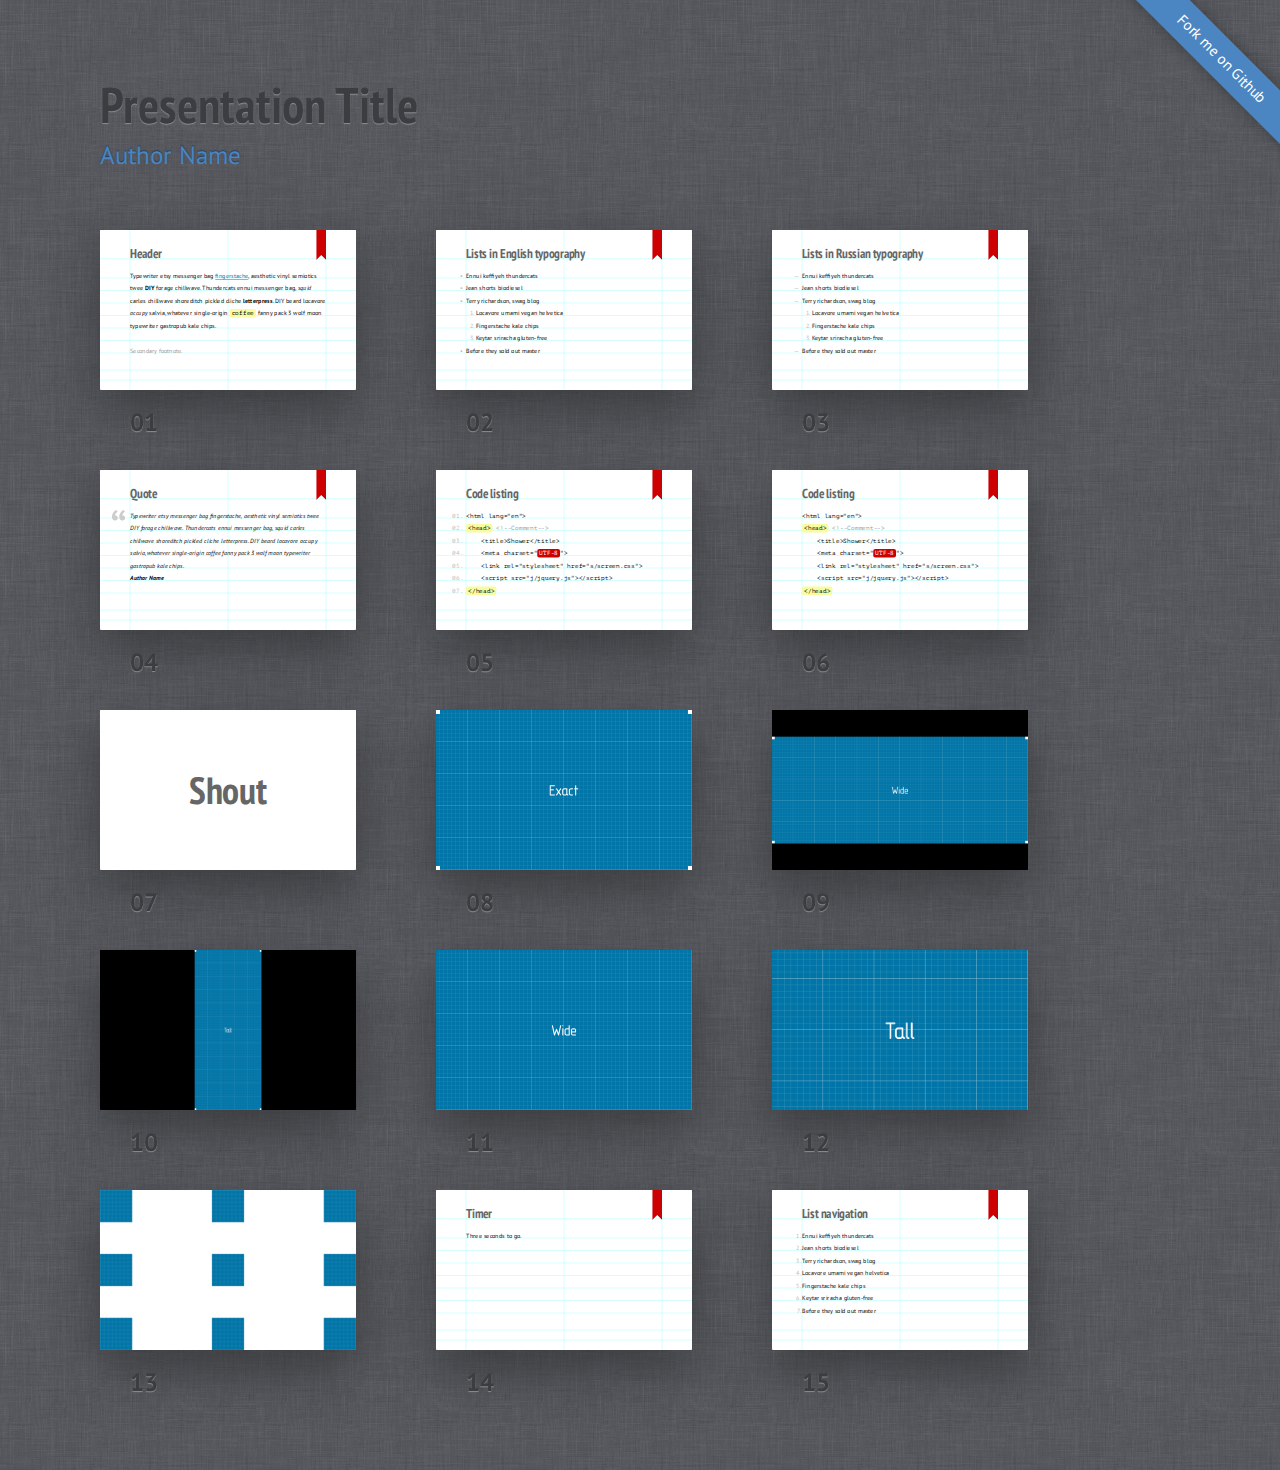
<file: whprod_deck/libraries/frameworks/shower/themes/ribbon/index.html>
<!DOCTYPE html>
<html lang="en">
<head>
	<title>Ribbon theme for Shower</title>
	<meta charset="utf-8">
	<meta name="viewport" content="width=792, user-scalable=no">
	<link rel="stylesheet" href="styles/screen.css">
	<link rel="stylesheet" href="styles/print.css" media="print">
</head>
<body class="list debug">
	<!--
		Debug class on <body> enables
		cyan grid on slides
		-->
	<header class="caption">
		<h1>Presentation Title</h1>
		<p><a href="">Author Name</a></p>
	</header>
	<section class="slide"><div>
		<h2>Header</h2>
		<p>Typewriter etsy messenger bag <a href="">fingerstache</a>, aesthetic vinyl semiotics twee <strong>DIY</strong> forage chillwave. Thundercats ennui messenger bag, <em>squid</em> carles chillwave shoreditch pickled cliche <b>letterpress</b>. DIY beard locavore <i>occupy</i> salvia, whatever single-origin <code>coffee</code> fanny pack 3 wolf moon typewriter gastropub kale chips.</p>
		<p class="note">Secondary footnote.</p>
		<footer>
			Typewriter etsy messenger bag fingerstache.
		</footer>
	</div></section>
	<section class="slide"><div>
		<h2>Lists in English typography</h2>
		<ul>
			<li>Ennui keffiyeh thundercats</li>
			<li>Jean shorts biodiesel</li>
			<li>Terry richardson, swag blog
				<ol>
					<li>Locavore umami vegan helvetica</li>
					<li>Fingerstache kale chips</li>
					<li>Keytar sriracha gluten-free</li>
				</ol>
			</li>
			<li>Before they sold out master</li>
		</ul>
		<footer>
			Typewriter etsy messenger bag fingerstache, aesthetic vinyl semiotics twee DIY forage chillwave. Thundercats ennui messenger bag.
		</footer>
	</div></section>
	<section class="slide" lang="ru"><div>
		<h2>Lists in Russian typography</h2>
		<ul>
			<li>Ennui keffiyeh thundercats</li>
			<li>Jean shorts biodiesel</li>
			<li>Terry richardson, swag blog
				<ol>
					<li>Locavore umami vegan helvetica</li>
					<li>Fingerstache kale chips</li>
					<li>Keytar sriracha gluten-free</li>
				</ol>
			</li>
			<li>Before they sold out master</li>
		</ul>
	</div></section>
	<section class="slide"><div>
		<h2>Quote</h2>
		<figure>
			<blockquote>
				<p>Typewriter etsy messenger bag fingerstache, aesthetic vinyl semiotics twee DIY forage chillwave. Thundercats ennui messenger bag, squid carles chillwave shoreditch pickled cliche letterpress. DIY beard locavore occupy salvia, whatever single-origin coffee fanny pack 3 wolf moon typewriter gastropub kale chips.</p>
			</blockquote>
			<figcaption>Author Name</figcaption>
		</figure>
	</div></section>
	<section class="slide"><div>
		<h2>Code listing</h2>
		<pre>
			<code>&lt;html lang="en"&gt;</code>
			<code><mark>&lt;head&gt;</mark> <mark class="comment">&lt;!--Comment--&gt;</mark></code>
			<code>    &lt;title&gt;Shower&lt;/title&gt;</code>
			<code>    &lt;meta charset="<mark class="important">UTF-8</mark>"&gt;</code>
			<code>    &lt;link rel="stylesheet" href="s/screen.css"&gt;</code>
			<code>    &lt;script src="j/jquery.js"&gt;&lt;/script&gt;</code>
			<code><mark>&lt;/head&gt;</mark></code>
		</pre>
	</div></section>
	<section class="slide"><div>
		<h2>Code listing</h2>
		<pre><code>&lt;html lang="en"&gt;
<mark>&lt;head&gt;</mark> <mark class="comment">&lt;!--Comment--&gt;</mark>
    &lt;title&gt;Shower&lt;/title&gt;
    &lt;meta charset="<mark class="important">UTF-8</mark>"&gt;
    &lt;link rel="stylesheet" href="s/screen.css"&gt;
    &lt;script src="j/jquery.js"&gt;&lt;/script&gt;
<mark>&lt;/head&gt;</mark></code></pre>
	</div></section>
	<section class="slide shout"><div>
		<h2>Shout</h2>
	</div></section>
	<section class="slide cover"><div>
		<img src="pictures/exact.png" alt="">
	</div></section>
	<section class="slide cover w"><div>
		<img src="pictures/wide.png" alt="">
	</div></section>
	<section class="slide cover h"><div>
		<img src="pictures/tall.png" alt="">
		<footer>
			Typewriter etsy messenger bag fingerstache, aesthetic vinyl semiotics twee DIY forage chillwave. Thundercats ennui messenger bag.
		</footer>
	</div></section>
	<section class="slide cover h"><div>
		<img src="pictures/wide.png" alt="">
	</div></section>
	<section class="slide cover w"><div>
		<img src="pictures/tall.png" alt="">
	</div></section>
	<section class="slide shout"><div>
		<img src="pictures/square.png" alt="" class="place t l">
		<img src="pictures/square.png" alt="" class="place t">
		<img src="pictures/square.png" alt="" class="place t r">
		<img src="pictures/square.png" alt="" class="place l">
		<img src="pictures/square.png" alt="" class="place m">
		<img src="pictures/square.png" alt="" class="place r">
		<img src="pictures/square.png" alt="" class="place b l">
		<img src="pictures/square.png" alt="" class="place b">
		<img src="pictures/square.png" alt="" class="place b r">
	</div></section>
	<section class="slide" data-timing="00:03"><div>
		<h2>Timer</h2>
		<p>Three seconds to go.</p>
	</div></section>
	<section class="slide"><div>
		<h2>List navigation</h2>
		<ol>
			<li>Ennui keffiyeh thundercats</li>
			<li class="next">Jean shorts biodiesel</li>
			<li class="next">Terry richardson, swag blog</li>
			<li class="next">Locavore umami vegan helvetica</li>
			<li class="next">Fingerstache kale chips</li>
			<li class="next">Keytar sriracha gluten-free</li>
			<li class="next">Before they sold out master</li>
		</ol>
	</div></section>
	<p class="badge"><a href="https://github.com/shower/shower">Fork me on Github</a></p>
	<!--
		To hide progress bar from entire presentation
		just remove “progress” element.
		-->
	<div class="progress"><div></div></div>
	<script src="../../shower.js"></script>
	<!-- Copyright © 2010–2013 Vadim Makeev — pepelsbey.net -->
</body>
</html>
</file>
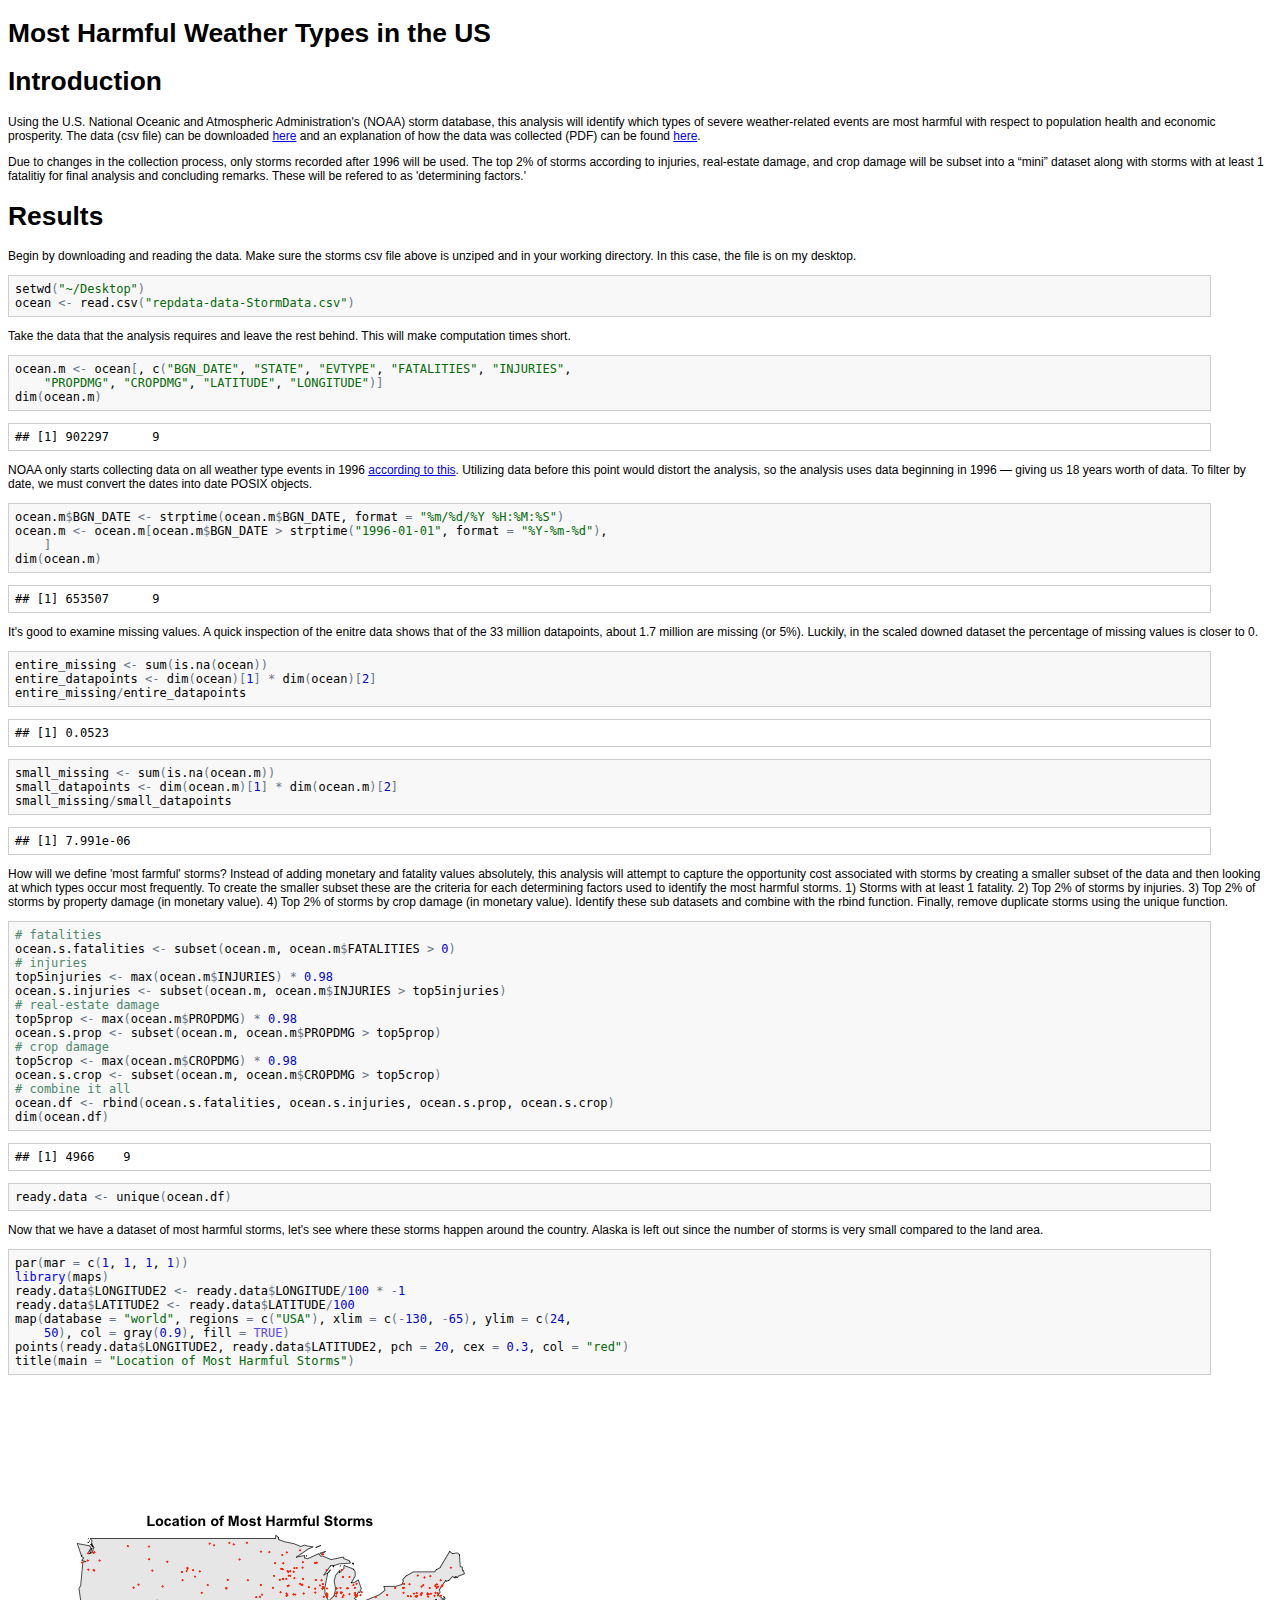
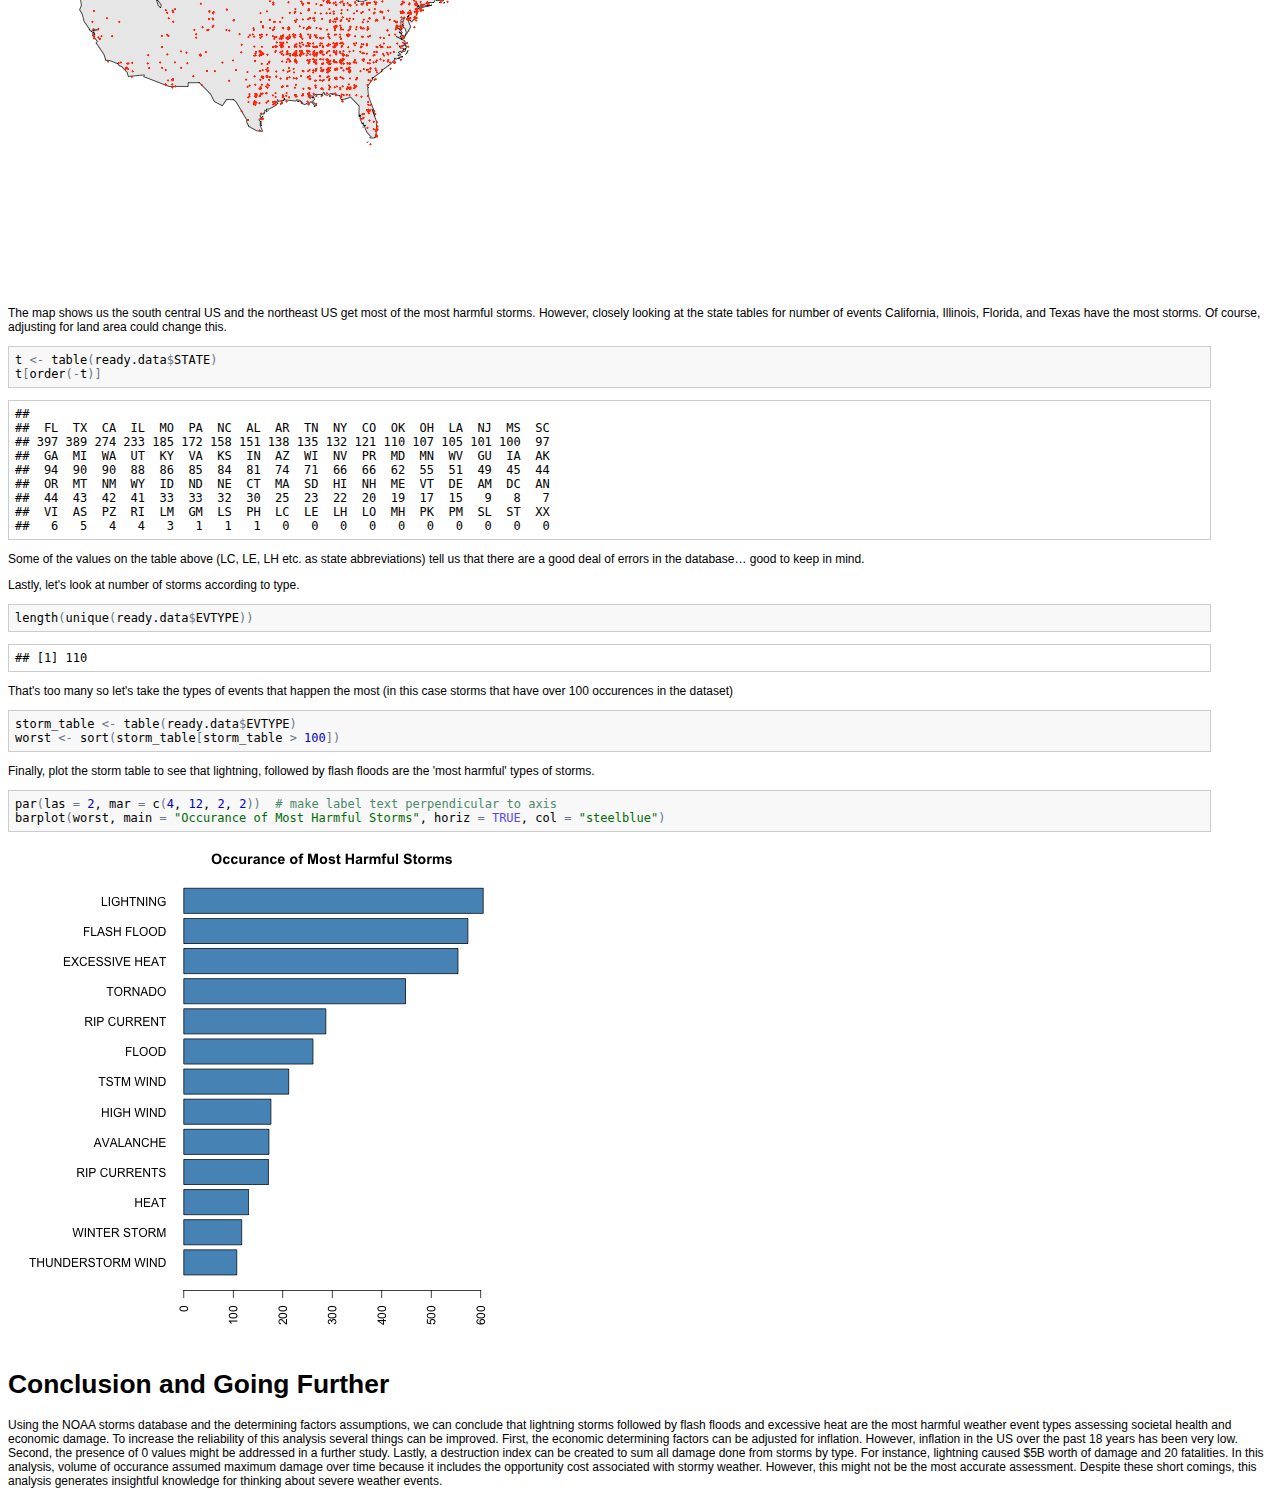
<file: Analyzing_Harmful_Weather/ocean.html>
<!DOCTYPE html>
<!-- saved from url=(0014)about:internet -->
<html>
<head>
<meta http-equiv="Content-Type" content="text/html; charset=utf-8"/>
<meta http-equiv="x-ua-compatible" content="IE=9" >

<title>Most Harmful Weather Types in the US</title>

<style type="text/css">
body, td {
   font-family: sans-serif;
   background-color: white;
   font-size: 12px;
   margin: 8px;
}

tt, code, pre {
   font-family: 'DejaVu Sans Mono', 'Droid Sans Mono', 'Lucida Console', Consolas, Monaco, monospace;
}

h1 { 
   font-size:2.2em; 
}

h2 { 
   font-size:1.8em; 
}

h3 { 
   font-size:1.4em; 
}

h4 { 
   font-size:1.0em; 
}

h5 { 
   font-size:0.9em; 
}

h6 { 
   font-size:0.8em; 
}

a:visited {
   color: rgb(50%, 0%, 50%);
}

pre {	
   margin-top: 0;
   max-width: 95%;
   border: 1px solid #ccc;
   white-space: pre-wrap;
}

pre code {
   display: block; padding: 0.5em;
}

code.r, code.cpp {
   background-color: #F8F8F8;
}

table, td, th {
  border: none;
}

blockquote {
   color:#666666;
   margin:0;
   padding-left: 1em;
   border-left: 0.5em #EEE solid;
}

hr {
   height: 0px;
   border-bottom: none;
   border-top-width: thin;
   border-top-style: dotted;
   border-top-color: #999999;
}

@media print {
   * { 
      background: transparent !important; 
      color: black !important; 
      filter:none !important; 
      -ms-filter: none !important; 
   }

   body { 
      font-size:12pt; 
      max-width:100%; 
   }
       
   a, a:visited { 
      text-decoration: underline; 
   }

   hr { 
      visibility: hidden;
      page-break-before: always;
   }

   pre, blockquote { 
      padding-right: 1em; 
      page-break-inside: avoid; 
   }

   tr, img { 
      page-break-inside: avoid; 
   }

   img { 
      max-width: 100% !important; 
   }

   @page :left { 
      margin: 15mm 20mm 15mm 10mm; 
   }
     
   @page :right { 
      margin: 15mm 10mm 15mm 20mm; 
   }

   p, h2, h3 { 
      orphans: 3; widows: 3; 
   }

   h2, h3 { 
      page-break-after: avoid; 
   }
}

</style>

<!-- Styles for R syntax highlighter -->
<style type="text/css">
   pre .operator,
   pre .paren {
     color: rgb(104, 118, 135)
   }

   pre .literal {
     color: rgb(88, 72, 246)
   }

   pre .number {
     color: rgb(0, 0, 205);
   }

   pre .comment {
     color: rgb(76, 136, 107);
   }

   pre .keyword {
     color: rgb(0, 0, 255);
   }

   pre .identifier {
     color: rgb(0, 0, 0);
   }

   pre .string {
     color: rgb(3, 106, 7);
   }
</style>

<!-- R syntax highlighter -->
<script type="text/javascript">
var hljs=new function(){function m(p){return p.replace(/&/gm,"&amp;").replace(/</gm,"&lt;")}function f(r,q,p){return RegExp(q,"m"+(r.cI?"i":"")+(p?"g":""))}function b(r){for(var p=0;p<r.childNodes.length;p++){var q=r.childNodes[p];if(q.nodeName=="CODE"){return q}if(!(q.nodeType==3&&q.nodeValue.match(/\s+/))){break}}}function h(t,s){var p="";for(var r=0;r<t.childNodes.length;r++){if(t.childNodes[r].nodeType==3){var q=t.childNodes[r].nodeValue;if(s){q=q.replace(/\n/g,"")}p+=q}else{if(t.childNodes[r].nodeName=="BR"){p+="\n"}else{p+=h(t.childNodes[r])}}}if(/MSIE [678]/.test(navigator.userAgent)){p=p.replace(/\r/g,"\n")}return p}function a(s){var r=s.className.split(/\s+/);r=r.concat(s.parentNode.className.split(/\s+/));for(var q=0;q<r.length;q++){var p=r[q].replace(/^language-/,"");if(e[p]){return p}}}function c(q){var p=[];(function(s,t){for(var r=0;r<s.childNodes.length;r++){if(s.childNodes[r].nodeType==3){t+=s.childNodes[r].nodeValue.length}else{if(s.childNodes[r].nodeName=="BR"){t+=1}else{if(s.childNodes[r].nodeType==1){p.push({event:"start",offset:t,node:s.childNodes[r]});t=arguments.callee(s.childNodes[r],t);p.push({event:"stop",offset:t,node:s.childNodes[r]})}}}}return t})(q,0);return p}function k(y,w,x){var q=0;var z="";var s=[];function u(){if(y.length&&w.length){if(y[0].offset!=w[0].offset){return(y[0].offset<w[0].offset)?y:w}else{return w[0].event=="start"?y:w}}else{return y.length?y:w}}function t(D){var A="<"+D.nodeName.toLowerCase();for(var B=0;B<D.attributes.length;B++){var C=D.attributes[B];A+=" "+C.nodeName.toLowerCase();if(C.value!==undefined&&C.value!==false&&C.value!==null){A+='="'+m(C.value)+'"'}}return A+">"}while(y.length||w.length){var v=u().splice(0,1)[0];z+=m(x.substr(q,v.offset-q));q=v.offset;if(v.event=="start"){z+=t(v.node);s.push(v.node)}else{if(v.event=="stop"){var p,r=s.length;do{r--;p=s[r];z+=("</"+p.nodeName.toLowerCase()+">")}while(p!=v.node);s.splice(r,1);while(r<s.length){z+=t(s[r]);r++}}}}return z+m(x.substr(q))}function j(){function q(x,y,v){if(x.compiled){return}var u;var s=[];if(x.k){x.lR=f(y,x.l||hljs.IR,true);for(var w in x.k){if(!x.k.hasOwnProperty(w)){continue}if(x.k[w] instanceof Object){u=x.k[w]}else{u=x.k;w="keyword"}for(var r in u){if(!u.hasOwnProperty(r)){continue}x.k[r]=[w,u[r]];s.push(r)}}}if(!v){if(x.bWK){x.b="\\b("+s.join("|")+")\\s"}x.bR=f(y,x.b?x.b:"\\B|\\b");if(!x.e&&!x.eW){x.e="\\B|\\b"}if(x.e){x.eR=f(y,x.e)}}if(x.i){x.iR=f(y,x.i)}if(x.r===undefined){x.r=1}if(!x.c){x.c=[]}x.compiled=true;for(var t=0;t<x.c.length;t++){if(x.c[t]=="self"){x.c[t]=x}q(x.c[t],y,false)}if(x.starts){q(x.starts,y,false)}}for(var p in e){if(!e.hasOwnProperty(p)){continue}q(e[p].dM,e[p],true)}}function d(B,C){if(!j.called){j();j.called=true}function q(r,M){for(var L=0;L<M.c.length;L++){if((M.c[L].bR.exec(r)||[null])[0]==r){return M.c[L]}}}function v(L,r){if(D[L].e&&D[L].eR.test(r)){return 1}if(D[L].eW){var M=v(L-1,r);return M?M+1:0}return 0}function w(r,L){return L.i&&L.iR.test(r)}function K(N,O){var M=[];for(var L=0;L<N.c.length;L++){M.push(N.c[L].b)}var r=D.length-1;do{if(D[r].e){M.push(D[r].e)}r--}while(D[r+1].eW);if(N.i){M.push(N.i)}return f(O,M.join("|"),true)}function p(M,L){var N=D[D.length-1];if(!N.t){N.t=K(N,E)}N.t.lastIndex=L;var r=N.t.exec(M);return r?[M.substr(L,r.index-L),r[0],false]:[M.substr(L),"",true]}function z(N,r){var L=E.cI?r[0].toLowerCase():r[0];var M=N.k[L];if(M&&M instanceof Array){return M}return false}function F(L,P){L=m(L);if(!P.k){return L}var r="";var O=0;P.lR.lastIndex=0;var M=P.lR.exec(L);while(M){r+=L.substr(O,M.index-O);var N=z(P,M);if(N){x+=N[1];r+='<span class="'+N[0]+'">'+M[0]+"</span>"}else{r+=M[0]}O=P.lR.lastIndex;M=P.lR.exec(L)}return r+L.substr(O,L.length-O)}function J(L,M){if(M.sL&&e[M.sL]){var r=d(M.sL,L);x+=r.keyword_count;return r.value}else{return F(L,M)}}function I(M,r){var L=M.cN?'<span class="'+M.cN+'">':"";if(M.rB){y+=L;M.buffer=""}else{if(M.eB){y+=m(r)+L;M.buffer=""}else{y+=L;M.buffer=r}}D.push(M);A+=M.r}function G(N,M,Q){var R=D[D.length-1];if(Q){y+=J(R.buffer+N,R);return false}var P=q(M,R);if(P){y+=J(R.buffer+N,R);I(P,M);return P.rB}var L=v(D.length-1,M);if(L){var O=R.cN?"</span>":"";if(R.rE){y+=J(R.buffer+N,R)+O}else{if(R.eE){y+=J(R.buffer+N,R)+O+m(M)}else{y+=J(R.buffer+N+M,R)+O}}while(L>1){O=D[D.length-2].cN?"</span>":"";y+=O;L--;D.length--}var r=D[D.length-1];D.length--;D[D.length-1].buffer="";if(r.starts){I(r.starts,"")}return R.rE}if(w(M,R)){throw"Illegal"}}var E=e[B];var D=[E.dM];var A=0;var x=0;var y="";try{var s,u=0;E.dM.buffer="";do{s=p(C,u);var t=G(s[0],s[1],s[2]);u+=s[0].length;if(!t){u+=s[1].length}}while(!s[2]);if(D.length>1){throw"Illegal"}return{r:A,keyword_count:x,value:y}}catch(H){if(H=="Illegal"){return{r:0,keyword_count:0,value:m(C)}}else{throw H}}}function g(t){var p={keyword_count:0,r:0,value:m(t)};var r=p;for(var q in e){if(!e.hasOwnProperty(q)){continue}var s=d(q,t);s.language=q;if(s.keyword_count+s.r>r.keyword_count+r.r){r=s}if(s.keyword_count+s.r>p.keyword_count+p.r){r=p;p=s}}if(r.language){p.second_best=r}return p}function i(r,q,p){if(q){r=r.replace(/^((<[^>]+>|\t)+)/gm,function(t,w,v,u){return w.replace(/\t/g,q)})}if(p){r=r.replace(/\n/g,"<br>")}return r}function n(t,w,r){var x=h(t,r);var v=a(t);var y,s;if(v){y=d(v,x)}else{return}var q=c(t);if(q.length){s=document.createElement("pre");s.innerHTML=y.value;y.value=k(q,c(s),x)}y.value=i(y.value,w,r);var u=t.className;if(!u.match("(\\s|^)(language-)?"+v+"(\\s|$)")){u=u?(u+" "+v):v}if(/MSIE [678]/.test(navigator.userAgent)&&t.tagName=="CODE"&&t.parentNode.tagName=="PRE"){s=t.parentNode;var p=document.createElement("div");p.innerHTML="<pre><code>"+y.value+"</code></pre>";t=p.firstChild.firstChild;p.firstChild.cN=s.cN;s.parentNode.replaceChild(p.firstChild,s)}else{t.innerHTML=y.value}t.className=u;t.result={language:v,kw:y.keyword_count,re:y.r};if(y.second_best){t.second_best={language:y.second_best.language,kw:y.second_best.keyword_count,re:y.second_best.r}}}function o(){if(o.called){return}o.called=true;var r=document.getElementsByTagName("pre");for(var p=0;p<r.length;p++){var q=b(r[p]);if(q){n(q,hljs.tabReplace)}}}function l(){if(window.addEventListener){window.addEventListener("DOMContentLoaded",o,false);window.addEventListener("load",o,false)}else{if(window.attachEvent){window.attachEvent("onload",o)}else{window.onload=o}}}var e={};this.LANGUAGES=e;this.highlight=d;this.highlightAuto=g;this.fixMarkup=i;this.highlightBlock=n;this.initHighlighting=o;this.initHighlightingOnLoad=l;this.IR="[a-zA-Z][a-zA-Z0-9_]*";this.UIR="[a-zA-Z_][a-zA-Z0-9_]*";this.NR="\\b\\d+(\\.\\d+)?";this.CNR="\\b(0[xX][a-fA-F0-9]+|(\\d+(\\.\\d*)?|\\.\\d+)([eE][-+]?\\d+)?)";this.BNR="\\b(0b[01]+)";this.RSR="!|!=|!==|%|%=|&|&&|&=|\\*|\\*=|\\+|\\+=|,|\\.|-|-=|/|/=|:|;|<|<<|<<=|<=|=|==|===|>|>=|>>|>>=|>>>|>>>=|\\?|\\[|\\{|\\(|\\^|\\^=|\\||\\|=|\\|\\||~";this.ER="(?![\\s\\S])";this.BE={b:"\\\\.",r:0};this.ASM={cN:"string",b:"'",e:"'",i:"\\n",c:[this.BE],r:0};this.QSM={cN:"string",b:'"',e:'"',i:"\\n",c:[this.BE],r:0};this.CLCM={cN:"comment",b:"//",e:"$"};this.CBLCLM={cN:"comment",b:"/\\*",e:"\\*/"};this.HCM={cN:"comment",b:"#",e:"$"};this.NM={cN:"number",b:this.NR,r:0};this.CNM={cN:"number",b:this.CNR,r:0};this.BNM={cN:"number",b:this.BNR,r:0};this.inherit=function(r,s){var p={};for(var q in r){p[q]=r[q]}if(s){for(var q in s){p[q]=s[q]}}return p}}();hljs.LANGUAGES.cpp=function(){var a={keyword:{"false":1,"int":1,"float":1,"while":1,"private":1,"char":1,"catch":1,"export":1,virtual:1,operator:2,sizeof:2,dynamic_cast:2,typedef:2,const_cast:2,"const":1,struct:1,"for":1,static_cast:2,union:1,namespace:1,unsigned:1,"long":1,"throw":1,"volatile":2,"static":1,"protected":1,bool:1,template:1,mutable:1,"if":1,"public":1,friend:2,"do":1,"return":1,"goto":1,auto:1,"void":2,"enum":1,"else":1,"break":1,"new":1,extern:1,using:1,"true":1,"class":1,asm:1,"case":1,typeid:1,"short":1,reinterpret_cast:2,"default":1,"double":1,register:1,explicit:1,signed:1,typename:1,"try":1,"this":1,"switch":1,"continue":1,wchar_t:1,inline:1,"delete":1,alignof:1,char16_t:1,char32_t:1,constexpr:1,decltype:1,noexcept:1,nullptr:1,static_assert:1,thread_local:1,restrict:1,_Bool:1,complex:1},built_in:{std:1,string:1,cin:1,cout:1,cerr:1,clog:1,stringstream:1,istringstream:1,ostringstream:1,auto_ptr:1,deque:1,list:1,queue:1,stack:1,vector:1,map:1,set:1,bitset:1,multiset:1,multimap:1,unordered_set:1,unordered_map:1,unordered_multiset:1,unordered_multimap:1,array:1,shared_ptr:1}};return{dM:{k:a,i:"</",c:[hljs.CLCM,hljs.CBLCLM,hljs.QSM,{cN:"string",b:"'\\\\?.",e:"'",i:"."},{cN:"number",b:"\\b(\\d+(\\.\\d*)?|\\.\\d+)(u|U|l|L|ul|UL|f|F)"},hljs.CNM,{cN:"preprocessor",b:"#",e:"$"},{cN:"stl_container",b:"\\b(deque|list|queue|stack|vector|map|set|bitset|multiset|multimap|unordered_map|unordered_set|unordered_multiset|unordered_multimap|array)\\s*<",e:">",k:a,r:10,c:["self"]}]}}}();hljs.LANGUAGES.r={dM:{c:[hljs.HCM,{cN:"number",b:"\\b0[xX][0-9a-fA-F]+[Li]?\\b",e:hljs.IMMEDIATE_RE,r:0},{cN:"number",b:"\\b\\d+(?:[eE][+\\-]?\\d*)?L\\b",e:hljs.IMMEDIATE_RE,r:0},{cN:"number",b:"\\b\\d+\\.(?!\\d)(?:i\\b)?",e:hljs.IMMEDIATE_RE,r:1},{cN:"number",b:"\\b\\d+(?:\\.\\d*)?(?:[eE][+\\-]?\\d*)?i?\\b",e:hljs.IMMEDIATE_RE,r:0},{cN:"number",b:"\\.\\d+(?:[eE][+\\-]?\\d*)?i?\\b",e:hljs.IMMEDIATE_RE,r:1},{cN:"keyword",b:"(?:tryCatch|library|setGeneric|setGroupGeneric)\\b",e:hljs.IMMEDIATE_RE,r:10},{cN:"keyword",b:"\\.\\.\\.",e:hljs.IMMEDIATE_RE,r:10},{cN:"keyword",b:"\\.\\.\\d+(?![\\w.])",e:hljs.IMMEDIATE_RE,r:10},{cN:"keyword",b:"\\b(?:function)",e:hljs.IMMEDIATE_RE,r:2},{cN:"keyword",b:"(?:if|in|break|next|repeat|else|for|return|switch|while|try|stop|warning|require|attach|detach|source|setMethod|setClass)\\b",e:hljs.IMMEDIATE_RE,r:1},{cN:"literal",b:"(?:NA|NA_integer_|NA_real_|NA_character_|NA_complex_)\\b",e:hljs.IMMEDIATE_RE,r:10},{cN:"literal",b:"(?:NULL|TRUE|FALSE|T|F|Inf|NaN)\\b",e:hljs.IMMEDIATE_RE,r:1},{cN:"identifier",b:"[a-zA-Z.][a-zA-Z0-9._]*\\b",e:hljs.IMMEDIATE_RE,r:0},{cN:"operator",b:"<\\-(?!\\s*\\d)",e:hljs.IMMEDIATE_RE,r:2},{cN:"operator",b:"\\->|<\\-",e:hljs.IMMEDIATE_RE,r:1},{cN:"operator",b:"%%|~",e:hljs.IMMEDIATE_RE},{cN:"operator",b:">=|<=|==|!=|\\|\\||&&|=|\\+|\\-|\\*|/|\\^|>|<|!|&|\\||\\$|:",e:hljs.IMMEDIATE_RE,r:0},{cN:"operator",b:"%",e:"%",i:"\\n",r:1},{cN:"identifier",b:"`",e:"`",r:0},{cN:"string",b:'"',e:'"',c:[hljs.BE],r:0},{cN:"string",b:"'",e:"'",c:[hljs.BE],r:0},{cN:"paren",b:"[[({\\])}]",e:hljs.IMMEDIATE_RE,r:0}]}};
hljs.initHighlightingOnLoad();
</script>




</head>

<body>
<h1>Most Harmful Weather Types in the US</h1>

<h1>Introduction</h1>

<p>Using the U.S. National Oceanic and Atmospheric Administration&#39;s (NOAA) storm database, this analysis will identify which types of severe weather-related events are most harmful with respect to population health and economic prosperity. The data (csv file) can be downloaded <a href="https://d396qusza40orc.cloudfront.net/repdata%2Fdata%2FStormData.csv.bz2">here</a> and an explanation of how the data was collected (PDF) can be found <a href="https://d396qusza40orc.cloudfront.net/repdata%2Fpeer2_doc%2Fpd01016005curr.pdf">here</a>.</p>

<p>Due to changes in the collection process, only storms recorded after 1996 will be used. The top 2% of storms according to injuries, real-estate damage, and crop damage will be subset into a &ldquo;mini&rdquo; dataset along with storms with at least 1 fatalitiy for final analysis and concluding remarks. These will be refered to as &#39;determining factors.&#39;</p>

<h1>Results</h1>

<p>Begin by downloading and reading the data. Make sure the storms csv file above is unziped and in your working directory. In this case, the file is on my desktop.</p>

<pre><code class="r">setwd(&quot;~/Desktop&quot;)
ocean &lt;- read.csv(&quot;repdata-data-StormData.csv&quot;)
</code></pre>

<p>Take the data that the analysis requires and leave the rest behind. This will make computation times short. </p>

<pre><code class="r">ocean.m &lt;- ocean[, c(&quot;BGN_DATE&quot;, &quot;STATE&quot;, &quot;EVTYPE&quot;, &quot;FATALITIES&quot;, &quot;INJURIES&quot;, 
    &quot;PROPDMG&quot;, &quot;CROPDMG&quot;, &quot;LATITUDE&quot;, &quot;LONGITUDE&quot;)]
dim(ocean.m)
</code></pre>

<pre><code>## [1] 902297      9
</code></pre>

<p>NOAA only starts collecting data on all weather type events in 1996 <a href="http://www.ncdc.noaa.gov/stormevents/details.jsp?type=eventtype">according to this</a>. Utilizing data before this point would distort the analysis, so the analysis uses data beginning in 1996 &mdash; giving us 18 years worth of data. To filter by date, we must convert the dates into date POSIX objects. </p>

<pre><code class="r">ocean.m$BGN_DATE &lt;- strptime(ocean.m$BGN_DATE, format = &quot;%m/%d/%Y %H:%M:%S&quot;)
ocean.m &lt;- ocean.m[ocean.m$BGN_DATE &gt; strptime(&quot;1996-01-01&quot;, format = &quot;%Y-%m-%d&quot;), 
    ]
dim(ocean.m)
</code></pre>

<pre><code>## [1] 653507      9
</code></pre>

<p>It&#39;s good to examine missing values. A quick inspection of the enitre data shows that of the 33 million datapoints, about 1.7 million are missing (or 5%). Luckily, in the scaled downed dataset the percentage of missing values is closer to 0.</p>

<pre><code class="r">entire_missing &lt;- sum(is.na(ocean))
entire_datapoints &lt;- dim(ocean)[1] * dim(ocean)[2]
entire_missing/entire_datapoints
</code></pre>

<pre><code>## [1] 0.0523
</code></pre>

<pre><code class="r">small_missing &lt;- sum(is.na(ocean.m))
small_datapoints &lt;- dim(ocean.m)[1] * dim(ocean.m)[2]
small_missing/small_datapoints
</code></pre>

<pre><code>## [1] 7.991e-06
</code></pre>

<p>How will we define &#39;most farmful&#39; storms? Instead of adding monetary and fatality values absolutely, this analysis will attempt to capture the opportunity cost associated with storms by creating a smaller subset of the data and then looking at which types occur most frequently. To create the smaller subset these are the criteria for each determining factors used to identify the most harmful storms. 1) Storms with at least 1 fatality. 2) Top 2% of storms by injuries. 3) Top 2% of storms by property damage (in monetary value). 4) Top 2% of storms by crop damage (in monetary value). Identify these sub datasets and combine with the rbind function. Finally, remove duplicate storms using the unique function. </p>

<pre><code class="r"># fatalities
ocean.s.fatalities &lt;- subset(ocean.m, ocean.m$FATALITIES &gt; 0)
# injuries
top5injuries &lt;- max(ocean.m$INJURIES) * 0.98
ocean.s.injuries &lt;- subset(ocean.m, ocean.m$INJURIES &gt; top5injuries)
# real-estate damage
top5prop &lt;- max(ocean.m$PROPDMG) * 0.98
ocean.s.prop &lt;- subset(ocean.m, ocean.m$PROPDMG &gt; top5prop)
# crop damage
top5crop &lt;- max(ocean.m$CROPDMG) * 0.98
ocean.s.crop &lt;- subset(ocean.m, ocean.m$CROPDMG &gt; top5crop)
# combine it all
ocean.df &lt;- rbind(ocean.s.fatalities, ocean.s.injuries, ocean.s.prop, ocean.s.crop)
dim(ocean.df)
</code></pre>

<pre><code>## [1] 4966    9
</code></pre>

<pre><code class="r">ready.data &lt;- unique(ocean.df)
</code></pre>

<p>Now that we have a dataset of most harmful storms, let&#39;s see where these storms happen around the country. Alaska is left out since the number of storms is very small compared to the land area.</p>

<pre><code class="r">par(mar = c(1, 1, 1, 1))
library(maps)
ready.data$LONGITUDE2 &lt;- ready.data$LONGITUDE/100 * -1
ready.data$LATITUDE2 &lt;- ready.data$LATITUDE/100
map(database = &quot;world&quot;, regions = c(&quot;USA&quot;), xlim = c(-130, -65), ylim = c(24, 
    50), col = gray(0.9), fill = TRUE)
points(ready.data$LONGITUDE2, ready.data$LATITUDE2, pch = 20, cex = 0.3, col = &quot;red&quot;)
title(main = &quot;Location of Most Harmful Storms&quot;)
</code></pre>

<p><img src="[data-uri]" alt="plot of chunk unnamed-chunk-6"/> </p>

<p>The map shows us the south central US and the northeast US get most of the most harmful storms. However, closely looking at the state tables for number of events California, Illinois, Florida, and Texas have the most storms. Of course, adjusting for land area could change this. </p>

<pre><code class="r">t &lt;- table(ready.data$STATE)
t[order(-t)]
</code></pre>

<pre><code>## 
##  FL  TX  CA  IL  MO  PA  NC  AL  AR  TN  NY  CO  OK  OH  LA  NJ  MS  SC 
## 397 389 274 233 185 172 158 151 138 135 132 121 110 107 105 101 100  97 
##  GA  MI  WA  UT  KY  VA  KS  IN  AZ  WI  NV  PR  MD  MN  WV  GU  IA  AK 
##  94  90  90  88  86  85  84  81  74  71  66  66  62  55  51  49  45  44 
##  OR  MT  NM  WY  ID  ND  NE  CT  MA  SD  HI  NH  ME  VT  DE  AM  DC  AN 
##  44  43  42  41  33  33  32  30  25  23  22  20  19  17  15   9   8   7 
##  VI  AS  PZ  RI  LM  GM  LS  PH  LC  LE  LH  LO  MH  PK  PM  SL  ST  XX 
##   6   5   4   4   3   1   1   1   0   0   0   0   0   0   0   0   0   0
</code></pre>

<p>Some of the values on the table above (LC, LE, LH etc. as state abbreviations) tell us that there are a good deal of errors in the database&hellip; good to keep in mind.</p>

<p>Lastly, let&#39;s look at number of storms according to type. </p>

<pre><code class="r">length(unique(ready.data$EVTYPE))
</code></pre>

<pre><code>## [1] 110
</code></pre>

<p>That&#39;s too many so let&#39;s take the types of events that happen the most (in this case storms that have over 100 occurences in the dataset)</p>

<pre><code class="r">storm_table &lt;- table(ready.data$EVTYPE)
worst &lt;- sort(storm_table[storm_table &gt; 100])
</code></pre>

<p>Finally, plot the storm table to see that lightning, followed by flash floods are the &#39;most harmful&#39; types of storms.</p>

<pre><code class="r">par(las = 2, mar = c(4, 12, 2, 2))  # make label text perpendicular to axis
barplot(worst, main = &quot;Occurance of Most Harmful Storms&quot;, horiz = TRUE, col = &quot;steelblue&quot;)
</code></pre>

<p><img src="[data-uri]" alt="plot of chunk unnamed-chunk-10"/> </p>

<h1>Conclusion and Going Further</h1>

<p>Using the NOAA storms database and the determining factors assumptions, we can conclude that lightning storms followed by flash floods and excessive heat are the most harmful weather event types assessing societal health and economic damage. To increase the reliability of this analysis several things can be improved. First, the economic determining factors can be adjusted for inflation. However, inflation in the US over the past 18 years has been very low. Second, the presence of 0 values might be addressed in a further study. Lastly, a destruction index can be created to sum all damage done from storms by type. For instance, lightning caused $5B worth of damage and 20 fatalities. In this analysis, volume of occurance assumed maximum damage over time because it includes the opportunity cost associated with stormy weather. However, this might not be the most accurate assessment. Despite these short comings, this analysis generates insightful knowledge for thinking about severe weather events.</p>

</body>

</html>
</file>
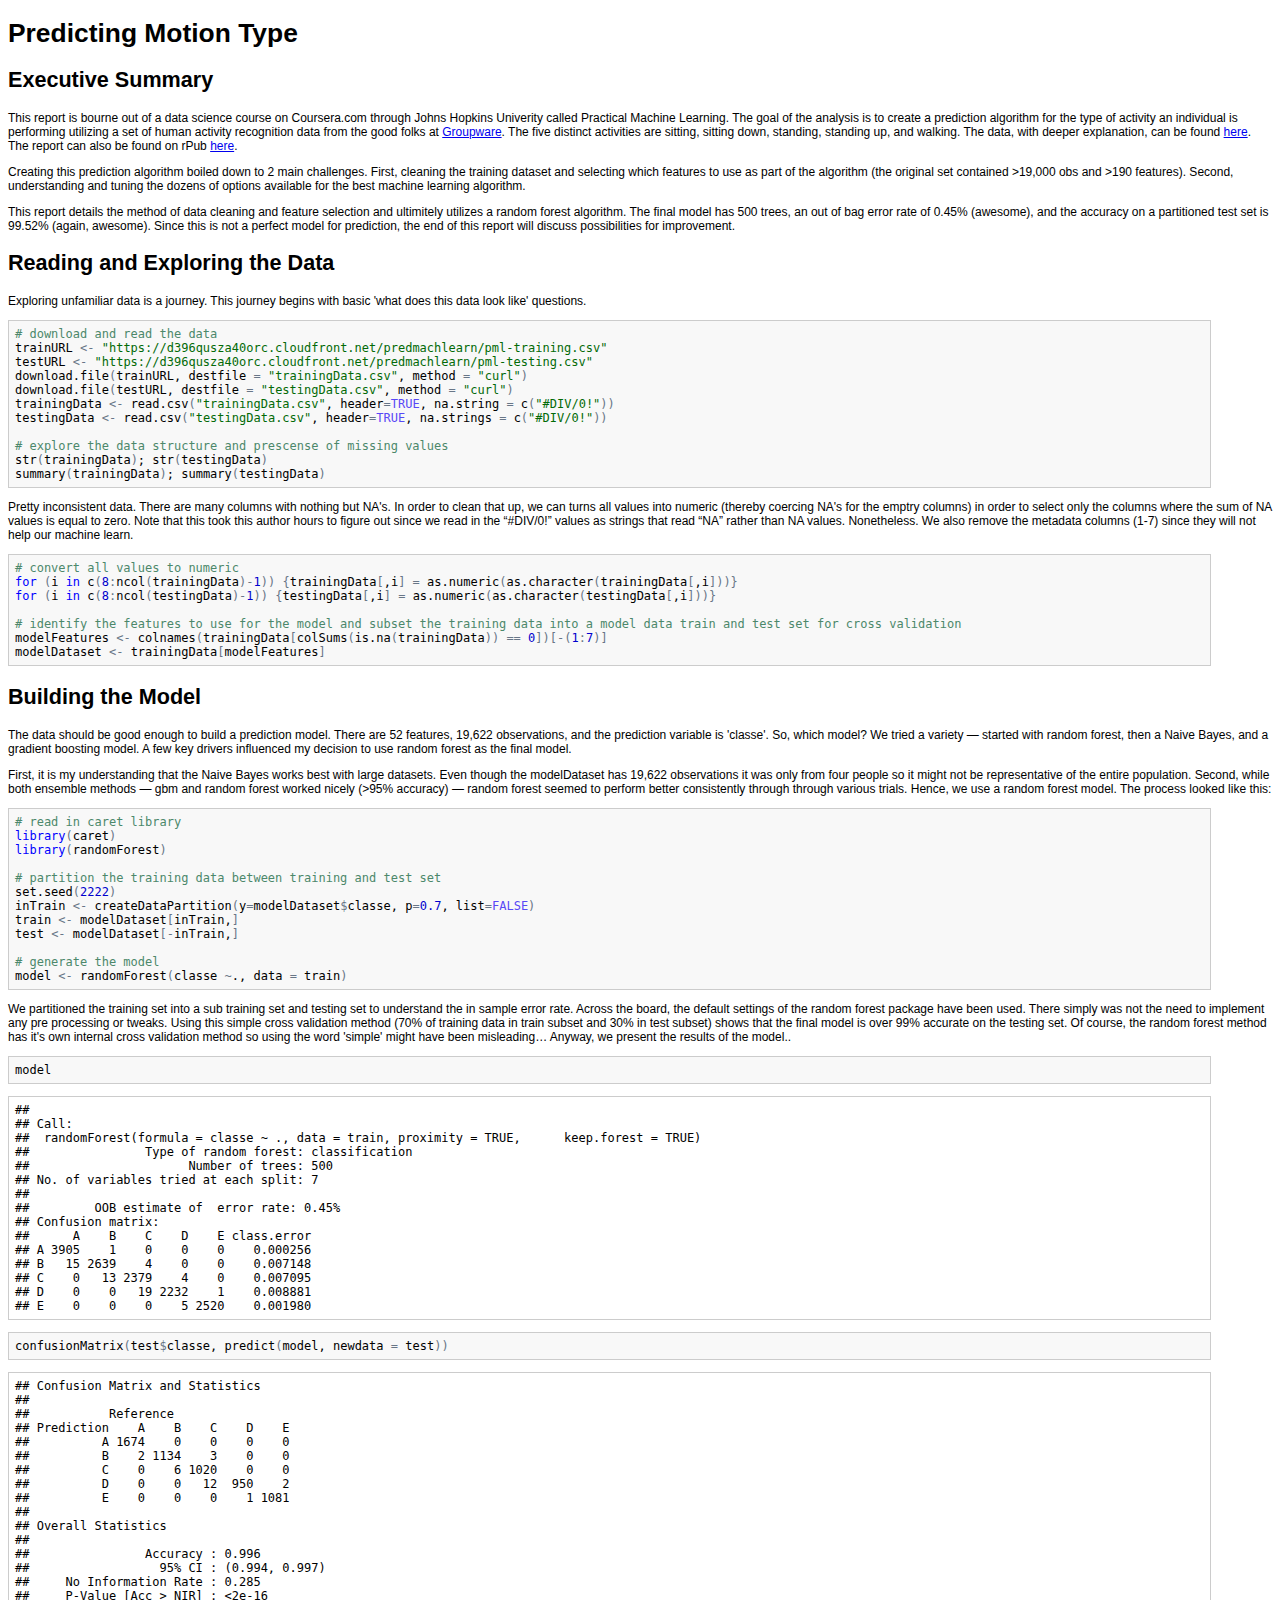
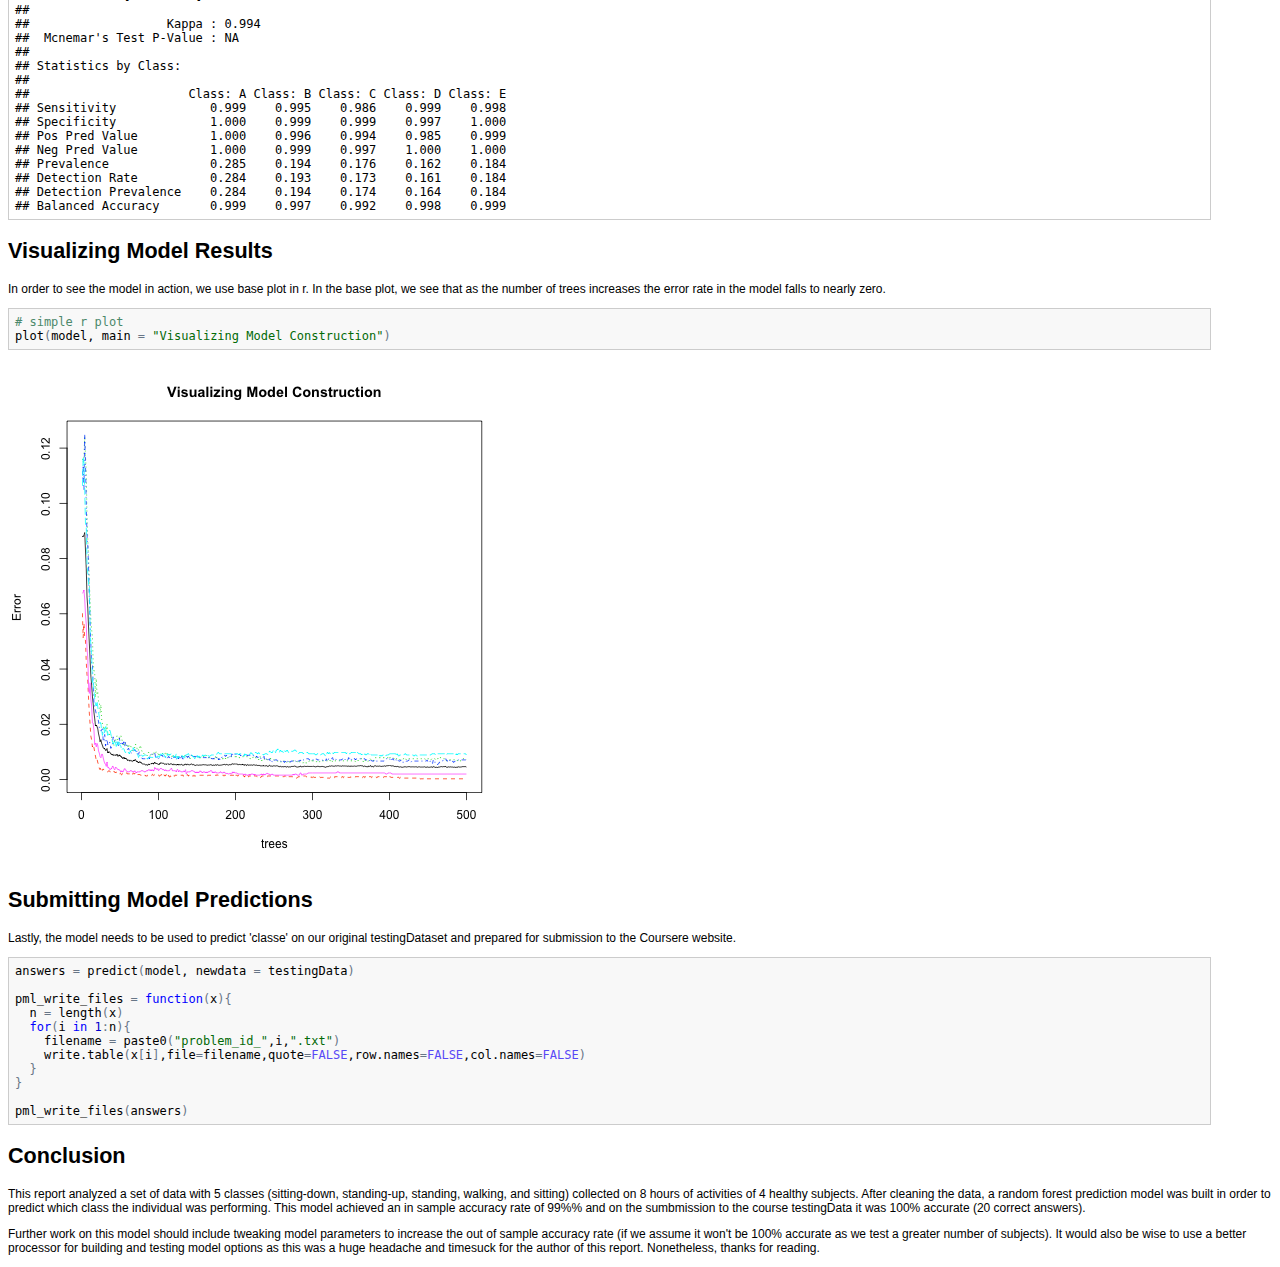
<file: human_activity_recognition/predictingMotionType.html>
<!DOCTYPE html>
<!-- saved from url=(0014)about:internet -->
<html>
<head>
<meta http-equiv="Content-Type" content="text/html; charset=utf-8"/>
<meta http-equiv="x-ua-compatible" content="IE=9" >

<title>Predicting Motion Type</title>

<style type="text/css">
body, td {
   font-family: sans-serif;
   background-color: white;
   font-size: 12px;
   margin: 8px;
}

tt, code, pre {
   font-family: 'DejaVu Sans Mono', 'Droid Sans Mono', 'Lucida Console', Consolas, Monaco, monospace;
}

h1 { 
   font-size:2.2em; 
}

h2 { 
   font-size:1.8em; 
}

h3 { 
   font-size:1.4em; 
}

h4 { 
   font-size:1.0em; 
}

h5 { 
   font-size:0.9em; 
}

h6 { 
   font-size:0.8em; 
}

a:visited {
   color: rgb(50%, 0%, 50%);
}

pre {	
   margin-top: 0;
   max-width: 95%;
   border: 1px solid #ccc;
   white-space: pre-wrap;
}

pre code {
   display: block; padding: 0.5em;
}

code.r, code.cpp {
   background-color: #F8F8F8;
}

table, td, th {
  border: none;
}

blockquote {
   color:#666666;
   margin:0;
   padding-left: 1em;
   border-left: 0.5em #EEE solid;
}

hr {
   height: 0px;
   border-bottom: none;
   border-top-width: thin;
   border-top-style: dotted;
   border-top-color: #999999;
}

@media print {
   * { 
      background: transparent !important; 
      color: black !important; 
      filter:none !important; 
      -ms-filter: none !important; 
   }

   body { 
      font-size:12pt; 
      max-width:100%; 
   }
       
   a, a:visited { 
      text-decoration: underline; 
   }

   hr { 
      visibility: hidden;
      page-break-before: always;
   }

   pre, blockquote { 
      padding-right: 1em; 
      page-break-inside: avoid; 
   }

   tr, img { 
      page-break-inside: avoid; 
   }

   img { 
      max-width: 100% !important; 
   }

   @page :left { 
      margin: 15mm 20mm 15mm 10mm; 
   }
     
   @page :right { 
      margin: 15mm 10mm 15mm 20mm; 
   }

   p, h2, h3 { 
      orphans: 3; widows: 3; 
   }

   h2, h3 { 
      page-break-after: avoid; 
   }
}

</style>

<!-- Styles for R syntax highlighter -->
<style type="text/css">
   pre .operator,
   pre .paren {
     color: rgb(104, 118, 135)
   }

   pre .literal {
     color: rgb(88, 72, 246)
   }

   pre .number {
     color: rgb(0, 0, 205);
   }

   pre .comment {
     color: rgb(76, 136, 107);
   }

   pre .keyword {
     color: rgb(0, 0, 255);
   }

   pre .identifier {
     color: rgb(0, 0, 0);
   }

   pre .string {
     color: rgb(3, 106, 7);
   }
</style>

<!-- R syntax highlighter -->
<script type="text/javascript">
var hljs=new function(){function m(p){return p.replace(/&/gm,"&amp;").replace(/</gm,"&lt;")}function f(r,q,p){return RegExp(q,"m"+(r.cI?"i":"")+(p?"g":""))}function b(r){for(var p=0;p<r.childNodes.length;p++){var q=r.childNodes[p];if(q.nodeName=="CODE"){return q}if(!(q.nodeType==3&&q.nodeValue.match(/\s+/))){break}}}function h(t,s){var p="";for(var r=0;r<t.childNodes.length;r++){if(t.childNodes[r].nodeType==3){var q=t.childNodes[r].nodeValue;if(s){q=q.replace(/\n/g,"")}p+=q}else{if(t.childNodes[r].nodeName=="BR"){p+="\n"}else{p+=h(t.childNodes[r])}}}if(/MSIE [678]/.test(navigator.userAgent)){p=p.replace(/\r/g,"\n")}return p}function a(s){var r=s.className.split(/\s+/);r=r.concat(s.parentNode.className.split(/\s+/));for(var q=0;q<r.length;q++){var p=r[q].replace(/^language-/,"");if(e[p]){return p}}}function c(q){var p=[];(function(s,t){for(var r=0;r<s.childNodes.length;r++){if(s.childNodes[r].nodeType==3){t+=s.childNodes[r].nodeValue.length}else{if(s.childNodes[r].nodeName=="BR"){t+=1}else{if(s.childNodes[r].nodeType==1){p.push({event:"start",offset:t,node:s.childNodes[r]});t=arguments.callee(s.childNodes[r],t);p.push({event:"stop",offset:t,node:s.childNodes[r]})}}}}return t})(q,0);return p}function k(y,w,x){var q=0;var z="";var s=[];function u(){if(y.length&&w.length){if(y[0].offset!=w[0].offset){return(y[0].offset<w[0].offset)?y:w}else{return w[0].event=="start"?y:w}}else{return y.length?y:w}}function t(D){var A="<"+D.nodeName.toLowerCase();for(var B=0;B<D.attributes.length;B++){var C=D.attributes[B];A+=" "+C.nodeName.toLowerCase();if(C.value!==undefined&&C.value!==false&&C.value!==null){A+='="'+m(C.value)+'"'}}return A+">"}while(y.length||w.length){var v=u().splice(0,1)[0];z+=m(x.substr(q,v.offset-q));q=v.offset;if(v.event=="start"){z+=t(v.node);s.push(v.node)}else{if(v.event=="stop"){var p,r=s.length;do{r--;p=s[r];z+=("</"+p.nodeName.toLowerCase()+">")}while(p!=v.node);s.splice(r,1);while(r<s.length){z+=t(s[r]);r++}}}}return z+m(x.substr(q))}function j(){function q(x,y,v){if(x.compiled){return}var u;var s=[];if(x.k){x.lR=f(y,x.l||hljs.IR,true);for(var w in x.k){if(!x.k.hasOwnProperty(w)){continue}if(x.k[w] instanceof Object){u=x.k[w]}else{u=x.k;w="keyword"}for(var r in u){if(!u.hasOwnProperty(r)){continue}x.k[r]=[w,u[r]];s.push(r)}}}if(!v){if(x.bWK){x.b="\\b("+s.join("|")+")\\s"}x.bR=f(y,x.b?x.b:"\\B|\\b");if(!x.e&&!x.eW){x.e="\\B|\\b"}if(x.e){x.eR=f(y,x.e)}}if(x.i){x.iR=f(y,x.i)}if(x.r===undefined){x.r=1}if(!x.c){x.c=[]}x.compiled=true;for(var t=0;t<x.c.length;t++){if(x.c[t]=="self"){x.c[t]=x}q(x.c[t],y,false)}if(x.starts){q(x.starts,y,false)}}for(var p in e){if(!e.hasOwnProperty(p)){continue}q(e[p].dM,e[p],true)}}function d(B,C){if(!j.called){j();j.called=true}function q(r,M){for(var L=0;L<M.c.length;L++){if((M.c[L].bR.exec(r)||[null])[0]==r){return M.c[L]}}}function v(L,r){if(D[L].e&&D[L].eR.test(r)){return 1}if(D[L].eW){var M=v(L-1,r);return M?M+1:0}return 0}function w(r,L){return L.i&&L.iR.test(r)}function K(N,O){var M=[];for(var L=0;L<N.c.length;L++){M.push(N.c[L].b)}var r=D.length-1;do{if(D[r].e){M.push(D[r].e)}r--}while(D[r+1].eW);if(N.i){M.push(N.i)}return f(O,M.join("|"),true)}function p(M,L){var N=D[D.length-1];if(!N.t){N.t=K(N,E)}N.t.lastIndex=L;var r=N.t.exec(M);return r?[M.substr(L,r.index-L),r[0],false]:[M.substr(L),"",true]}function z(N,r){var L=E.cI?r[0].toLowerCase():r[0];var M=N.k[L];if(M&&M instanceof Array){return M}return false}function F(L,P){L=m(L);if(!P.k){return L}var r="";var O=0;P.lR.lastIndex=0;var M=P.lR.exec(L);while(M){r+=L.substr(O,M.index-O);var N=z(P,M);if(N){x+=N[1];r+='<span class="'+N[0]+'">'+M[0]+"</span>"}else{r+=M[0]}O=P.lR.lastIndex;M=P.lR.exec(L)}return r+L.substr(O,L.length-O)}function J(L,M){if(M.sL&&e[M.sL]){var r=d(M.sL,L);x+=r.keyword_count;return r.value}else{return F(L,M)}}function I(M,r){var L=M.cN?'<span class="'+M.cN+'">':"";if(M.rB){y+=L;M.buffer=""}else{if(M.eB){y+=m(r)+L;M.buffer=""}else{y+=L;M.buffer=r}}D.push(M);A+=M.r}function G(N,M,Q){var R=D[D.length-1];if(Q){y+=J(R.buffer+N,R);return false}var P=q(M,R);if(P){y+=J(R.buffer+N,R);I(P,M);return P.rB}var L=v(D.length-1,M);if(L){var O=R.cN?"</span>":"";if(R.rE){y+=J(R.buffer+N,R)+O}else{if(R.eE){y+=J(R.buffer+N,R)+O+m(M)}else{y+=J(R.buffer+N+M,R)+O}}while(L>1){O=D[D.length-2].cN?"</span>":"";y+=O;L--;D.length--}var r=D[D.length-1];D.length--;D[D.length-1].buffer="";if(r.starts){I(r.starts,"")}return R.rE}if(w(M,R)){throw"Illegal"}}var E=e[B];var D=[E.dM];var A=0;var x=0;var y="";try{var s,u=0;E.dM.buffer="";do{s=p(C,u);var t=G(s[0],s[1],s[2]);u+=s[0].length;if(!t){u+=s[1].length}}while(!s[2]);if(D.length>1){throw"Illegal"}return{r:A,keyword_count:x,value:y}}catch(H){if(H=="Illegal"){return{r:0,keyword_count:0,value:m(C)}}else{throw H}}}function g(t){var p={keyword_count:0,r:0,value:m(t)};var r=p;for(var q in e){if(!e.hasOwnProperty(q)){continue}var s=d(q,t);s.language=q;if(s.keyword_count+s.r>r.keyword_count+r.r){r=s}if(s.keyword_count+s.r>p.keyword_count+p.r){r=p;p=s}}if(r.language){p.second_best=r}return p}function i(r,q,p){if(q){r=r.replace(/^((<[^>]+>|\t)+)/gm,function(t,w,v,u){return w.replace(/\t/g,q)})}if(p){r=r.replace(/\n/g,"<br>")}return r}function n(t,w,r){var x=h(t,r);var v=a(t);var y,s;if(v){y=d(v,x)}else{return}var q=c(t);if(q.length){s=document.createElement("pre");s.innerHTML=y.value;y.value=k(q,c(s),x)}y.value=i(y.value,w,r);var u=t.className;if(!u.match("(\\s|^)(language-)?"+v+"(\\s|$)")){u=u?(u+" "+v):v}if(/MSIE [678]/.test(navigator.userAgent)&&t.tagName=="CODE"&&t.parentNode.tagName=="PRE"){s=t.parentNode;var p=document.createElement("div");p.innerHTML="<pre><code>"+y.value+"</code></pre>";t=p.firstChild.firstChild;p.firstChild.cN=s.cN;s.parentNode.replaceChild(p.firstChild,s)}else{t.innerHTML=y.value}t.className=u;t.result={language:v,kw:y.keyword_count,re:y.r};if(y.second_best){t.second_best={language:y.second_best.language,kw:y.second_best.keyword_count,re:y.second_best.r}}}function o(){if(o.called){return}o.called=true;var r=document.getElementsByTagName("pre");for(var p=0;p<r.length;p++){var q=b(r[p]);if(q){n(q,hljs.tabReplace)}}}function l(){if(window.addEventListener){window.addEventListener("DOMContentLoaded",o,false);window.addEventListener("load",o,false)}else{if(window.attachEvent){window.attachEvent("onload",o)}else{window.onload=o}}}var e={};this.LANGUAGES=e;this.highlight=d;this.highlightAuto=g;this.fixMarkup=i;this.highlightBlock=n;this.initHighlighting=o;this.initHighlightingOnLoad=l;this.IR="[a-zA-Z][a-zA-Z0-9_]*";this.UIR="[a-zA-Z_][a-zA-Z0-9_]*";this.NR="\\b\\d+(\\.\\d+)?";this.CNR="\\b(0[xX][a-fA-F0-9]+|(\\d+(\\.\\d*)?|\\.\\d+)([eE][-+]?\\d+)?)";this.BNR="\\b(0b[01]+)";this.RSR="!|!=|!==|%|%=|&|&&|&=|\\*|\\*=|\\+|\\+=|,|\\.|-|-=|/|/=|:|;|<|<<|<<=|<=|=|==|===|>|>=|>>|>>=|>>>|>>>=|\\?|\\[|\\{|\\(|\\^|\\^=|\\||\\|=|\\|\\||~";this.ER="(?![\\s\\S])";this.BE={b:"\\\\.",r:0};this.ASM={cN:"string",b:"'",e:"'",i:"\\n",c:[this.BE],r:0};this.QSM={cN:"string",b:'"',e:'"',i:"\\n",c:[this.BE],r:0};this.CLCM={cN:"comment",b:"//",e:"$"};this.CBLCLM={cN:"comment",b:"/\\*",e:"\\*/"};this.HCM={cN:"comment",b:"#",e:"$"};this.NM={cN:"number",b:this.NR,r:0};this.CNM={cN:"number",b:this.CNR,r:0};this.BNM={cN:"number",b:this.BNR,r:0};this.inherit=function(r,s){var p={};for(var q in r){p[q]=r[q]}if(s){for(var q in s){p[q]=s[q]}}return p}}();hljs.LANGUAGES.cpp=function(){var a={keyword:{"false":1,"int":1,"float":1,"while":1,"private":1,"char":1,"catch":1,"export":1,virtual:1,operator:2,sizeof:2,dynamic_cast:2,typedef:2,const_cast:2,"const":1,struct:1,"for":1,static_cast:2,union:1,namespace:1,unsigned:1,"long":1,"throw":1,"volatile":2,"static":1,"protected":1,bool:1,template:1,mutable:1,"if":1,"public":1,friend:2,"do":1,"return":1,"goto":1,auto:1,"void":2,"enum":1,"else":1,"break":1,"new":1,extern:1,using:1,"true":1,"class":1,asm:1,"case":1,typeid:1,"short":1,reinterpret_cast:2,"default":1,"double":1,register:1,explicit:1,signed:1,typename:1,"try":1,"this":1,"switch":1,"continue":1,wchar_t:1,inline:1,"delete":1,alignof:1,char16_t:1,char32_t:1,constexpr:1,decltype:1,noexcept:1,nullptr:1,static_assert:1,thread_local:1,restrict:1,_Bool:1,complex:1},built_in:{std:1,string:1,cin:1,cout:1,cerr:1,clog:1,stringstream:1,istringstream:1,ostringstream:1,auto_ptr:1,deque:1,list:1,queue:1,stack:1,vector:1,map:1,set:1,bitset:1,multiset:1,multimap:1,unordered_set:1,unordered_map:1,unordered_multiset:1,unordered_multimap:1,array:1,shared_ptr:1}};return{dM:{k:a,i:"</",c:[hljs.CLCM,hljs.CBLCLM,hljs.QSM,{cN:"string",b:"'\\\\?.",e:"'",i:"."},{cN:"number",b:"\\b(\\d+(\\.\\d*)?|\\.\\d+)(u|U|l|L|ul|UL|f|F)"},hljs.CNM,{cN:"preprocessor",b:"#",e:"$"},{cN:"stl_container",b:"\\b(deque|list|queue|stack|vector|map|set|bitset|multiset|multimap|unordered_map|unordered_set|unordered_multiset|unordered_multimap|array)\\s*<",e:">",k:a,r:10,c:["self"]}]}}}();hljs.LANGUAGES.r={dM:{c:[hljs.HCM,{cN:"number",b:"\\b0[xX][0-9a-fA-F]+[Li]?\\b",e:hljs.IMMEDIATE_RE,r:0},{cN:"number",b:"\\b\\d+(?:[eE][+\\-]?\\d*)?L\\b",e:hljs.IMMEDIATE_RE,r:0},{cN:"number",b:"\\b\\d+\\.(?!\\d)(?:i\\b)?",e:hljs.IMMEDIATE_RE,r:1},{cN:"number",b:"\\b\\d+(?:\\.\\d*)?(?:[eE][+\\-]?\\d*)?i?\\b",e:hljs.IMMEDIATE_RE,r:0},{cN:"number",b:"\\.\\d+(?:[eE][+\\-]?\\d*)?i?\\b",e:hljs.IMMEDIATE_RE,r:1},{cN:"keyword",b:"(?:tryCatch|library|setGeneric|setGroupGeneric)\\b",e:hljs.IMMEDIATE_RE,r:10},{cN:"keyword",b:"\\.\\.\\.",e:hljs.IMMEDIATE_RE,r:10},{cN:"keyword",b:"\\.\\.\\d+(?![\\w.])",e:hljs.IMMEDIATE_RE,r:10},{cN:"keyword",b:"\\b(?:function)",e:hljs.IMMEDIATE_RE,r:2},{cN:"keyword",b:"(?:if|in|break|next|repeat|else|for|return|switch|while|try|stop|warning|require|attach|detach|source|setMethod|setClass)\\b",e:hljs.IMMEDIATE_RE,r:1},{cN:"literal",b:"(?:NA|NA_integer_|NA_real_|NA_character_|NA_complex_)\\b",e:hljs.IMMEDIATE_RE,r:10},{cN:"literal",b:"(?:NULL|TRUE|FALSE|T|F|Inf|NaN)\\b",e:hljs.IMMEDIATE_RE,r:1},{cN:"identifier",b:"[a-zA-Z.][a-zA-Z0-9._]*\\b",e:hljs.IMMEDIATE_RE,r:0},{cN:"operator",b:"<\\-(?!\\s*\\d)",e:hljs.IMMEDIATE_RE,r:2},{cN:"operator",b:"\\->|<\\-",e:hljs.IMMEDIATE_RE,r:1},{cN:"operator",b:"%%|~",e:hljs.IMMEDIATE_RE},{cN:"operator",b:">=|<=|==|!=|\\|\\||&&|=|\\+|\\-|\\*|/|\\^|>|<|!|&|\\||\\$|:",e:hljs.IMMEDIATE_RE,r:0},{cN:"operator",b:"%",e:"%",i:"\\n",r:1},{cN:"identifier",b:"`",e:"`",r:0},{cN:"string",b:'"',e:'"',c:[hljs.BE],r:0},{cN:"string",b:"'",e:"'",c:[hljs.BE],r:0},{cN:"paren",b:"[[({\\])}]",e:hljs.IMMEDIATE_RE,r:0}]}};
hljs.initHighlightingOnLoad();
</script>




</head>

<body>
<h1>Predicting Motion Type</h1>

<h2>Executive Summary</h2>

<p>This report is bourne out of a data science course on Coursera.com through Johns Hopkins Univerity called Practical Machine Learning. The goal of the analysis is to create a prediction algorithm for the type of activity an individual is performing utilizing a set of human activity recognition data from the good folks at <a href="%22http://www.groupwaretechnology.com/%22">Groupware</a>. The five distinct activities are sitting, sitting down, standing, standing up, and walking. The data, with deeper explanation, can be found <a href="%22http://groupware.les.inf.puc-rio.br/har#dataset%22">here</a>. The report can also be found on rPub <a href="%22http://rpubs.com/Frank_Corrigan/30083%22">here</a>.</p>

<p>Creating this prediction algorithm boiled down to 2 main challenges. First, cleaning the training dataset and selecting which features to use as part of the algorithm (the original set contained &gt;19,000 obs and &gt;190 features). Second, understanding and tuning the dozens of options available for the best machine learning algorithm.</p>

<p>This report details the method of data cleaning and feature selection and ultimitely utilizes a random forest algorithm. The final model has 500 trees, an out of bag error rate of 0.45% (awesome), and the accuracy on a partitioned test set is 99.52% (again, awesome). Since this is not a perfect model for prediction, the end of this report will discuss possibilities for improvement. </p>

<h2>Reading and Exploring the Data</h2>

<p>Exploring unfamiliar data is a journey. This journey begins with basic &#39;what does this data look like&#39; questions.</p>

<pre><code class="r"># download and read the data
trainURL &lt;- &quot;https://d396qusza40orc.cloudfront.net/predmachlearn/pml-training.csv&quot;
testURL &lt;- &quot;https://d396qusza40orc.cloudfront.net/predmachlearn/pml-testing.csv&quot;
download.file(trainURL, destfile = &quot;trainingData.csv&quot;, method = &quot;curl&quot;)
download.file(testURL, destfile = &quot;testingData.csv&quot;, method = &quot;curl&quot;)
trainingData &lt;- read.csv(&quot;trainingData.csv&quot;, header=TRUE, na.string = c(&quot;#DIV/0!&quot;))
testingData &lt;- read.csv(&quot;testingData.csv&quot;, header=TRUE, na.strings = c(&quot;#DIV/0!&quot;))

# explore the data structure and prescense of missing values
str(trainingData); str(testingData)
summary(trainingData); summary(testingData)
</code></pre>

<p>Pretty inconsistent data. There are many columns with nothing but NA&#39;s. In order to clean that up, we can turns all values into numeric (thereby coercing NA&#39;s for the emptry columns) in order to select only the columns where the sum of NA values is equal to zero. Note that this took this author hours to figure out since we read in the &ldquo;#DIV/0!&rdquo; values as strings that read &ldquo;NA&rdquo; rather than NA values. Nonetheless. We also remove the metadata columns (1-7) since they will not help our machine learn.</p>

<pre><code class="r"># convert all values to numeric
for (i in c(8:ncol(trainingData)-1)) {trainingData[,i] = as.numeric(as.character(trainingData[,i]))}
for (i in c(8:ncol(testingData)-1)) {testingData[,i] = as.numeric(as.character(testingData[,i]))}

# identify the features to use for the model and subset the training data into a model data train and test set for cross validation
modelFeatures &lt;- colnames(trainingData[colSums(is.na(trainingData)) == 0])[-(1:7)]
modelDataset &lt;- trainingData[modelFeatures]
</code></pre>

<h2>Building the Model</h2>

<p>The data should be good enough to build a prediction model. There are 52 features, 19,622 observations, and the prediction variable is &#39;classe&#39;. So, which model? We tried a variety &mdash; started with random forest, then a Naive Bayes, and a gradient boosting model. A few key drivers influenced my decision to use random forest as the final model. </p>

<p>First, it is my understanding that the Naive Bayes works best with large datasets. Even though the modelDataset has 19,622 observations it was only from four people so it might not be representative of the entire population. Second, while both ensemble methods &mdash; gbm and random forest worked nicely (&gt;95% accuracy) &mdash; random forest seemed to perform better consistently through through various trials. Hence, we use a random forest model. The process looked like this:</p>

<pre><code class="r"># read in caret library
library(caret)
library(randomForest)

# partition the training data between training and test set
set.seed(2222)
inTrain &lt;- createDataPartition(y=modelDataset$classe, p=0.7, list=FALSE)
train &lt;- modelDataset[inTrain,]
test &lt;- modelDataset[-inTrain,]

# generate the model
model &lt;- randomForest(classe ~., data = train)
</code></pre>

<p>We partitioned the training set into a sub training set and testing set to understand the in sample error rate. Across the board, the default settings of the random forest package have been used. There simply was not the need to implement any pre processing or tweaks. Using this simple cross validation method (70% of training data in train subset and 30% in test subset) shows that the final model is over 99% accurate on the testing set. Of course, the random forest method has it&#39;s own internal cross validation method so using the word &#39;simple&#39; might have been misleading&hellip; Anyway, we present the results of the model..</p>

<pre><code class="r">model
</code></pre>

<pre><code>## 
## Call:
##  randomForest(formula = classe ~ ., data = train, proximity = TRUE,      keep.forest = TRUE) 
##                Type of random forest: classification
##                      Number of trees: 500
## No. of variables tried at each split: 7
## 
##         OOB estimate of  error rate: 0.45%
## Confusion matrix:
##      A    B    C    D    E class.error
## A 3905    1    0    0    0    0.000256
## B   15 2639    4    0    0    0.007148
## C    0   13 2379    4    0    0.007095
## D    0    0   19 2232    1    0.008881
## E    0    0    0    5 2520    0.001980
</code></pre>

<pre><code class="r">confusionMatrix(test$classe, predict(model, newdata = test))
</code></pre>

<pre><code>## Confusion Matrix and Statistics
## 
##           Reference
## Prediction    A    B    C    D    E
##          A 1674    0    0    0    0
##          B    2 1134    3    0    0
##          C    0    6 1020    0    0
##          D    0    0   12  950    2
##          E    0    0    0    1 1081
## 
## Overall Statistics
##                                         
##                Accuracy : 0.996         
##                  95% CI : (0.994, 0.997)
##     No Information Rate : 0.285         
##     P-Value [Acc &gt; NIR] : &lt;2e-16        
##                                         
##                   Kappa : 0.994         
##  Mcnemar&#39;s Test P-Value : NA            
## 
## Statistics by Class:
## 
##                      Class: A Class: B Class: C Class: D Class: E
## Sensitivity             0.999    0.995    0.986    0.999    0.998
## Specificity             1.000    0.999    0.999    0.997    1.000
## Pos Pred Value          1.000    0.996    0.994    0.985    0.999
## Neg Pred Value          1.000    0.999    0.997    1.000    1.000
## Prevalence              0.285    0.194    0.176    0.162    0.184
## Detection Rate          0.284    0.193    0.173    0.161    0.184
## Detection Prevalence    0.284    0.194    0.174    0.164    0.184
## Balanced Accuracy       0.999    0.997    0.992    0.998    0.999
</code></pre>

<h2>Visualizing Model Results</h2>

<p>In order to see the model in action, we use base plot in r. In the base plot, we see that as the number of trees increases the error rate in the model falls to nearly zero. </p>

<pre><code class="r"># simple r plot
plot(model, main = &quot;Visualizing Model Construction&quot;)
</code></pre>

<p><img src="[data-uri]" alt="plot of chunk seeModel"/> </p>

<h2>Submitting Model Predictions</h2>

<p>Lastly, the model needs to be used to predict &#39;classe&#39; on our original testingDataset and prepared for submission to the Coursere website.</p>

<pre><code class="r">answers = predict(model, newdata = testingData)

pml_write_files = function(x){
  n = length(x)
  for(i in 1:n){
    filename = paste0(&quot;problem_id_&quot;,i,&quot;.txt&quot;)
    write.table(x[i],file=filename,quote=FALSE,row.names=FALSE,col.names=FALSE)
  }
}

pml_write_files(answers)
</code></pre>

<h2>Conclusion</h2>

<p>This report analyzed a set of data with 5 classes (sitting-down, standing-up, standing, walking, and sitting) collected on 8 hours of activities of 4 healthy subjects. After cleaning the data, a random forest prediction model was built in order to predict which class the individual was performing. This model achieved an in sample accuracy rate of 99%% and on the sumbmission to the course testingData it was 100% accurate (20 correct answers). </p>

<p>Further work on this model should include tweaking model parameters to increase the out of sample accuracy rate (if we assume it won&#39;t be 100% accurate as we test a greater number of subjects). It would also be wise to use a better processor for building and testing model options as this was a huge headache and timesuck for the author of this report. Nonetheless, thanks for reading.</p>

</body>

</html>
</file>
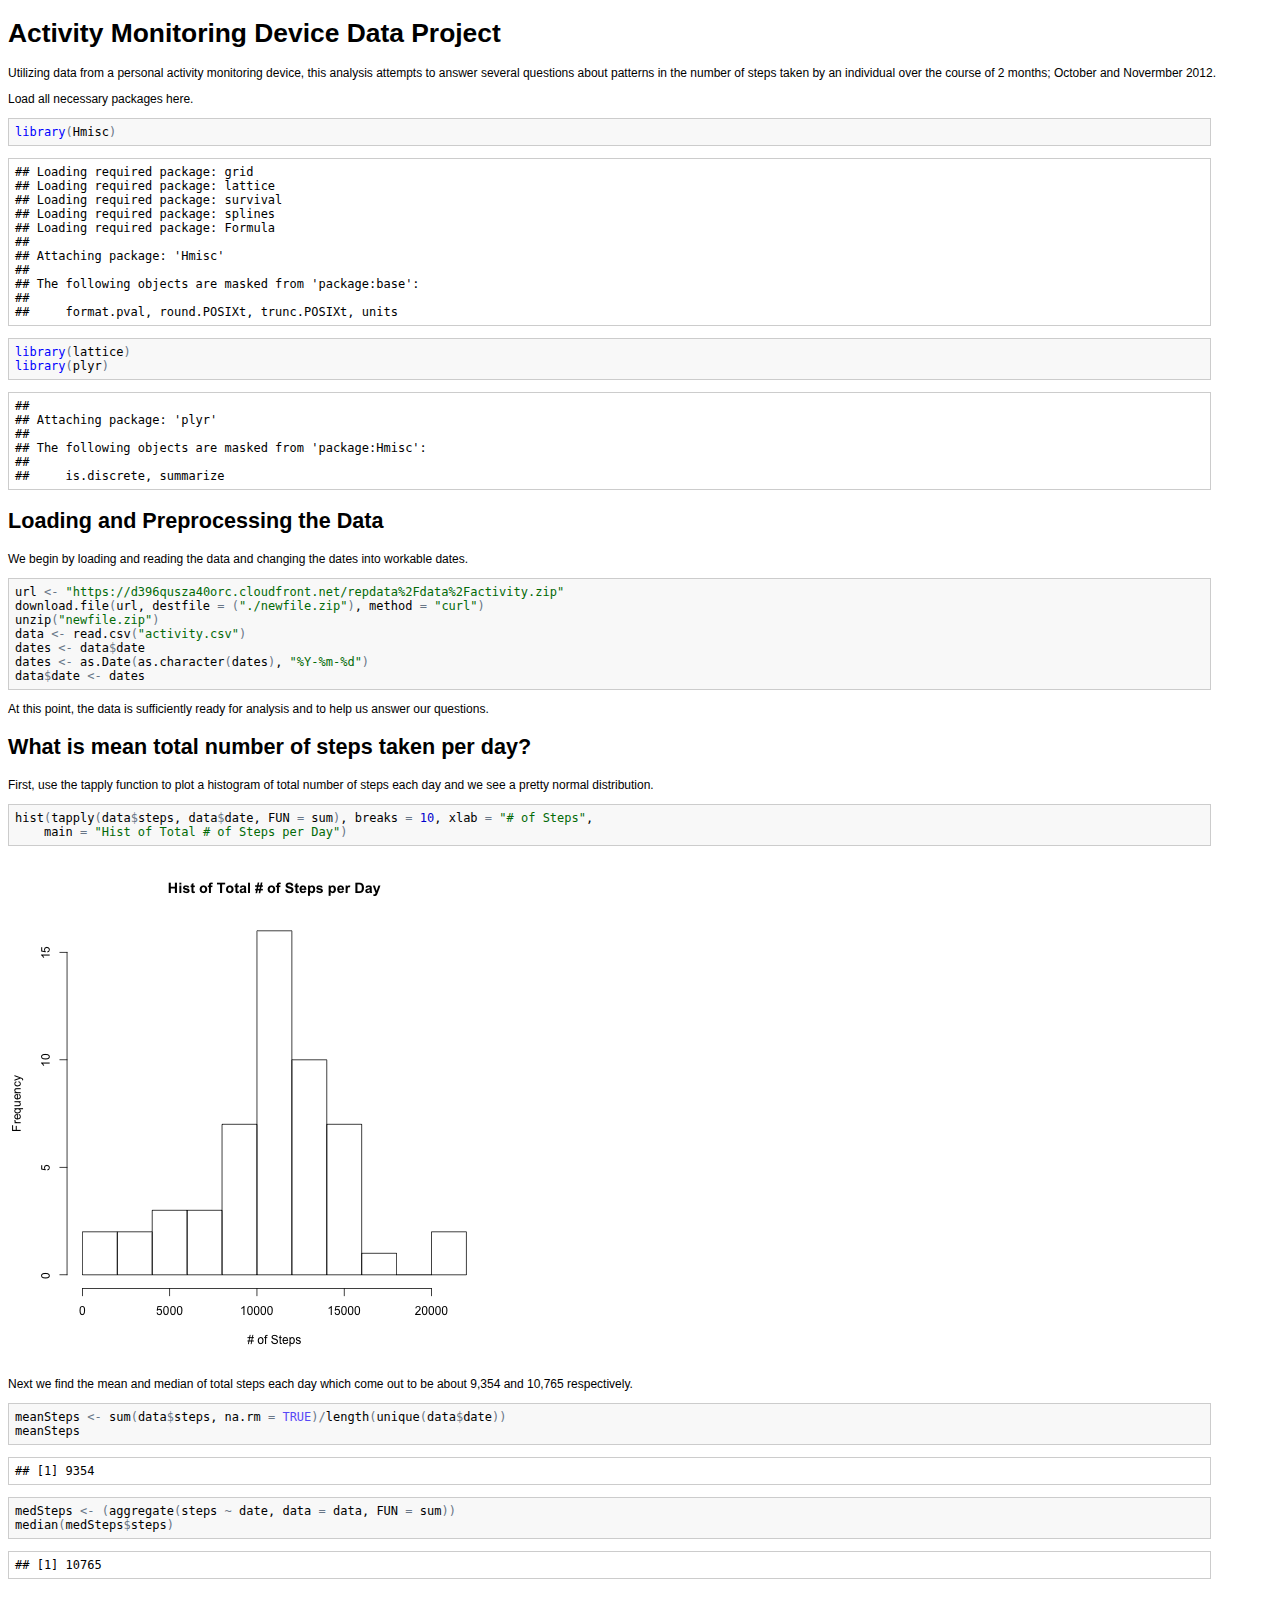
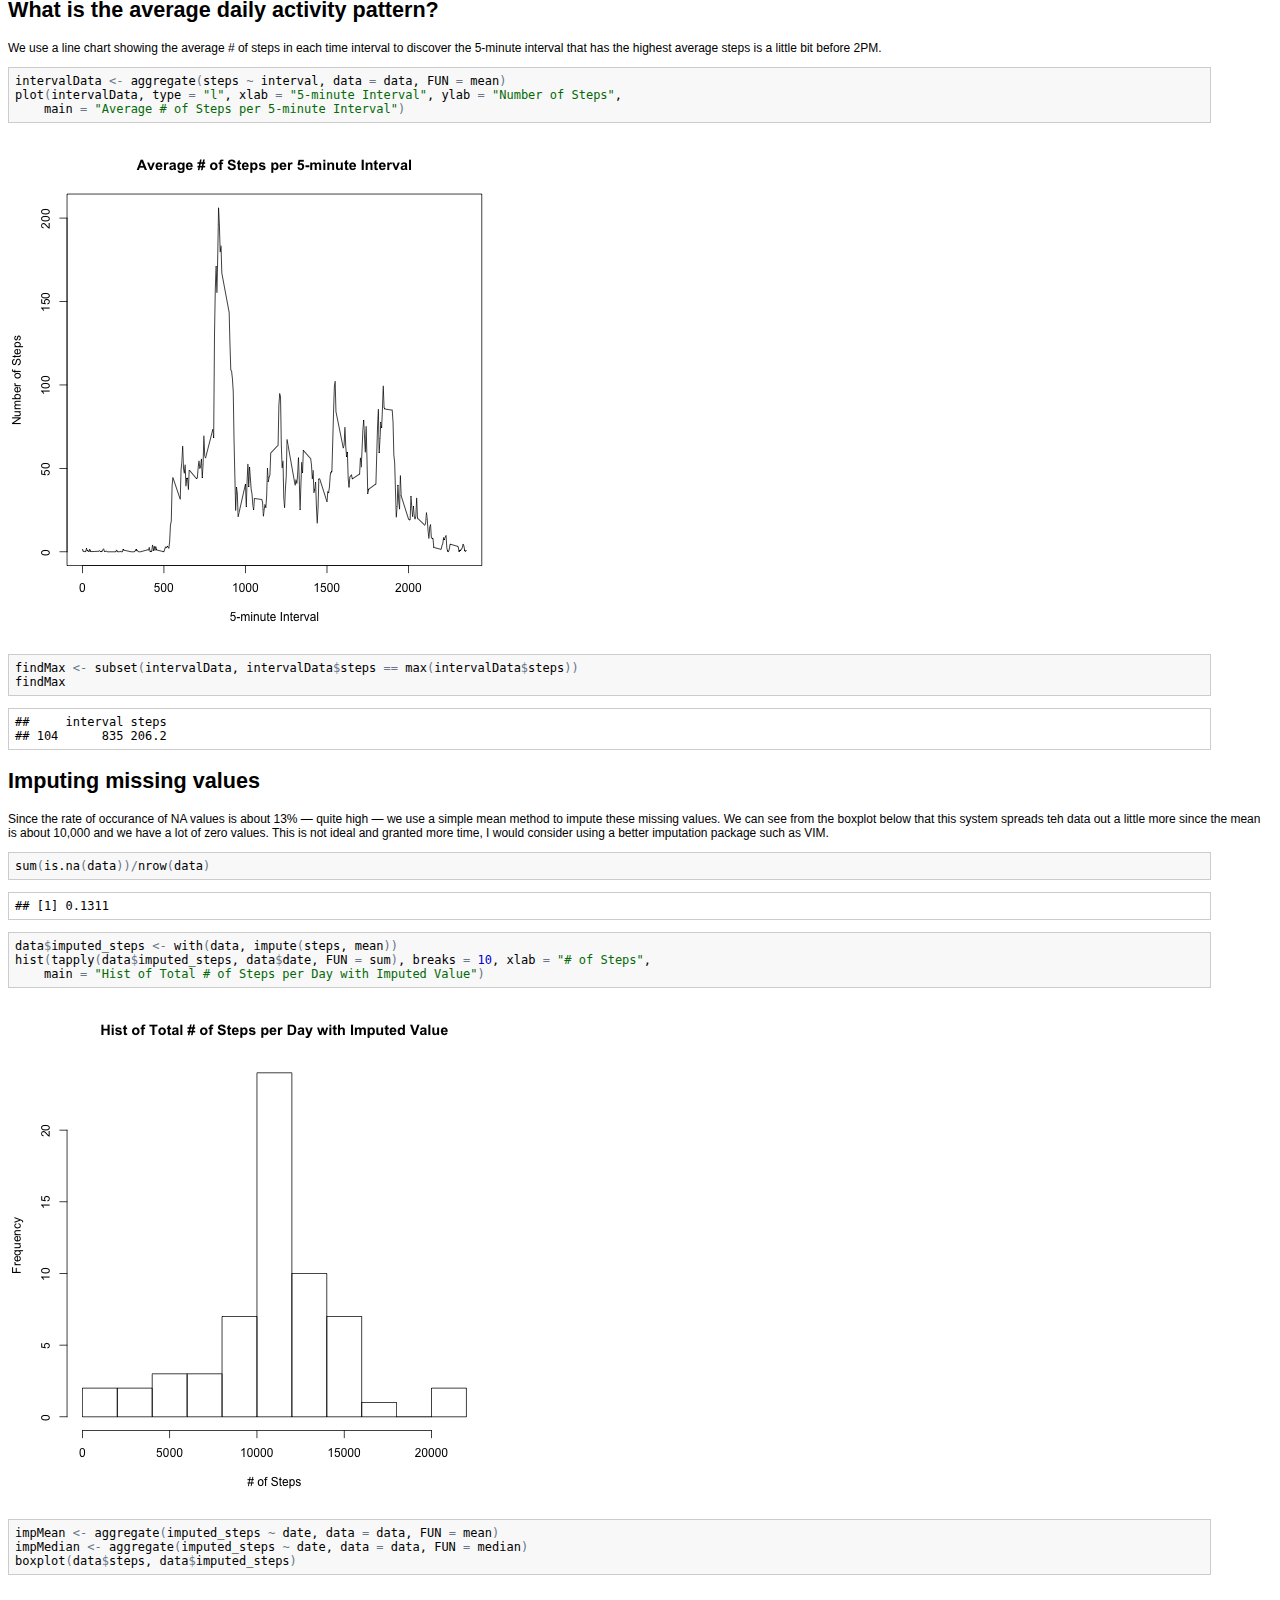
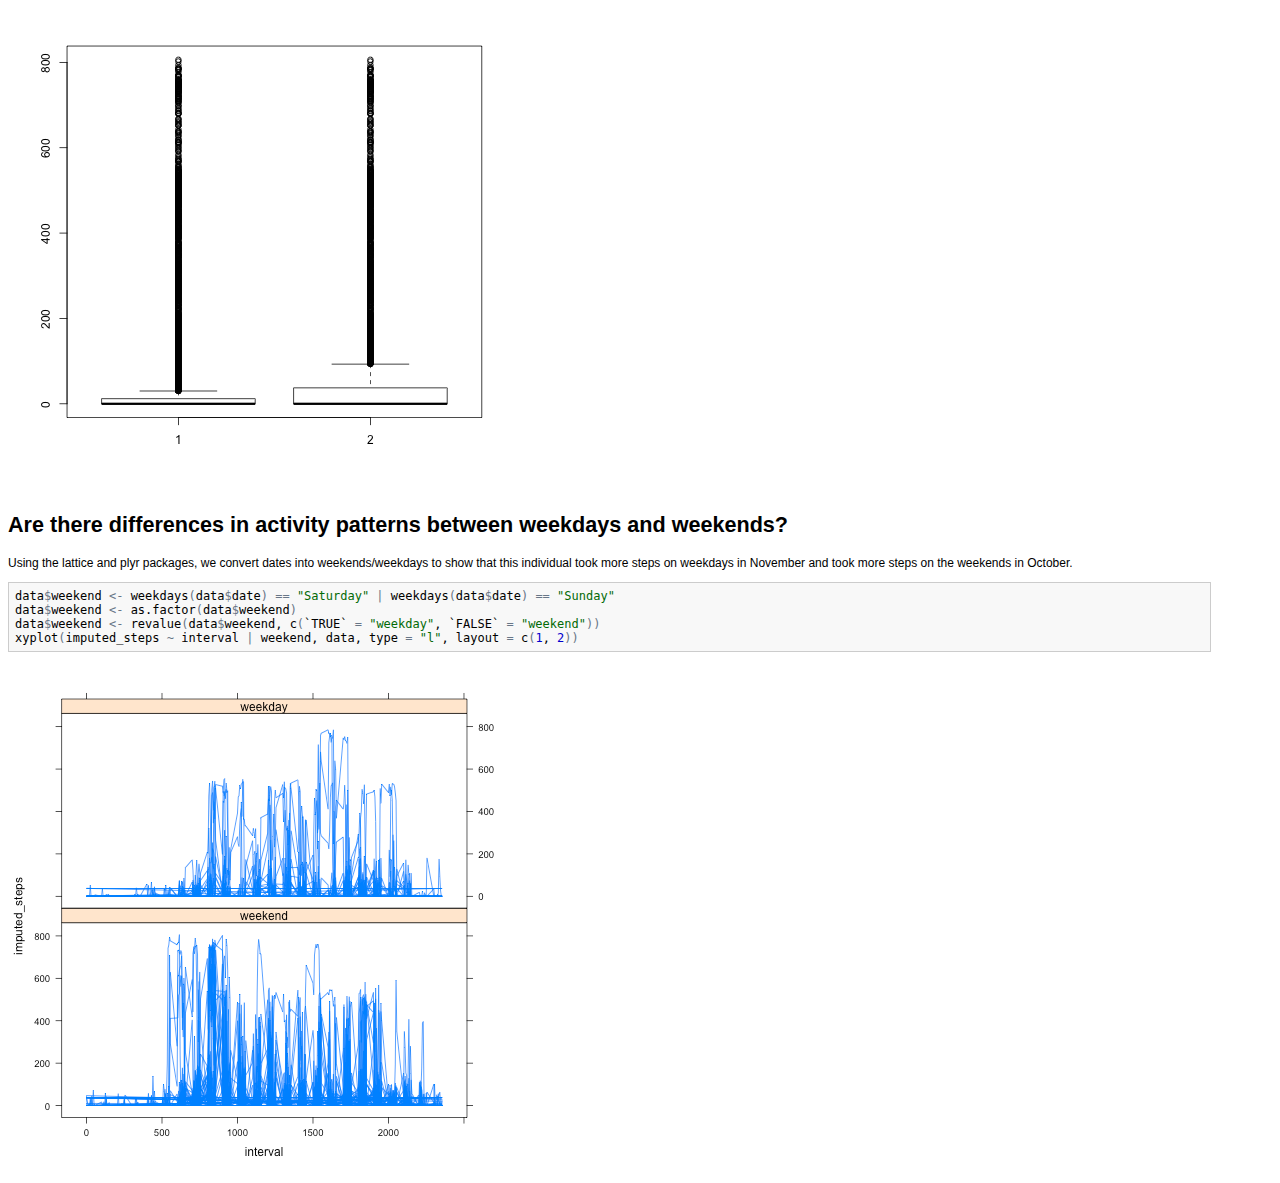
<file: plotting_activity_recognition/PA1_template.html>
<!DOCTYPE html>
<!-- saved from url=(0014)about:internet -->
<html>
<head>
<meta http-equiv="Content-Type" content="text/html; charset=utf-8"/>
<meta http-equiv="x-ua-compatible" content="IE=9" >

<title>Activity Monitoring Device Data Project</title>

<style type="text/css">
body, td {
   font-family: sans-serif;
   background-color: white;
   font-size: 12px;
   margin: 8px;
}

tt, code, pre {
   font-family: 'DejaVu Sans Mono', 'Droid Sans Mono', 'Lucida Console', Consolas, Monaco, monospace;
}

h1 { 
   font-size:2.2em; 
}

h2 { 
   font-size:1.8em; 
}

h3 { 
   font-size:1.4em; 
}

h4 { 
   font-size:1.0em; 
}

h5 { 
   font-size:0.9em; 
}

h6 { 
   font-size:0.8em; 
}

a:visited {
   color: rgb(50%, 0%, 50%);
}

pre {	
   margin-top: 0;
   max-width: 95%;
   border: 1px solid #ccc;
   white-space: pre-wrap;
}

pre code {
   display: block; padding: 0.5em;
}

code.r, code.cpp {
   background-color: #F8F8F8;
}

table, td, th {
  border: none;
}

blockquote {
   color:#666666;
   margin:0;
   padding-left: 1em;
   border-left: 0.5em #EEE solid;
}

hr {
   height: 0px;
   border-bottom: none;
   border-top-width: thin;
   border-top-style: dotted;
   border-top-color: #999999;
}

@media print {
   * { 
      background: transparent !important; 
      color: black !important; 
      filter:none !important; 
      -ms-filter: none !important; 
   }

   body { 
      font-size:12pt; 
      max-width:100%; 
   }
       
   a, a:visited { 
      text-decoration: underline; 
   }

   hr { 
      visibility: hidden;
      page-break-before: always;
   }

   pre, blockquote { 
      padding-right: 1em; 
      page-break-inside: avoid; 
   }

   tr, img { 
      page-break-inside: avoid; 
   }

   img { 
      max-width: 100% !important; 
   }

   @page :left { 
      margin: 15mm 20mm 15mm 10mm; 
   }
     
   @page :right { 
      margin: 15mm 10mm 15mm 20mm; 
   }

   p, h2, h3 { 
      orphans: 3; widows: 3; 
   }

   h2, h3 { 
      page-break-after: avoid; 
   }
}

</style>

<!-- Styles for R syntax highlighter -->
<style type="text/css">
   pre .operator,
   pre .paren {
     color: rgb(104, 118, 135)
   }

   pre .literal {
     color: rgb(88, 72, 246)
   }

   pre .number {
     color: rgb(0, 0, 205);
   }

   pre .comment {
     color: rgb(76, 136, 107);
   }

   pre .keyword {
     color: rgb(0, 0, 255);
   }

   pre .identifier {
     color: rgb(0, 0, 0);
   }

   pre .string {
     color: rgb(3, 106, 7);
   }
</style>

<!-- R syntax highlighter -->
<script type="text/javascript">
var hljs=new function(){function m(p){return p.replace(/&/gm,"&amp;").replace(/</gm,"&lt;")}function f(r,q,p){return RegExp(q,"m"+(r.cI?"i":"")+(p?"g":""))}function b(r){for(var p=0;p<r.childNodes.length;p++){var q=r.childNodes[p];if(q.nodeName=="CODE"){return q}if(!(q.nodeType==3&&q.nodeValue.match(/\s+/))){break}}}function h(t,s){var p="";for(var r=0;r<t.childNodes.length;r++){if(t.childNodes[r].nodeType==3){var q=t.childNodes[r].nodeValue;if(s){q=q.replace(/\n/g,"")}p+=q}else{if(t.childNodes[r].nodeName=="BR"){p+="\n"}else{p+=h(t.childNodes[r])}}}if(/MSIE [678]/.test(navigator.userAgent)){p=p.replace(/\r/g,"\n")}return p}function a(s){var r=s.className.split(/\s+/);r=r.concat(s.parentNode.className.split(/\s+/));for(var q=0;q<r.length;q++){var p=r[q].replace(/^language-/,"");if(e[p]){return p}}}function c(q){var p=[];(function(s,t){for(var r=0;r<s.childNodes.length;r++){if(s.childNodes[r].nodeType==3){t+=s.childNodes[r].nodeValue.length}else{if(s.childNodes[r].nodeName=="BR"){t+=1}else{if(s.childNodes[r].nodeType==1){p.push({event:"start",offset:t,node:s.childNodes[r]});t=arguments.callee(s.childNodes[r],t);p.push({event:"stop",offset:t,node:s.childNodes[r]})}}}}return t})(q,0);return p}function k(y,w,x){var q=0;var z="";var s=[];function u(){if(y.length&&w.length){if(y[0].offset!=w[0].offset){return(y[0].offset<w[0].offset)?y:w}else{return w[0].event=="start"?y:w}}else{return y.length?y:w}}function t(D){var A="<"+D.nodeName.toLowerCase();for(var B=0;B<D.attributes.length;B++){var C=D.attributes[B];A+=" "+C.nodeName.toLowerCase();if(C.value!==undefined&&C.value!==false&&C.value!==null){A+='="'+m(C.value)+'"'}}return A+">"}while(y.length||w.length){var v=u().splice(0,1)[0];z+=m(x.substr(q,v.offset-q));q=v.offset;if(v.event=="start"){z+=t(v.node);s.push(v.node)}else{if(v.event=="stop"){var p,r=s.length;do{r--;p=s[r];z+=("</"+p.nodeName.toLowerCase()+">")}while(p!=v.node);s.splice(r,1);while(r<s.length){z+=t(s[r]);r++}}}}return z+m(x.substr(q))}function j(){function q(x,y,v){if(x.compiled){return}var u;var s=[];if(x.k){x.lR=f(y,x.l||hljs.IR,true);for(var w in x.k){if(!x.k.hasOwnProperty(w)){continue}if(x.k[w] instanceof Object){u=x.k[w]}else{u=x.k;w="keyword"}for(var r in u){if(!u.hasOwnProperty(r)){continue}x.k[r]=[w,u[r]];s.push(r)}}}if(!v){if(x.bWK){x.b="\\b("+s.join("|")+")\\s"}x.bR=f(y,x.b?x.b:"\\B|\\b");if(!x.e&&!x.eW){x.e="\\B|\\b"}if(x.e){x.eR=f(y,x.e)}}if(x.i){x.iR=f(y,x.i)}if(x.r===undefined){x.r=1}if(!x.c){x.c=[]}x.compiled=true;for(var t=0;t<x.c.length;t++){if(x.c[t]=="self"){x.c[t]=x}q(x.c[t],y,false)}if(x.starts){q(x.starts,y,false)}}for(var p in e){if(!e.hasOwnProperty(p)){continue}q(e[p].dM,e[p],true)}}function d(B,C){if(!j.called){j();j.called=true}function q(r,M){for(var L=0;L<M.c.length;L++){if((M.c[L].bR.exec(r)||[null])[0]==r){return M.c[L]}}}function v(L,r){if(D[L].e&&D[L].eR.test(r)){return 1}if(D[L].eW){var M=v(L-1,r);return M?M+1:0}return 0}function w(r,L){return L.i&&L.iR.test(r)}function K(N,O){var M=[];for(var L=0;L<N.c.length;L++){M.push(N.c[L].b)}var r=D.length-1;do{if(D[r].e){M.push(D[r].e)}r--}while(D[r+1].eW);if(N.i){M.push(N.i)}return f(O,M.join("|"),true)}function p(M,L){var N=D[D.length-1];if(!N.t){N.t=K(N,E)}N.t.lastIndex=L;var r=N.t.exec(M);return r?[M.substr(L,r.index-L),r[0],false]:[M.substr(L),"",true]}function z(N,r){var L=E.cI?r[0].toLowerCase():r[0];var M=N.k[L];if(M&&M instanceof Array){return M}return false}function F(L,P){L=m(L);if(!P.k){return L}var r="";var O=0;P.lR.lastIndex=0;var M=P.lR.exec(L);while(M){r+=L.substr(O,M.index-O);var N=z(P,M);if(N){x+=N[1];r+='<span class="'+N[0]+'">'+M[0]+"</span>"}else{r+=M[0]}O=P.lR.lastIndex;M=P.lR.exec(L)}return r+L.substr(O,L.length-O)}function J(L,M){if(M.sL&&e[M.sL]){var r=d(M.sL,L);x+=r.keyword_count;return r.value}else{return F(L,M)}}function I(M,r){var L=M.cN?'<span class="'+M.cN+'">':"";if(M.rB){y+=L;M.buffer=""}else{if(M.eB){y+=m(r)+L;M.buffer=""}else{y+=L;M.buffer=r}}D.push(M);A+=M.r}function G(N,M,Q){var R=D[D.length-1];if(Q){y+=J(R.buffer+N,R);return false}var P=q(M,R);if(P){y+=J(R.buffer+N,R);I(P,M);return P.rB}var L=v(D.length-1,M);if(L){var O=R.cN?"</span>":"";if(R.rE){y+=J(R.buffer+N,R)+O}else{if(R.eE){y+=J(R.buffer+N,R)+O+m(M)}else{y+=J(R.buffer+N+M,R)+O}}while(L>1){O=D[D.length-2].cN?"</span>":"";y+=O;L--;D.length--}var r=D[D.length-1];D.length--;D[D.length-1].buffer="";if(r.starts){I(r.starts,"")}return R.rE}if(w(M,R)){throw"Illegal"}}var E=e[B];var D=[E.dM];var A=0;var x=0;var y="";try{var s,u=0;E.dM.buffer="";do{s=p(C,u);var t=G(s[0],s[1],s[2]);u+=s[0].length;if(!t){u+=s[1].length}}while(!s[2]);if(D.length>1){throw"Illegal"}return{r:A,keyword_count:x,value:y}}catch(H){if(H=="Illegal"){return{r:0,keyword_count:0,value:m(C)}}else{throw H}}}function g(t){var p={keyword_count:0,r:0,value:m(t)};var r=p;for(var q in e){if(!e.hasOwnProperty(q)){continue}var s=d(q,t);s.language=q;if(s.keyword_count+s.r>r.keyword_count+r.r){r=s}if(s.keyword_count+s.r>p.keyword_count+p.r){r=p;p=s}}if(r.language){p.second_best=r}return p}function i(r,q,p){if(q){r=r.replace(/^((<[^>]+>|\t)+)/gm,function(t,w,v,u){return w.replace(/\t/g,q)})}if(p){r=r.replace(/\n/g,"<br>")}return r}function n(t,w,r){var x=h(t,r);var v=a(t);var y,s;if(v){y=d(v,x)}else{return}var q=c(t);if(q.length){s=document.createElement("pre");s.innerHTML=y.value;y.value=k(q,c(s),x)}y.value=i(y.value,w,r);var u=t.className;if(!u.match("(\\s|^)(language-)?"+v+"(\\s|$)")){u=u?(u+" "+v):v}if(/MSIE [678]/.test(navigator.userAgent)&&t.tagName=="CODE"&&t.parentNode.tagName=="PRE"){s=t.parentNode;var p=document.createElement("div");p.innerHTML="<pre><code>"+y.value+"</code></pre>";t=p.firstChild.firstChild;p.firstChild.cN=s.cN;s.parentNode.replaceChild(p.firstChild,s)}else{t.innerHTML=y.value}t.className=u;t.result={language:v,kw:y.keyword_count,re:y.r};if(y.second_best){t.second_best={language:y.second_best.language,kw:y.second_best.keyword_count,re:y.second_best.r}}}function o(){if(o.called){return}o.called=true;var r=document.getElementsByTagName("pre");for(var p=0;p<r.length;p++){var q=b(r[p]);if(q){n(q,hljs.tabReplace)}}}function l(){if(window.addEventListener){window.addEventListener("DOMContentLoaded",o,false);window.addEventListener("load",o,false)}else{if(window.attachEvent){window.attachEvent("onload",o)}else{window.onload=o}}}var e={};this.LANGUAGES=e;this.highlight=d;this.highlightAuto=g;this.fixMarkup=i;this.highlightBlock=n;this.initHighlighting=o;this.initHighlightingOnLoad=l;this.IR="[a-zA-Z][a-zA-Z0-9_]*";this.UIR="[a-zA-Z_][a-zA-Z0-9_]*";this.NR="\\b\\d+(\\.\\d+)?";this.CNR="\\b(0[xX][a-fA-F0-9]+|(\\d+(\\.\\d*)?|\\.\\d+)([eE][-+]?\\d+)?)";this.BNR="\\b(0b[01]+)";this.RSR="!|!=|!==|%|%=|&|&&|&=|\\*|\\*=|\\+|\\+=|,|\\.|-|-=|/|/=|:|;|<|<<|<<=|<=|=|==|===|>|>=|>>|>>=|>>>|>>>=|\\?|\\[|\\{|\\(|\\^|\\^=|\\||\\|=|\\|\\||~";this.ER="(?![\\s\\S])";this.BE={b:"\\\\.",r:0};this.ASM={cN:"string",b:"'",e:"'",i:"\\n",c:[this.BE],r:0};this.QSM={cN:"string",b:'"',e:'"',i:"\\n",c:[this.BE],r:0};this.CLCM={cN:"comment",b:"//",e:"$"};this.CBLCLM={cN:"comment",b:"/\\*",e:"\\*/"};this.HCM={cN:"comment",b:"#",e:"$"};this.NM={cN:"number",b:this.NR,r:0};this.CNM={cN:"number",b:this.CNR,r:0};this.BNM={cN:"number",b:this.BNR,r:0};this.inherit=function(r,s){var p={};for(var q in r){p[q]=r[q]}if(s){for(var q in s){p[q]=s[q]}}return p}}();hljs.LANGUAGES.cpp=function(){var a={keyword:{"false":1,"int":1,"float":1,"while":1,"private":1,"char":1,"catch":1,"export":1,virtual:1,operator:2,sizeof:2,dynamic_cast:2,typedef:2,const_cast:2,"const":1,struct:1,"for":1,static_cast:2,union:1,namespace:1,unsigned:1,"long":1,"throw":1,"volatile":2,"static":1,"protected":1,bool:1,template:1,mutable:1,"if":1,"public":1,friend:2,"do":1,"return":1,"goto":1,auto:1,"void":2,"enum":1,"else":1,"break":1,"new":1,extern:1,using:1,"true":1,"class":1,asm:1,"case":1,typeid:1,"short":1,reinterpret_cast:2,"default":1,"double":1,register:1,explicit:1,signed:1,typename:1,"try":1,"this":1,"switch":1,"continue":1,wchar_t:1,inline:1,"delete":1,alignof:1,char16_t:1,char32_t:1,constexpr:1,decltype:1,noexcept:1,nullptr:1,static_assert:1,thread_local:1,restrict:1,_Bool:1,complex:1},built_in:{std:1,string:1,cin:1,cout:1,cerr:1,clog:1,stringstream:1,istringstream:1,ostringstream:1,auto_ptr:1,deque:1,list:1,queue:1,stack:1,vector:1,map:1,set:1,bitset:1,multiset:1,multimap:1,unordered_set:1,unordered_map:1,unordered_multiset:1,unordered_multimap:1,array:1,shared_ptr:1}};return{dM:{k:a,i:"</",c:[hljs.CLCM,hljs.CBLCLM,hljs.QSM,{cN:"string",b:"'\\\\?.",e:"'",i:"."},{cN:"number",b:"\\b(\\d+(\\.\\d*)?|\\.\\d+)(u|U|l|L|ul|UL|f|F)"},hljs.CNM,{cN:"preprocessor",b:"#",e:"$"},{cN:"stl_container",b:"\\b(deque|list|queue|stack|vector|map|set|bitset|multiset|multimap|unordered_map|unordered_set|unordered_multiset|unordered_multimap|array)\\s*<",e:">",k:a,r:10,c:["self"]}]}}}();hljs.LANGUAGES.r={dM:{c:[hljs.HCM,{cN:"number",b:"\\b0[xX][0-9a-fA-F]+[Li]?\\b",e:hljs.IMMEDIATE_RE,r:0},{cN:"number",b:"\\b\\d+(?:[eE][+\\-]?\\d*)?L\\b",e:hljs.IMMEDIATE_RE,r:0},{cN:"number",b:"\\b\\d+\\.(?!\\d)(?:i\\b)?",e:hljs.IMMEDIATE_RE,r:1},{cN:"number",b:"\\b\\d+(?:\\.\\d*)?(?:[eE][+\\-]?\\d*)?i?\\b",e:hljs.IMMEDIATE_RE,r:0},{cN:"number",b:"\\.\\d+(?:[eE][+\\-]?\\d*)?i?\\b",e:hljs.IMMEDIATE_RE,r:1},{cN:"keyword",b:"(?:tryCatch|library|setGeneric|setGroupGeneric)\\b",e:hljs.IMMEDIATE_RE,r:10},{cN:"keyword",b:"\\.\\.\\.",e:hljs.IMMEDIATE_RE,r:10},{cN:"keyword",b:"\\.\\.\\d+(?![\\w.])",e:hljs.IMMEDIATE_RE,r:10},{cN:"keyword",b:"\\b(?:function)",e:hljs.IMMEDIATE_RE,r:2},{cN:"keyword",b:"(?:if|in|break|next|repeat|else|for|return|switch|while|try|stop|warning|require|attach|detach|source|setMethod|setClass)\\b",e:hljs.IMMEDIATE_RE,r:1},{cN:"literal",b:"(?:NA|NA_integer_|NA_real_|NA_character_|NA_complex_)\\b",e:hljs.IMMEDIATE_RE,r:10},{cN:"literal",b:"(?:NULL|TRUE|FALSE|T|F|Inf|NaN)\\b",e:hljs.IMMEDIATE_RE,r:1},{cN:"identifier",b:"[a-zA-Z.][a-zA-Z0-9._]*\\b",e:hljs.IMMEDIATE_RE,r:0},{cN:"operator",b:"<\\-(?!\\s*\\d)",e:hljs.IMMEDIATE_RE,r:2},{cN:"operator",b:"\\->|<\\-",e:hljs.IMMEDIATE_RE,r:1},{cN:"operator",b:"%%|~",e:hljs.IMMEDIATE_RE},{cN:"operator",b:">=|<=|==|!=|\\|\\||&&|=|\\+|\\-|\\*|/|\\^|>|<|!|&|\\||\\$|:",e:hljs.IMMEDIATE_RE,r:0},{cN:"operator",b:"%",e:"%",i:"\\n",r:1},{cN:"identifier",b:"`",e:"`",r:0},{cN:"string",b:'"',e:'"',c:[hljs.BE],r:0},{cN:"string",b:"'",e:"'",c:[hljs.BE],r:0},{cN:"paren",b:"[[({\\])}]",e:hljs.IMMEDIATE_RE,r:0}]}};
hljs.initHighlightingOnLoad();
</script>




</head>

<body>
<h1>Activity Monitoring Device Data Project</h1>

<p>Utilizing data from a personal activity monitoring device, this analysis attempts to answer several questions about patterns in the number of steps taken by an individual over the course of 2 months; October and Novermber 2012.</p>

<p>Load all necessary packages here.</p>

<pre><code class="r">library(Hmisc)
</code></pre>

<pre><code>## Loading required package: grid
## Loading required package: lattice
## Loading required package: survival
## Loading required package: splines
## Loading required package: Formula
## 
## Attaching package: &#39;Hmisc&#39;
## 
## The following objects are masked from &#39;package:base&#39;:
## 
##     format.pval, round.POSIXt, trunc.POSIXt, units
</code></pre>

<pre><code class="r">library(lattice)
library(plyr)
</code></pre>

<pre><code>## 
## Attaching package: &#39;plyr&#39;
## 
## The following objects are masked from &#39;package:Hmisc&#39;:
## 
##     is.discrete, summarize
</code></pre>

<h2>Loading and Preprocessing the Data</h2>

<p>We begin by loading and reading the data and changing the dates into workable dates.</p>

<pre><code class="r">url &lt;- &quot;https://d396qusza40orc.cloudfront.net/repdata%2Fdata%2Factivity.zip&quot;
download.file(url, destfile = (&quot;./newfile.zip&quot;), method = &quot;curl&quot;)
unzip(&quot;newfile.zip&quot;)
data &lt;- read.csv(&quot;activity.csv&quot;)
dates &lt;- data$date
dates &lt;- as.Date(as.character(dates), &quot;%Y-%m-%d&quot;)
data$date &lt;- dates
</code></pre>

<p>At this point, the data is sufficiently ready for analysis and to help us answer our questions. </p>

<h2>What is mean total number of steps taken per day?</h2>

<p>First, use the tapply function to plot a histogram of total number of steps each day and we see a pretty normal distribution.</p>

<pre><code class="r">hist(tapply(data$steps, data$date, FUN = sum), breaks = 10, xlab = &quot;# of Steps&quot;, 
    main = &quot;Hist of Total # of Steps per Day&quot;)
</code></pre>

<p><img src="[data-uri]" alt="plot of chunk histogram"/> </p>

<p>Next we find the mean and median of total steps each day which come out to be about 9,354 and 10,765 respectively.</p>

<pre><code class="r">meanSteps &lt;- sum(data$steps, na.rm = TRUE)/length(unique(data$date))
meanSteps
</code></pre>

<pre><code>## [1] 9354
</code></pre>

<pre><code class="r">medSteps &lt;- (aggregate(steps ~ date, data = data, FUN = sum))
median(medSteps$steps)
</code></pre>

<pre><code>## [1] 10765
</code></pre>

<h2>What is the average daily activity pattern?</h2>

<p>We use a line chart showing the average # of steps in each time interval to discover the 5-minute interval that has the highest average steps is a little bit before 2PM.</p>

<pre><code class="r">intervalData &lt;- aggregate(steps ~ interval, data = data, FUN = mean)
plot(intervalData, type = &quot;l&quot;, xlab = &quot;5-minute Interval&quot;, ylab = &quot;Number of Steps&quot;, 
    main = &quot;Average # of Steps per 5-minute Interval&quot;)
</code></pre>

<p><img src="[data-uri]" alt="plot of chunk unnamed-chunk-1"/> </p>

<pre><code class="r">findMax &lt;- subset(intervalData, intervalData$steps == max(intervalData$steps))
findMax
</code></pre>

<pre><code>##     interval steps
## 104      835 206.2
</code></pre>

<h2>Imputing missing values</h2>

<p>Since the rate of occurance of NA values is about 13% &mdash; quite high &mdash; we use a simple mean method to impute these missing values. We can see from the boxplot below that this system spreads teh data out a little more since the mean is about 10,000 and we have a lot of zero values. This is not ideal and granted more time, I would consider using a better imputation package such as VIM. </p>

<pre><code class="r">sum(is.na(data))/nrow(data)
</code></pre>

<pre><code>## [1] 0.1311
</code></pre>

<pre><code class="r">data$imputed_steps &lt;- with(data, impute(steps, mean))
hist(tapply(data$imputed_steps, data$date, FUN = sum), breaks = 10, xlab = &quot;# of Steps&quot;, 
    main = &quot;Hist of Total # of Steps per Day with Imputed Value&quot;)
</code></pre>

<p><img src="[data-uri]" alt="plot of chunk unnamed-chunk-2"/> </p>

<pre><code class="r">impMean &lt;- aggregate(imputed_steps ~ date, data = data, FUN = mean)
impMedian &lt;- aggregate(imputed_steps ~ date, data = data, FUN = median)
boxplot(data$steps, data$imputed_steps)
</code></pre>

<p><img src="[data-uri]" alt="plot of chunk unnamed-chunk-2"/> </p>

<h2>Are there differences in activity patterns between weekdays and weekends?</h2>

<p>Using the lattice and plyr packages, we convert dates into weekends/weekdays to show that this individual took more steps on weekdays in November and took more steps on the weekends in October.</p>

<pre><code class="r">data$weekend &lt;- weekdays(data$date) == &quot;Saturday&quot; | weekdays(data$date) == &quot;Sunday&quot;
data$weekend &lt;- as.factor(data$weekend)
data$weekend &lt;- revalue(data$weekend, c(`TRUE` = &quot;weekday&quot;, `FALSE` = &quot;weekend&quot;))
xyplot(imputed_steps ~ interval | weekend, data, type = &quot;l&quot;, layout = c(1, 2))
</code></pre>

<p><img src="[data-uri]" alt="plot of chunk weekdays and weekends"/> </p>

</body>

</html>
</file>
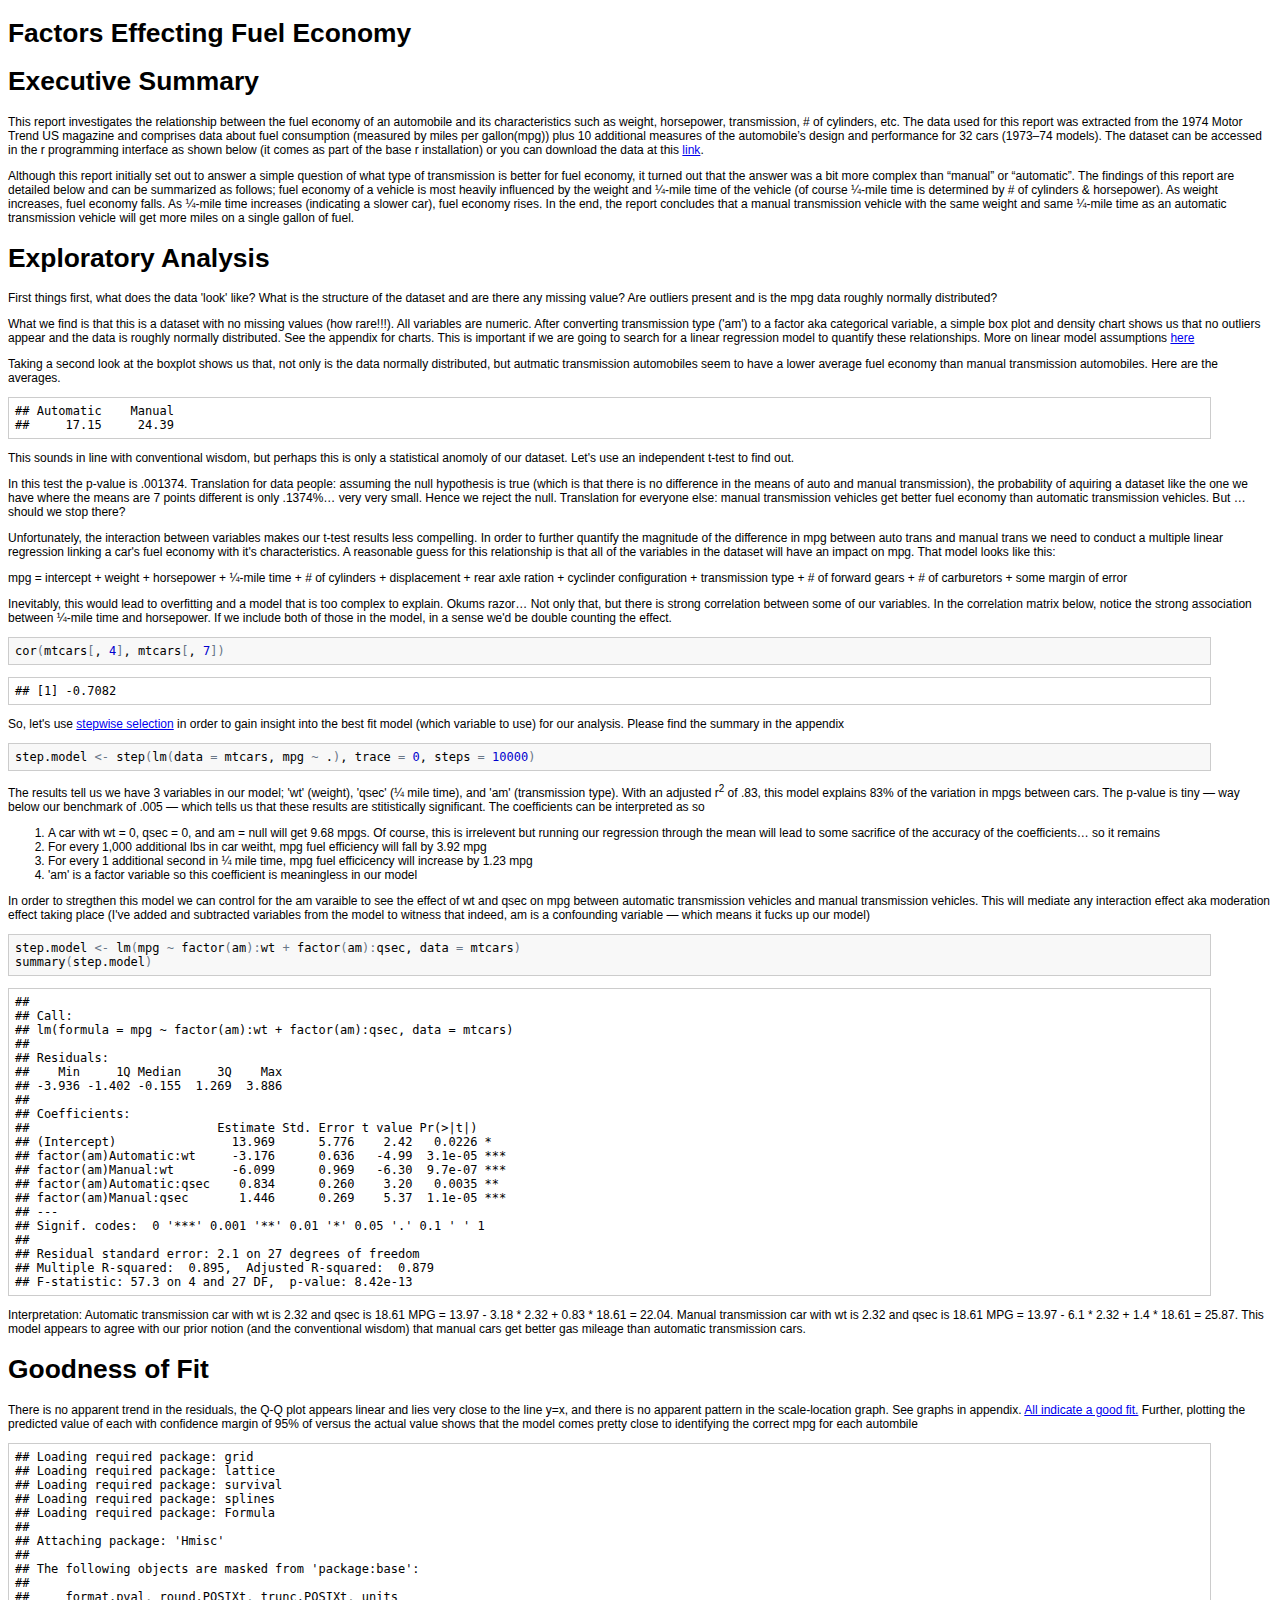
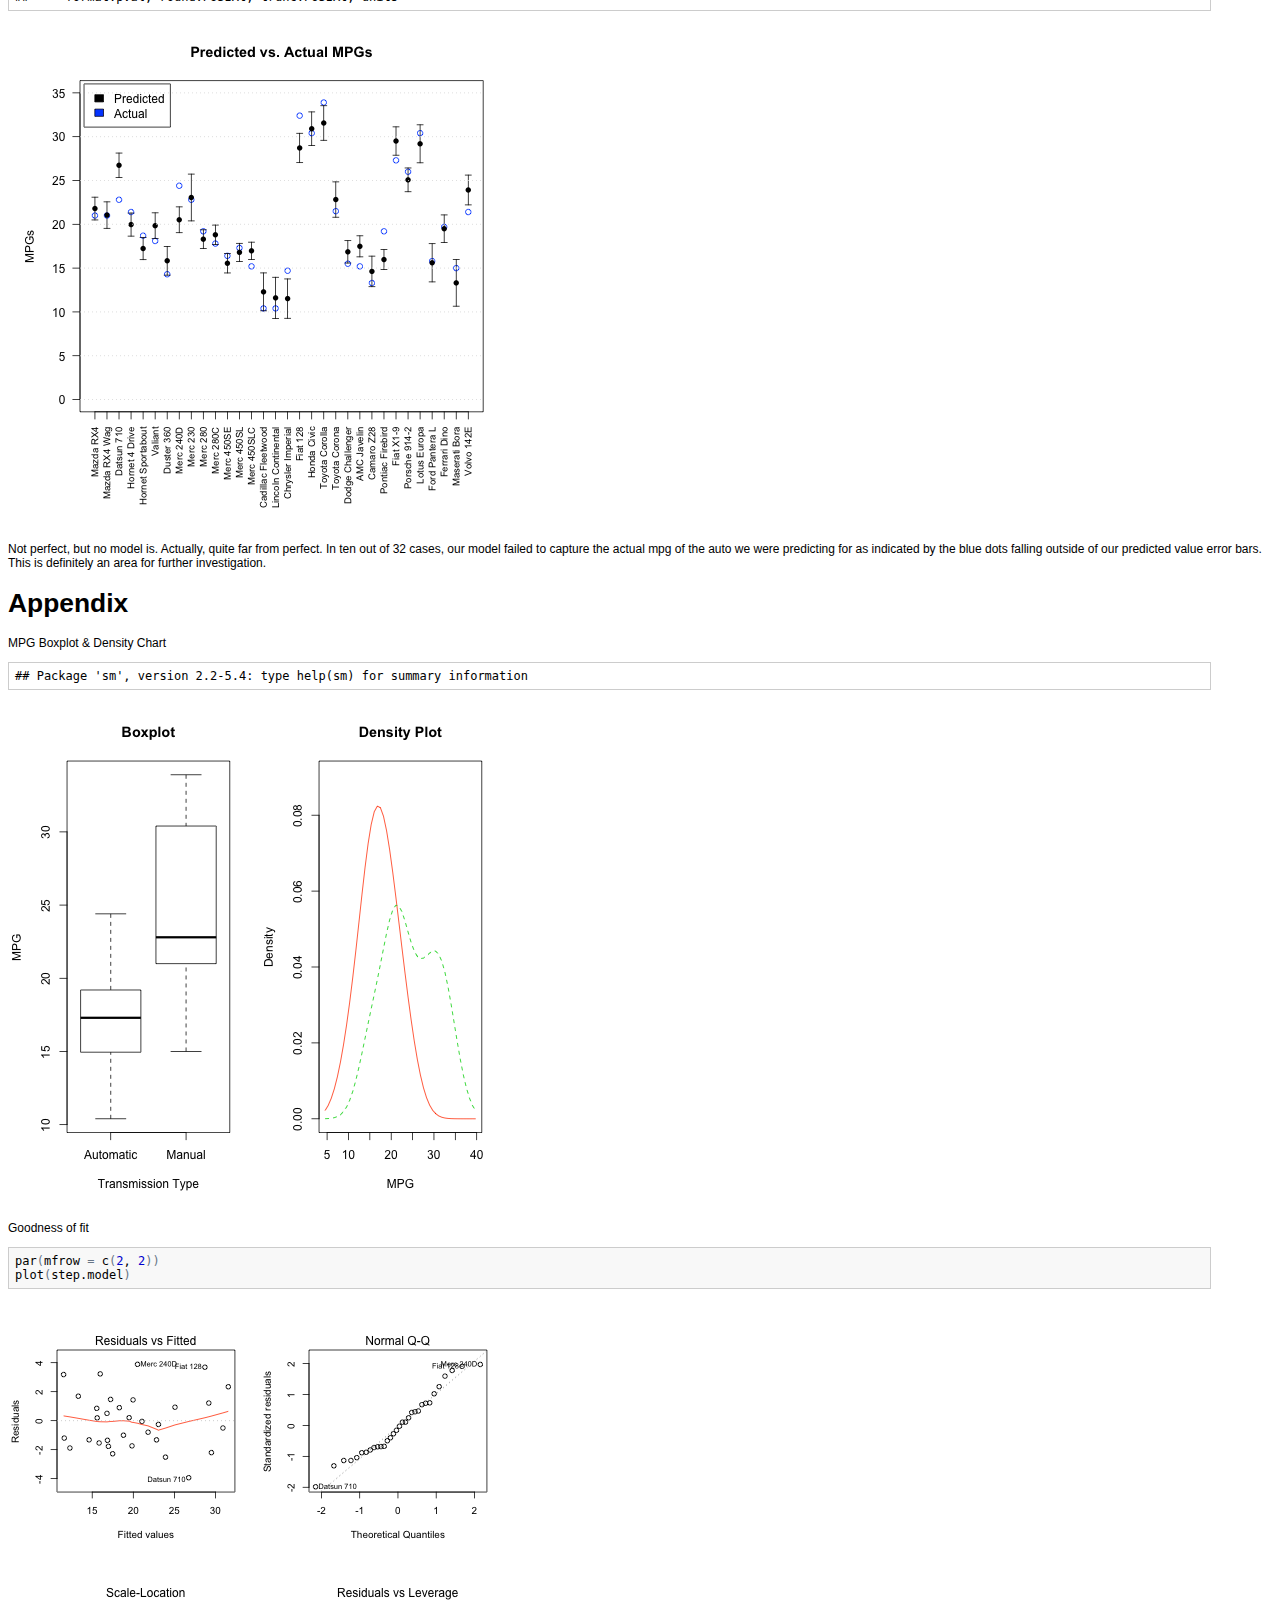
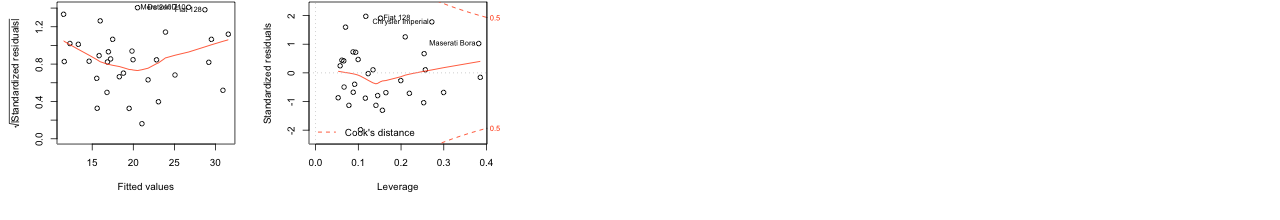
<file: predicting_fuel_economy/regressionProject.html>
<!DOCTYPE html>
<!-- saved from url=(0014)about:internet -->
<html>
<head>
<meta http-equiv="Content-Type" content="text/html; charset=utf-8"/>
<meta http-equiv="x-ua-compatible" content="IE=9" >

<title>Factors Effecting Fuel Economy</title>

<style type="text/css">
body, td {
   font-family: sans-serif;
   background-color: white;
   font-size: 12px;
   margin: 8px;
}

tt, code, pre {
   font-family: 'DejaVu Sans Mono', 'Droid Sans Mono', 'Lucida Console', Consolas, Monaco, monospace;
}

h1 { 
   font-size:2.2em; 
}

h2 { 
   font-size:1.8em; 
}

h3 { 
   font-size:1.4em; 
}

h4 { 
   font-size:1.0em; 
}

h5 { 
   font-size:0.9em; 
}

h6 { 
   font-size:0.8em; 
}

a:visited {
   color: rgb(50%, 0%, 50%);
}

pre {	
   margin-top: 0;
   max-width: 95%;
   border: 1px solid #ccc;
   white-space: pre-wrap;
}

pre code {
   display: block; padding: 0.5em;
}

code.r, code.cpp {
   background-color: #F8F8F8;
}

table, td, th {
  border: none;
}

blockquote {
   color:#666666;
   margin:0;
   padding-left: 1em;
   border-left: 0.5em #EEE solid;
}

hr {
   height: 0px;
   border-bottom: none;
   border-top-width: thin;
   border-top-style: dotted;
   border-top-color: #999999;
}

@media print {
   * { 
      background: transparent !important; 
      color: black !important; 
      filter:none !important; 
      -ms-filter: none !important; 
   }

   body { 
      font-size:12pt; 
      max-width:100%; 
   }
       
   a, a:visited { 
      text-decoration: underline; 
   }

   hr { 
      visibility: hidden;
      page-break-before: always;
   }

   pre, blockquote { 
      padding-right: 1em; 
      page-break-inside: avoid; 
   }

   tr, img { 
      page-break-inside: avoid; 
   }

   img { 
      max-width: 100% !important; 
   }

   @page :left { 
      margin: 15mm 20mm 15mm 10mm; 
   }
     
   @page :right { 
      margin: 15mm 10mm 15mm 20mm; 
   }

   p, h2, h3 { 
      orphans: 3; widows: 3; 
   }

   h2, h3 { 
      page-break-after: avoid; 
   }
}

</style>

<!-- Styles for R syntax highlighter -->
<style type="text/css">
   pre .operator,
   pre .paren {
     color: rgb(104, 118, 135)
   }

   pre .literal {
     color: rgb(88, 72, 246)
   }

   pre .number {
     color: rgb(0, 0, 205);
   }

   pre .comment {
     color: rgb(76, 136, 107);
   }

   pre .keyword {
     color: rgb(0, 0, 255);
   }

   pre .identifier {
     color: rgb(0, 0, 0);
   }

   pre .string {
     color: rgb(3, 106, 7);
   }
</style>

<!-- R syntax highlighter -->
<script type="text/javascript">
var hljs=new function(){function m(p){return p.replace(/&/gm,"&amp;").replace(/</gm,"&lt;")}function f(r,q,p){return RegExp(q,"m"+(r.cI?"i":"")+(p?"g":""))}function b(r){for(var p=0;p<r.childNodes.length;p++){var q=r.childNodes[p];if(q.nodeName=="CODE"){return q}if(!(q.nodeType==3&&q.nodeValue.match(/\s+/))){break}}}function h(t,s){var p="";for(var r=0;r<t.childNodes.length;r++){if(t.childNodes[r].nodeType==3){var q=t.childNodes[r].nodeValue;if(s){q=q.replace(/\n/g,"")}p+=q}else{if(t.childNodes[r].nodeName=="BR"){p+="\n"}else{p+=h(t.childNodes[r])}}}if(/MSIE [678]/.test(navigator.userAgent)){p=p.replace(/\r/g,"\n")}return p}function a(s){var r=s.className.split(/\s+/);r=r.concat(s.parentNode.className.split(/\s+/));for(var q=0;q<r.length;q++){var p=r[q].replace(/^language-/,"");if(e[p]){return p}}}function c(q){var p=[];(function(s,t){for(var r=0;r<s.childNodes.length;r++){if(s.childNodes[r].nodeType==3){t+=s.childNodes[r].nodeValue.length}else{if(s.childNodes[r].nodeName=="BR"){t+=1}else{if(s.childNodes[r].nodeType==1){p.push({event:"start",offset:t,node:s.childNodes[r]});t=arguments.callee(s.childNodes[r],t);p.push({event:"stop",offset:t,node:s.childNodes[r]})}}}}return t})(q,0);return p}function k(y,w,x){var q=0;var z="";var s=[];function u(){if(y.length&&w.length){if(y[0].offset!=w[0].offset){return(y[0].offset<w[0].offset)?y:w}else{return w[0].event=="start"?y:w}}else{return y.length?y:w}}function t(D){var A="<"+D.nodeName.toLowerCase();for(var B=0;B<D.attributes.length;B++){var C=D.attributes[B];A+=" "+C.nodeName.toLowerCase();if(C.value!==undefined&&C.value!==false&&C.value!==null){A+='="'+m(C.value)+'"'}}return A+">"}while(y.length||w.length){var v=u().splice(0,1)[0];z+=m(x.substr(q,v.offset-q));q=v.offset;if(v.event=="start"){z+=t(v.node);s.push(v.node)}else{if(v.event=="stop"){var p,r=s.length;do{r--;p=s[r];z+=("</"+p.nodeName.toLowerCase()+">")}while(p!=v.node);s.splice(r,1);while(r<s.length){z+=t(s[r]);r++}}}}return z+m(x.substr(q))}function j(){function q(x,y,v){if(x.compiled){return}var u;var s=[];if(x.k){x.lR=f(y,x.l||hljs.IR,true);for(var w in x.k){if(!x.k.hasOwnProperty(w)){continue}if(x.k[w] instanceof Object){u=x.k[w]}else{u=x.k;w="keyword"}for(var r in u){if(!u.hasOwnProperty(r)){continue}x.k[r]=[w,u[r]];s.push(r)}}}if(!v){if(x.bWK){x.b="\\b("+s.join("|")+")\\s"}x.bR=f(y,x.b?x.b:"\\B|\\b");if(!x.e&&!x.eW){x.e="\\B|\\b"}if(x.e){x.eR=f(y,x.e)}}if(x.i){x.iR=f(y,x.i)}if(x.r===undefined){x.r=1}if(!x.c){x.c=[]}x.compiled=true;for(var t=0;t<x.c.length;t++){if(x.c[t]=="self"){x.c[t]=x}q(x.c[t],y,false)}if(x.starts){q(x.starts,y,false)}}for(var p in e){if(!e.hasOwnProperty(p)){continue}q(e[p].dM,e[p],true)}}function d(B,C){if(!j.called){j();j.called=true}function q(r,M){for(var L=0;L<M.c.length;L++){if((M.c[L].bR.exec(r)||[null])[0]==r){return M.c[L]}}}function v(L,r){if(D[L].e&&D[L].eR.test(r)){return 1}if(D[L].eW){var M=v(L-1,r);return M?M+1:0}return 0}function w(r,L){return L.i&&L.iR.test(r)}function K(N,O){var M=[];for(var L=0;L<N.c.length;L++){M.push(N.c[L].b)}var r=D.length-1;do{if(D[r].e){M.push(D[r].e)}r--}while(D[r+1].eW);if(N.i){M.push(N.i)}return f(O,M.join("|"),true)}function p(M,L){var N=D[D.length-1];if(!N.t){N.t=K(N,E)}N.t.lastIndex=L;var r=N.t.exec(M);return r?[M.substr(L,r.index-L),r[0],false]:[M.substr(L),"",true]}function z(N,r){var L=E.cI?r[0].toLowerCase():r[0];var M=N.k[L];if(M&&M instanceof Array){return M}return false}function F(L,P){L=m(L);if(!P.k){return L}var r="";var O=0;P.lR.lastIndex=0;var M=P.lR.exec(L);while(M){r+=L.substr(O,M.index-O);var N=z(P,M);if(N){x+=N[1];r+='<span class="'+N[0]+'">'+M[0]+"</span>"}else{r+=M[0]}O=P.lR.lastIndex;M=P.lR.exec(L)}return r+L.substr(O,L.length-O)}function J(L,M){if(M.sL&&e[M.sL]){var r=d(M.sL,L);x+=r.keyword_count;return r.value}else{return F(L,M)}}function I(M,r){var L=M.cN?'<span class="'+M.cN+'">':"";if(M.rB){y+=L;M.buffer=""}else{if(M.eB){y+=m(r)+L;M.buffer=""}else{y+=L;M.buffer=r}}D.push(M);A+=M.r}function G(N,M,Q){var R=D[D.length-1];if(Q){y+=J(R.buffer+N,R);return false}var P=q(M,R);if(P){y+=J(R.buffer+N,R);I(P,M);return P.rB}var L=v(D.length-1,M);if(L){var O=R.cN?"</span>":"";if(R.rE){y+=J(R.buffer+N,R)+O}else{if(R.eE){y+=J(R.buffer+N,R)+O+m(M)}else{y+=J(R.buffer+N+M,R)+O}}while(L>1){O=D[D.length-2].cN?"</span>":"";y+=O;L--;D.length--}var r=D[D.length-1];D.length--;D[D.length-1].buffer="";if(r.starts){I(r.starts,"")}return R.rE}if(w(M,R)){throw"Illegal"}}var E=e[B];var D=[E.dM];var A=0;var x=0;var y="";try{var s,u=0;E.dM.buffer="";do{s=p(C,u);var t=G(s[0],s[1],s[2]);u+=s[0].length;if(!t){u+=s[1].length}}while(!s[2]);if(D.length>1){throw"Illegal"}return{r:A,keyword_count:x,value:y}}catch(H){if(H=="Illegal"){return{r:0,keyword_count:0,value:m(C)}}else{throw H}}}function g(t){var p={keyword_count:0,r:0,value:m(t)};var r=p;for(var q in e){if(!e.hasOwnProperty(q)){continue}var s=d(q,t);s.language=q;if(s.keyword_count+s.r>r.keyword_count+r.r){r=s}if(s.keyword_count+s.r>p.keyword_count+p.r){r=p;p=s}}if(r.language){p.second_best=r}return p}function i(r,q,p){if(q){r=r.replace(/^((<[^>]+>|\t)+)/gm,function(t,w,v,u){return w.replace(/\t/g,q)})}if(p){r=r.replace(/\n/g,"<br>")}return r}function n(t,w,r){var x=h(t,r);var v=a(t);var y,s;if(v){y=d(v,x)}else{return}var q=c(t);if(q.length){s=document.createElement("pre");s.innerHTML=y.value;y.value=k(q,c(s),x)}y.value=i(y.value,w,r);var u=t.className;if(!u.match("(\\s|^)(language-)?"+v+"(\\s|$)")){u=u?(u+" "+v):v}if(/MSIE [678]/.test(navigator.userAgent)&&t.tagName=="CODE"&&t.parentNode.tagName=="PRE"){s=t.parentNode;var p=document.createElement("div");p.innerHTML="<pre><code>"+y.value+"</code></pre>";t=p.firstChild.firstChild;p.firstChild.cN=s.cN;s.parentNode.replaceChild(p.firstChild,s)}else{t.innerHTML=y.value}t.className=u;t.result={language:v,kw:y.keyword_count,re:y.r};if(y.second_best){t.second_best={language:y.second_best.language,kw:y.second_best.keyword_count,re:y.second_best.r}}}function o(){if(o.called){return}o.called=true;var r=document.getElementsByTagName("pre");for(var p=0;p<r.length;p++){var q=b(r[p]);if(q){n(q,hljs.tabReplace)}}}function l(){if(window.addEventListener){window.addEventListener("DOMContentLoaded",o,false);window.addEventListener("load",o,false)}else{if(window.attachEvent){window.attachEvent("onload",o)}else{window.onload=o}}}var e={};this.LANGUAGES=e;this.highlight=d;this.highlightAuto=g;this.fixMarkup=i;this.highlightBlock=n;this.initHighlighting=o;this.initHighlightingOnLoad=l;this.IR="[a-zA-Z][a-zA-Z0-9_]*";this.UIR="[a-zA-Z_][a-zA-Z0-9_]*";this.NR="\\b\\d+(\\.\\d+)?";this.CNR="\\b(0[xX][a-fA-F0-9]+|(\\d+(\\.\\d*)?|\\.\\d+)([eE][-+]?\\d+)?)";this.BNR="\\b(0b[01]+)";this.RSR="!|!=|!==|%|%=|&|&&|&=|\\*|\\*=|\\+|\\+=|,|\\.|-|-=|/|/=|:|;|<|<<|<<=|<=|=|==|===|>|>=|>>|>>=|>>>|>>>=|\\?|\\[|\\{|\\(|\\^|\\^=|\\||\\|=|\\|\\||~";this.ER="(?![\\s\\S])";this.BE={b:"\\\\.",r:0};this.ASM={cN:"string",b:"'",e:"'",i:"\\n",c:[this.BE],r:0};this.QSM={cN:"string",b:'"',e:'"',i:"\\n",c:[this.BE],r:0};this.CLCM={cN:"comment",b:"//",e:"$"};this.CBLCLM={cN:"comment",b:"/\\*",e:"\\*/"};this.HCM={cN:"comment",b:"#",e:"$"};this.NM={cN:"number",b:this.NR,r:0};this.CNM={cN:"number",b:this.CNR,r:0};this.BNM={cN:"number",b:this.BNR,r:0};this.inherit=function(r,s){var p={};for(var q in r){p[q]=r[q]}if(s){for(var q in s){p[q]=s[q]}}return p}}();hljs.LANGUAGES.cpp=function(){var a={keyword:{"false":1,"int":1,"float":1,"while":1,"private":1,"char":1,"catch":1,"export":1,virtual:1,operator:2,sizeof:2,dynamic_cast:2,typedef:2,const_cast:2,"const":1,struct:1,"for":1,static_cast:2,union:1,namespace:1,unsigned:1,"long":1,"throw":1,"volatile":2,"static":1,"protected":1,bool:1,template:1,mutable:1,"if":1,"public":1,friend:2,"do":1,"return":1,"goto":1,auto:1,"void":2,"enum":1,"else":1,"break":1,"new":1,extern:1,using:1,"true":1,"class":1,asm:1,"case":1,typeid:1,"short":1,reinterpret_cast:2,"default":1,"double":1,register:1,explicit:1,signed:1,typename:1,"try":1,"this":1,"switch":1,"continue":1,wchar_t:1,inline:1,"delete":1,alignof:1,char16_t:1,char32_t:1,constexpr:1,decltype:1,noexcept:1,nullptr:1,static_assert:1,thread_local:1,restrict:1,_Bool:1,complex:1},built_in:{std:1,string:1,cin:1,cout:1,cerr:1,clog:1,stringstream:1,istringstream:1,ostringstream:1,auto_ptr:1,deque:1,list:1,queue:1,stack:1,vector:1,map:1,set:1,bitset:1,multiset:1,multimap:1,unordered_set:1,unordered_map:1,unordered_multiset:1,unordered_multimap:1,array:1,shared_ptr:1}};return{dM:{k:a,i:"</",c:[hljs.CLCM,hljs.CBLCLM,hljs.QSM,{cN:"string",b:"'\\\\?.",e:"'",i:"."},{cN:"number",b:"\\b(\\d+(\\.\\d*)?|\\.\\d+)(u|U|l|L|ul|UL|f|F)"},hljs.CNM,{cN:"preprocessor",b:"#",e:"$"},{cN:"stl_container",b:"\\b(deque|list|queue|stack|vector|map|set|bitset|multiset|multimap|unordered_map|unordered_set|unordered_multiset|unordered_multimap|array)\\s*<",e:">",k:a,r:10,c:["self"]}]}}}();hljs.LANGUAGES.r={dM:{c:[hljs.HCM,{cN:"number",b:"\\b0[xX][0-9a-fA-F]+[Li]?\\b",e:hljs.IMMEDIATE_RE,r:0},{cN:"number",b:"\\b\\d+(?:[eE][+\\-]?\\d*)?L\\b",e:hljs.IMMEDIATE_RE,r:0},{cN:"number",b:"\\b\\d+\\.(?!\\d)(?:i\\b)?",e:hljs.IMMEDIATE_RE,r:1},{cN:"number",b:"\\b\\d+(?:\\.\\d*)?(?:[eE][+\\-]?\\d*)?i?\\b",e:hljs.IMMEDIATE_RE,r:0},{cN:"number",b:"\\.\\d+(?:[eE][+\\-]?\\d*)?i?\\b",e:hljs.IMMEDIATE_RE,r:1},{cN:"keyword",b:"(?:tryCatch|library|setGeneric|setGroupGeneric)\\b",e:hljs.IMMEDIATE_RE,r:10},{cN:"keyword",b:"\\.\\.\\.",e:hljs.IMMEDIATE_RE,r:10},{cN:"keyword",b:"\\.\\.\\d+(?![\\w.])",e:hljs.IMMEDIATE_RE,r:10},{cN:"keyword",b:"\\b(?:function)",e:hljs.IMMEDIATE_RE,r:2},{cN:"keyword",b:"(?:if|in|break|next|repeat|else|for|return|switch|while|try|stop|warning|require|attach|detach|source|setMethod|setClass)\\b",e:hljs.IMMEDIATE_RE,r:1},{cN:"literal",b:"(?:NA|NA_integer_|NA_real_|NA_character_|NA_complex_)\\b",e:hljs.IMMEDIATE_RE,r:10},{cN:"literal",b:"(?:NULL|TRUE|FALSE|T|F|Inf|NaN)\\b",e:hljs.IMMEDIATE_RE,r:1},{cN:"identifier",b:"[a-zA-Z.][a-zA-Z0-9._]*\\b",e:hljs.IMMEDIATE_RE,r:0},{cN:"operator",b:"<\\-(?!\\s*\\d)",e:hljs.IMMEDIATE_RE,r:2},{cN:"operator",b:"\\->|<\\-",e:hljs.IMMEDIATE_RE,r:1},{cN:"operator",b:"%%|~",e:hljs.IMMEDIATE_RE},{cN:"operator",b:">=|<=|==|!=|\\|\\||&&|=|\\+|\\-|\\*|/|\\^|>|<|!|&|\\||\\$|:",e:hljs.IMMEDIATE_RE,r:0},{cN:"operator",b:"%",e:"%",i:"\\n",r:1},{cN:"identifier",b:"`",e:"`",r:0},{cN:"string",b:'"',e:'"',c:[hljs.BE],r:0},{cN:"string",b:"'",e:"'",c:[hljs.BE],r:0},{cN:"paren",b:"[[({\\])}]",e:hljs.IMMEDIATE_RE,r:0}]}};
hljs.initHighlightingOnLoad();
</script>




</head>

<body>
<h1>Factors Effecting Fuel Economy</h1>

<h1>Executive Summary</h1>

<p>This report investigates the relationship between the fuel economy of an automobile and its characteristics such as weight, horsepower, transmission, # of cylinders, etc. The data used for this report was extracted from the 1974 Motor Trend US magazine and comprises data about fuel consumption (measured by miles per gallon(mpg)) plus 10 additional measures of the automobile’s design and performance for 32 cars (1973–74 models). The dataset can be accessed in the r programming interface as shown below (it comes as part of the base r installation) or you can download the data at this <a href="http://www.lsta.upmc.fr/guilloux/Bootstrap/mtcars.R">link</a>.  </p>

<p>Although this report initially set out to answer a simple question of what type of transmission is better for fuel economy, it turned out that the answer was a bit more complex than &ldquo;manual&rdquo; or &ldquo;automatic&rdquo;. The findings of this report are detailed below and can be summarized as follows; fuel economy of a vehicle is most heavily influenced by the weight and ¼-mile time of the vehicle (of course ¼-mile time is determined by # of cylinders &amp; horsepower). As weight increases, fuel economy falls. As ¼-mile time increases (indicating a slower car), fuel economy rises. In the end, the report concludes that a manual transmission vehicle with the same weight and same &frac14;-mile time as an automatic transmission vehicle will get more miles on a single gallon of fuel.</p>

<h1>Exploratory Analysis</h1>

<p>First things first, what does the data &#39;look&#39; like? What is the structure of the dataset and are there any missing value? Are outliers present and is the mpg data roughly normally distributed?</p>

<p>What we find is that this is a dataset with no missing values (how rare!!!). All variables are numeric. After converting transmission type (&#39;am&#39;) to a factor aka categorical variable, a simple box plot and density chart shows us that no outliers appear and the data is roughly normally distributed. See the appendix for charts. This is important if we are going to search for a linear regression model to quantify these relationships. More on linear model assumptions <a href="http://users.ecs.soton.ac.uk/jn2/teaching/interactions.pdf">here</a></p>

<p>Taking a second look at the boxplot shows us that, not only is the data normally distributed, but autmatic transmission automobiles seem to have a lower average fuel economy than manual transmission automobiles. Here are the averages.</p>

<pre><code>## Automatic    Manual 
##     17.15     24.39
</code></pre>

<p>This sounds in line with conventional wisdom, but perhaps this is only a statistical anomoly of our dataset. Let&#39;s use an independent t-test to find out.</p>

<p>In this test the p-value is .001374. Translation for data people: assuming the null hypothesis is true (which is that there is no difference in the means of auto and manual transmission), the probability of aquiring a dataset like the one we have where the means are 7 points different is only .1374%&hellip; very very small. Hence we reject the null. Translation for everyone else: manual transmission vehicles get better fuel economy than automatic transmission vehicles. But &hellip; should we stop there? </p>

<p>Unfortunately, the interaction between variables makes our t-test results less compelling. In order to further quantify the magnitude of the difference in mpg between auto trans and manual trans we need to conduct a multiple linear regression linking a car&#39;s fuel economy with it&#39;s characteristics. A reasonable guess for this relationship is that all of the variables in the dataset will have an impact on mpg. That model looks like this:</p>

<p>mpg = intercept + weight + horsepower + &frac14;-mile time + # of cylinders + displacement + rear axle ration + cyclinder configuration + transmission type + # of forward gears + # of carburetors + some margin of error</p>

<p>Inevitably, this would lead to overfitting and a model that is too complex to explain. Okums razor&hellip; Not only that, but there is strong correlation between some of our variables. In the correlation matrix below, notice the strong association between &frac14;-mile time and horsepower. If we include both of those in the model, in a sense we&#39;d be double counting the effect.</p>

<pre><code class="r">cor(mtcars[, 4], mtcars[, 7])
</code></pre>

<pre><code>## [1] -0.7082
</code></pre>

<p>So, let&#39;s use <a href="http://www.stat.columbia.edu/%7Emartin/W2024/R10.pdf">stepwise selection</a> in order to gain insight into the best fit model (which variable to use) for our analysis. Please find the summary in the appendix</p>

<pre><code class="r">step.model &lt;- step(lm(data = mtcars, mpg ~ .), trace = 0, steps = 10000)
</code></pre>

<p>The results tell us we have 3 variables in our model; &#39;wt&#39; (weight), &#39;qsec&#39; (&frac14; mile time), and &#39;am&#39; (transmission type). With an adjusted r<sup>2</sup> of .83, this model explains 83% of the variation in mpgs between cars. The p-value is tiny &mdash; way below our benchmark of .005 &mdash; which tells us that these results are stitistically significant. The coefficients can be interpreted as so</p>

<ol>
<li>A car with wt = 0, qsec = 0, and am = null will get 9.68 mpgs. Of course, this is irrelevent but running our regression through the mean will lead to some sacrifice of the accuracy of the coefficients&hellip; so it remains</li>
<li>For every 1,000 additional lbs in car weitht, mpg fuel efficiency will fall by 3.92 mpg</li>
<li>For every 1 additional second in &frac14; mile time, mpg fuel efficicency will increase by 1.23 mpg</li>
<li>&#39;am&#39; is a factor variable so this coefficient is meaningless in our model</li>
</ol>

<p>In order to stregthen this model we can control for the am varaible to see the effect of wt and qsec on mpg between automatic transmission vehicles and manual transmission vehicles. This will mediate any interaction effect aka moderation effect taking place (I&#39;ve added and subtracted variables from the model to witness that indeed, am is a confounding variable &mdash; which means it fucks up our model)</p>

<pre><code class="r">step.model &lt;- lm(mpg ~ factor(am):wt + factor(am):qsec, data = mtcars)
summary(step.model)
</code></pre>

<pre><code>## 
## Call:
## lm(formula = mpg ~ factor(am):wt + factor(am):qsec, data = mtcars)
## 
## Residuals:
##    Min     1Q Median     3Q    Max 
## -3.936 -1.402 -0.155  1.269  3.886 
## 
## Coefficients:
##                          Estimate Std. Error t value Pr(&gt;|t|)    
## (Intercept)                13.969      5.776    2.42   0.0226 *  
## factor(am)Automatic:wt     -3.176      0.636   -4.99  3.1e-05 ***
## factor(am)Manual:wt        -6.099      0.969   -6.30  9.7e-07 ***
## factor(am)Automatic:qsec    0.834      0.260    3.20   0.0035 ** 
## factor(am)Manual:qsec       1.446      0.269    5.37  1.1e-05 ***
## ---
## Signif. codes:  0 &#39;***&#39; 0.001 &#39;**&#39; 0.01 &#39;*&#39; 0.05 &#39;.&#39; 0.1 &#39; &#39; 1
## 
## Residual standard error: 2.1 on 27 degrees of freedom
## Multiple R-squared:  0.895,  Adjusted R-squared:  0.879 
## F-statistic: 57.3 on 4 and 27 DF,  p-value: 8.42e-13
</code></pre>

<p>Interpretation: Automatic transmission car with wt is 2.32 and qsec is 18.61 MPG = 13.97 - 3.18 * 2.32 + 0.83 * 18.61 = 22.04. Manual transmission car with wt is 2.32 and qsec is 18.61 MPG = 13.97 - 6.1 * 2.32 + 1.4 * 18.61 = 25.87. This model appears to agree with our prior notion (and the conventional wisdom) that manual cars get better gas mileage than automatic transmission cars.</p>

<h1>Goodness of Fit</h1>

<p>There is no apparent trend in the residuals, the Q-Q plot appears linear and lies very close to the line y=x, and there is no apparent pattern in the scale-location graph. See graphs in appendix. <a href="http://www.stat.berkeley.edu/classes/s133/Lr0.html">All indicate a good fit.</a> Further, plotting the predicted value of each with confidence margin of 95% of versus the actual value shows that the model comes pretty close to identifying the correct mpg for each autombile</p>

<pre><code>## Loading required package: grid
## Loading required package: lattice
## Loading required package: survival
## Loading required package: splines
## Loading required package: Formula
## 
## Attaching package: &#39;Hmisc&#39;
## 
## The following objects are masked from &#39;package:base&#39;:
## 
##     format.pval, round.POSIXt, trunc.POSIXt, units
</code></pre>

<p><img src="[data-uri]" alt="plot of chunk unnamed-chunk-13"/> </p>

<p>Not perfect, but no model is. Actually, quite far from perfect. In ten out of 32 cases, our model failed to capture the actual mpg of the auto we were predicting for as indicated by the blue dots falling outside of our predicted value error bars. This is definitely an area for further investigation. </p>

<h1>Appendix</h1>

<p>MPG Boxplot &amp; Density Chart</p>

<pre><code>## Package &#39;sm&#39;, version 2.2-5.4: type help(sm) for summary information
</code></pre>

<p><img src="[data-uri]" alt="plot of chunk unnamed-chunk-14"/> </p>

<p>Goodness of fit</p>

<pre><code class="r">par(mfrow = c(2, 2))
plot(step.model)
</code></pre>

<p><img src="[data-uri]" alt="plot of chunk unnamed-chunk-15"/> </p>

</body>

</html>
</file>
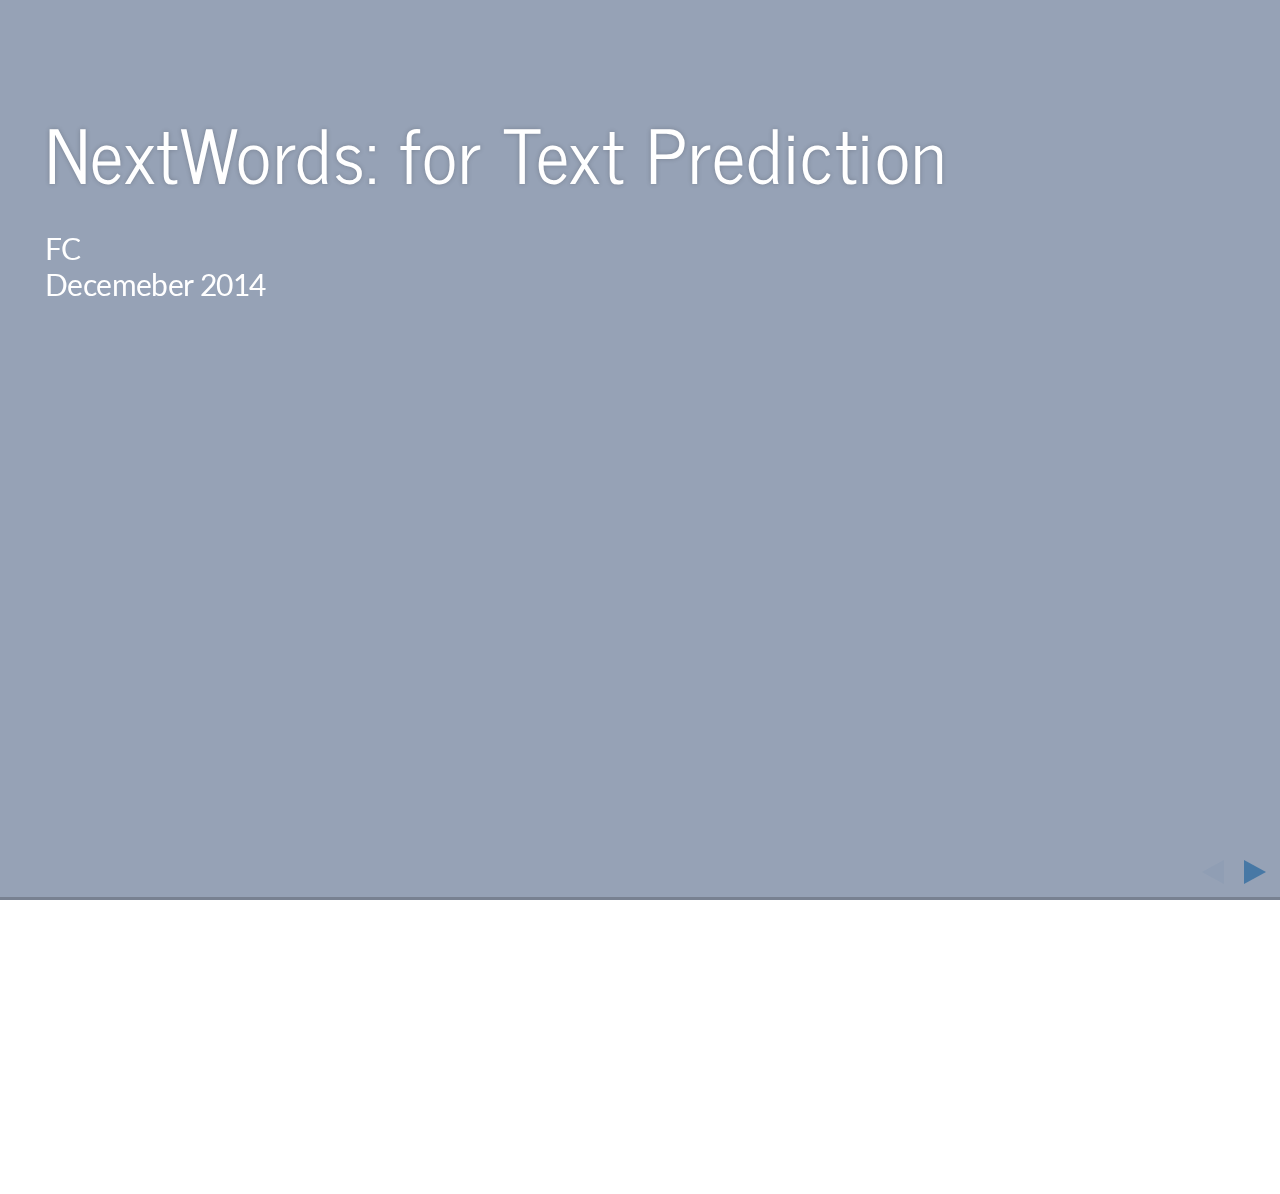
<file: Text_Prediction_Deck/NextWords-rpubs.html>
<!DOCTYPE html>
<html lang="en">

<head>
  <meta charset="utf-8">
  <title>NextWords: for Text Prediction</title>
    
  <meta name="apple-mobile-web-app-capable" content="yes" />
  <meta name="apple-mobile-web-app-status-bar-style" content="black-translucent" />

  <meta name="viewport" content="width=device-width, initial-scale=1.0, maximum-scale=1.0, user-scalable=no" />
  
    
  <!-- web fonts -->
  <style type="text/css">
@import url('https://fonts.googleapis.com/css?family=News+Cycle:400,700');
@import url('https://fonts.googleapis.com/css?family=Lato:400,700,400italic,700italic');

  </style>    
    
  <!-- reveal.js -->
  <style type="text/css"  >
@charset "UTF-8";/*!
 * reveal.js
 * http://lab.hakim.se/reveal-js
 * MIT licensed
 *
 * Copyright (C) 2013 Hakim El Hattab, http://hakim.se
 */ html,body,.reveal div,.reveal span,.reveal applet,.reveal object,.reveal iframe,.reveal h1,.reveal h2,.reveal h3,.reveal h4,.reveal h5,.reveal h6,.reveal p,.reveal blockquote,.reveal pre,.reveal a,.reveal abbr,.reveal acronym,.reveal address,.reveal big,.reveal cite,.reveal code,.reveal del,.reveal dfn,.reveal em,.reveal img,.reveal ins,.reveal kbd,.reveal q,.reveal s,.reveal samp,.reveal small,.reveal strike,.reveal strong,.reveal sub,.reveal sup,.reveal tt,.reveal var,.reveal b,.reveal u,.reveal i,.reveal center,.reveal dl,.reveal dt,.reveal dd,.reveal ol,.reveal ul,.reveal li,.reveal fieldset,.reveal form,.reveal label,.reveal legend,.reveal table,.reveal caption,.reveal tbody,.reveal tfoot,.reveal thead,.reveal tr,.reveal th,.reveal td,.reveal article,.reveal aside,.reveal canvas,.reveal details,.reveal embed,.reveal figure,.reveal figcaption,.reveal footer,.reveal header,.reveal hgroup,.reveal menu,.reveal nav,.reveal output,.reveal ruby,.reveal section,.reveal summary,.reveal time,.reveal mark,.reveal audio,video{margin:0;padding:0;border:0;font-size:100%;font:inherit;vertical-align:baseline}.reveal article,.reveal aside,.reveal details,.reveal figcaption,.reveal figure,.reveal footer,.reveal header,.reveal hgroup,.reveal menu,.reveal nav,.reveal section{display:block}html,body{width:100%;height:100%;overflow:hidden}body{position:relative;line-height:1}::selection{background:#FF5E99;color:#fff;text-shadow:none}.reveal h1,.reveal h2,.reveal h3,.reveal h4,.reveal h5,.reveal h6{-webkit-hyphens:auto;-moz-hyphens:auto;hyphens:auto;word-wrap:break-word}.reveal h1{font-size:3.77em}.reveal h2{font-size:2.11em}.reveal h3{font-size:1.55em}.reveal h4{font-size:1em}.reveal .slides section .fragment{opacity:0;-webkit-transition:all .2s ease;-moz-transition:all .2s ease;-ms-transition:all .2s ease;-o-transition:all .2s ease;transition:all .2s ease}.reveal .slides section .fragment.visible{opacity:1}.reveal .slides section .fragment.grow{opacity:1}.reveal .slides section .fragment.grow.visible{-webkit-transform:scale(1.3);-moz-transform:scale(1.3);-ms-transform:scale(1.3);-o-transform:scale(1.3);transform:scale(1.3)}.reveal .slides section .fragment.shrink{opacity:1}.reveal .slides section .fragment.shrink.visible{-webkit-transform:scale(0.7);-moz-transform:scale(0.7);-ms-transform:scale(0.7);-o-transform:scale(0.7);transform:scale(0.7)}.reveal .slides section .fragment.zoom-in{opacity:0;-webkit-transform:scale(0.1);-moz-transform:scale(0.1);-ms-transform:scale(0.1);-o-transform:scale(0.1);transform:scale(0.1)}.reveal .slides section .fragment.zoom-in.visible{opacity:1;-webkit-transform:scale(1);-moz-transform:scale(1);-ms-transform:scale(1);-o-transform:scale(1);transform:scale(1)}.reveal .slides section .fragment.roll-in{opacity:0;-webkit-transform:rotateX(90deg);-moz-transform:rotateX(90deg);-ms-transform:rotateX(90deg);-o-transform:rotateX(90deg);transform:rotateX(90deg)}.reveal .slides section .fragment.roll-in.visible{opacity:1;-webkit-transform:rotateX(0);-moz-transform:rotateX(0);-ms-transform:rotateX(0);-o-transform:rotateX(0);transform:rotateX(0)}.reveal .slides section .fragment.fade-out{opacity:1}.reveal .slides section .fragment.fade-out.visible{opacity:0}.reveal .slides section .fragment.highlight-red,.reveal .slides section .fragment.highlight-green,.reveal .slides section .fragment.highlight-blue{opacity:1}.reveal .slides section .fragment.highlight-red.visible{color:#ff2c2d}.reveal .slides section .fragment.highlight-green.visible{color:#17ff2e}.reveal .slides section .fragment.highlight-blue.visible{color:#1b91ff}.reveal:after{content:'';font-style:italic}.reveal img,.reveal video,.reveal iframe{max-width:95%;max-height:95%}.reveal a{position:relative}.reveal strong,.reveal b{font-weight:700}.reveal em,.reveal i{font-style:italic}.reveal ol,.reveal ul{display:inline-block;text-align:left;margin:0 0 0 1em}.reveal ol{list-style-type:decimal}.reveal ul{list-style-type:disc}.reveal ul ul{list-style-type:square}.reveal ul ul ul{list-style-type:circle}.reveal ul ul,.reveal ul ol,.reveal ol ol,.reveal ol ul{display:block;margin-left:40px}.reveal p{margin-bottom:10px;line-height:1.2em}.reveal q,.reveal blockquote{quotes:none}.reveal blockquote{display:block;position:relative;width:70%;margin:5px auto;padding:5px;font-style:italic;background:rgba(255,255,255,.05);box-shadow:0 0 2px rgba(0,0,0,.2)}.reveal blockquote p:first-child,.reveal blockquote p:last-child{display:inline-block}.reveal q{font-style:italic}.reveal pre{display:block;position:relative;width:90%;margin:15px auto;text-align:left;font-size:.55em;font-family:monospace;line-height:1.2em;word-wrap:break-word;box-shadow:0 0 6px rgba(0,0,0,.3)}.reveal code{font-family:monospace}.reveal pre code{padding:5px;overflow:auto;max-height:400px;word-wrap:normal}.reveal table th,.reveal table td{text-align:left;padding-right:.3em}.reveal table th{text-shadow:#fff 1px 1px 2px}.reveal sup{vertical-align:super}.reveal sub{vertical-align:sub}.reveal small{display:inline-block;font-size:.6em;line-height:1.2em;vertical-align:top}.reveal small *{vertical-align:top}.reveal .controls{display:none;position:fixed;width:110px;height:110px;z-index:30;right:10px;bottom:10px}.reveal .controls div{position:absolute;opacity:.05;width:0;height:0;border:12px solid transparent;-moz-transform:scale(.9999);-webkit-transition:all .2s ease;-moz-transition:all .2s ease;-ms-transition:all .2s ease;-o-transition:all .2s ease;transition:all .2s ease}.reveal .controls div.enabled{opacity:.7;cursor:pointer}.reveal .controls div.enabled:active{margin-top:1px}.reveal .controls div.navigate-left{top:42px;border-right-width:22px;border-right-color:#eee}.reveal .controls div.navigate-left.fragmented{opacity:.3}.reveal .controls div.navigate-right{left:74px;top:42px;border-left-width:22px;border-left-color:#eee}.reveal .controls div.navigate-right.fragmented{opacity:.3}.reveal .controls div.navigate-up{left:42px;border-bottom-width:22px;border-bottom-color:#eee}.reveal .controls div.navigate-up.fragmented{opacity:.3}.reveal .controls div.navigate-down{left:42px;top:74px;border-top-width:22px;border-top-color:#eee}.reveal .controls div.navigate-down.fragmented{opacity:.3}.reveal .progress{position:fixed;display:none;height:3px;width:100%;bottom:0;left:0;z-index:10}.reveal .progress:after{content:'';display:'block';position:absolute;height:20px;width:100%;top:-20px}.reveal .progress span{display:block;height:100%;width:0;-webkit-transition:width 800ms cubic-bezier(0.26,.86,.44,.985);-moz-transition:width 800ms cubic-bezier(0.26,.86,.44,.985);-ms-transition:width 800ms cubic-bezier(0.26,.86,.44,.985);-o-transition:width 800ms cubic-bezier(0.26,.86,.44,.985);transition:width 800ms cubic-bezier(0.26,.86,.44,.985)}.reveal .roll{display:inline-block;line-height:1.2;overflow:hidden;vertical-align:top;-webkit-perspective:400px;-moz-perspective:400px;-ms-perspective:400px;perspective:400px;-webkit-perspective-origin:50% 50%;-moz-perspective-origin:50% 50%;-ms-perspective-origin:50% 50%;perspective-origin:50% 50%}.reveal .roll:hover{background:0;text-shadow:none}.reveal .roll span{display:block;position:relative;padding:0 2px;pointer-events:none;-webkit-transition:all 400ms ease;-moz-transition:all 400ms ease;-ms-transition:all 400ms ease;transition:all 400ms ease;-webkit-transform-origin:50% 0;-moz-transform-origin:50% 0;-ms-transform-origin:50% 0;transform-origin:50% 0;-webkit-transform-style:preserve-3d;-moz-transform-style:preserve-3d;-ms-transform-style:preserve-3d;transform-style:preserve-3d;-webkit-backface-visibility:hidden;-moz-backface-visibility:hidden;backface-visibility:hidden}.reveal .roll:hover span{background:rgba(0,0,0,.5);-webkit-transform:translate3d(0px,0,-45px) rotateX(90deg);-moz-transform:translate3d(0px,0,-45px) rotateX(90deg);-ms-transform:translate3d(0px,0,-45px) rotateX(90deg);transform:translate3d(0px,0,-45px) rotateX(90deg)}.reveal .roll span:after{content:attr(data-title);display:block;position:absolute;left:0;top:0;padding:0 2px;-webkit-backface-visibility:hidden;-moz-backface-visibility:hidden;backface-visibility:hidden;-webkit-transform-origin:50% 0;-moz-transform-origin:50% 0;-ms-transform-origin:50% 0;transform-origin:50% 0;-webkit-transform:translate3d(0px,110%,0) rotateX(-90deg);-moz-transform:translate3d(0px,110%,0) rotateX(-90deg);-ms-transform:translate3d(0px,110%,0) rotateX(-90deg);transform:translate3d(0px,110%,0) rotateX(-90deg)}.reveal{position:relative;width:100%;height:100%}.reveal .slides{position:absolute;width:100%;height:100%;left:50%;top:50%;overflow:visible;z-index:1;text-align:center;-webkit-transition:-webkit-perspective .4s ease;-moz-transition:-moz-perspective .4s ease;-ms-transition:-ms-perspective .4s ease;-o-transition:-o-perspective .4s ease;transition:perspective .4s ease;-webkit-perspective:600px;-moz-perspective:600px;-ms-perspective:600px;perspective:600px;-webkit-perspective-origin:0 -100px;-moz-perspective-origin:0 -100px;-ms-perspective-origin:0 -100px;perspective-origin:0 -100px}.reveal .slides>section,.reveal .slides>section>section{display:none;position:absolute;width:100%;padding:20px 0;z-index:10;line-height:1.2em;font-weight:400;-webkit-transform-style:preserve-3d;-moz-transform-style:preserve-3d;-ms-transform-style:preserve-3d;transform-style:preserve-3d;-webkit-transition:-webkit-transform-origin 800ms cubic-bezier(0.26,.86,.44,.985),-webkit-transform 800ms cubic-bezier(0.26,.86,.44,.985),visibility 800ms cubic-bezier(0.26,.86,.44,.985),opacity 800ms cubic-bezier(0.26,.86,.44,.985);-moz-transition:-moz-transform-origin 800ms cubic-bezier(0.26,.86,.44,.985),-moz-transform 800ms cubic-bezier(0.26,.86,.44,.985),visibility 800ms cubic-bezier(0.26,.86,.44,.985),opacity 800ms cubic-bezier(0.26,.86,.44,.985);-ms-transition:-ms-transform-origin 800ms cubic-bezier(0.26,.86,.44,.985),-ms-transform 800ms cubic-bezier(0.26,.86,.44,.985),visibility 800ms cubic-bezier(0.26,.86,.44,.985),opacity 800ms cubic-bezier(0.26,.86,.44,.985);-o-transition:-o-transform-origin 800ms cubic-bezier(0.26,.86,.44,.985),-o-transform 800ms cubic-bezier(0.26,.86,.44,.985),visibility 800ms cubic-bezier(0.26,.86,.44,.985),opacity 800ms cubic-bezier(0.26,.86,.44,.985);transition:transform-origin 800ms cubic-bezier(0.26,.86,.44,.985),transform 800ms cubic-bezier(0.26,.86,.44,.985),visibility 800ms cubic-bezier(0.26,.86,.44,.985),opacity 800ms cubic-bezier(0.26,.86,.44,.985)}.reveal[data-transition-speed=fast] .slides section{-webkit-transition-duration:400ms;-moz-transition-duration:400ms;-ms-transition-duration:400ms;transition-duration:400ms}.reveal[data-transition-speed=slow] .slides section{-webkit-transition-duration:1200ms;-moz-transition-duration:1200ms;-ms-transition-duration:1200ms;transition-duration:1200ms}.reveal .slides section[data-transition-speed=fast]{-webkit-transition-duration:400ms;-moz-transition-duration:400ms;-ms-transition-duration:400ms;transition-duration:400ms}.reveal .slides section[data-transition-speed=slow]{-webkit-transition-duration:1200ms;-moz-transition-duration:1200ms;-ms-transition-duration:1200ms;transition-duration:1200ms}.reveal .slides>section{left:-50%;top:-50%}.reveal .slides>section.stack{padding-top:0;padding-bottom:0}.reveal .slides>section.present,.reveal .slides>section>section.present{display:block;z-index:11;opacity:1}.reveal.center,.reveal.center .slides,.reveal.center .slides section{min-height:auto!important}.reveal .slides>section[data-transition=default].past,.reveal .slides>section.past{display:block;opacity:0;-webkit-transform:translate3d(-100%,0,0) rotateY(-90deg) translate3d(-100%,0,0);-moz-transform:translate3d(-100%,0,0) rotateY(-90deg) translate3d(-100%,0,0);-ms-transform:translate3d(-100%,0,0) rotateY(-90deg) translate3d(-100%,0,0);transform:translate3d(-100%,0,0) rotateY(-90deg) translate3d(-100%,0,0)}.reveal .slides>section[data-transition=default].future,.reveal .slides>section.future{display:block;opacity:0;-webkit-transform:translate3d(100%,0,0) rotateY(90deg) translate3d(100%,0,0);-moz-transform:translate3d(100%,0,0) rotateY(90deg) translate3d(100%,0,0);-ms-transform:translate3d(100%,0,0) rotateY(90deg) translate3d(100%,0,0);transform:translate3d(100%,0,0) rotateY(90deg) translate3d(100%,0,0)}.reveal .slides>section>section[data-transition=default].past,.reveal .slides>section>section.past{display:block;opacity:0;-webkit-transform:translate3d(0,-300px,0) rotateX(70deg) translate3d(0,-300px,0);-moz-transform:translate3d(0,-300px,0) rotateX(70deg) translate3d(0,-300px,0);-ms-transform:translate3d(0,-300px,0) rotateX(70deg) translate3d(0,-300px,0);transform:translate3d(0,-300px,0) rotateX(70deg) translate3d(0,-300px,0)}.reveal .slides>section>section[data-transition=default].future,.reveal .slides>section>section.future{display:block;opacity:0;-webkit-transform:translate3d(0,300px,0) rotateX(-70deg) translate3d(0,300px,0);-moz-transform:translate3d(0,300px,0) rotateX(-70deg) translate3d(0,300px,0);-ms-transform:translate3d(0,300px,0) rotateX(-70deg) translate3d(0,300px,0);transform:translate3d(0,300px,0) rotateX(-70deg) translate3d(0,300px,0)}.reveal .slides>section[data-transition=concave].past,.reveal.concave .slides>section.past{-webkit-transform:translate3d(-100%,0,0) rotateY(90deg) translate3d(-100%,0,0);-moz-transform:translate3d(-100%,0,0) rotateY(90deg) translate3d(-100%,0,0);-ms-transform:translate3d(-100%,0,0) rotateY(90deg) translate3d(-100%,0,0);transform:translate3d(-100%,0,0) rotateY(90deg) translate3d(-100%,0,0)}.reveal .slides>section[data-transition=concave].future,.reveal.concave .slides>section.future{-webkit-transform:translate3d(100%,0,0) rotateY(-90deg) translate3d(100%,0,0);-moz-transform:translate3d(100%,0,0) rotateY(-90deg) translate3d(100%,0,0);-ms-transform:translate3d(100%,0,0) rotateY(-90deg) translate3d(100%,0,0);transform:translate3d(100%,0,0) rotateY(-90deg) translate3d(100%,0,0)}.reveal .slides>section>section[data-transition=concave].past,.reveal.concave .slides>section>section.past{-webkit-transform:translate3d(0,-80%,0) rotateX(-70deg) translate3d(0,-80%,0);-moz-transform:translate3d(0,-80%,0) rotateX(-70deg) translate3d(0,-80%,0);-ms-transform:translate3d(0,-80%,0) rotateX(-70deg) translate3d(0,-80%,0);transform:translate3d(0,-80%,0) rotateX(-70deg) translate3d(0,-80%,0)}.reveal .slides>section>section[data-transition=concave].future,.reveal.concave .slides>section>section.future{-webkit-transform:translate3d(0,80%,0) rotateX(70deg) translate3d(0,80%,0);-moz-transform:translate3d(0,80%,0) rotateX(70deg) translate3d(0,80%,0);-ms-transform:translate3d(0,80%,0) rotateX(70deg) translate3d(0,80%,0);transform:translate3d(0,80%,0) rotateX(70deg) translate3d(0,80%,0)}.reveal .slides>section[data-transition=zoom].past,.reveal.zoom .slides>section.past{opacity:0;visibility:hidden;-webkit-transform:scale(16);-moz-transform:scale(16);-ms-transform:scale(16);-o-transform:scale(16);transform:scale(16)}.reveal .slides>section[data-transition=zoom].future,.reveal.zoom .slides>section.future{opacity:0;visibility:hidden;-webkit-transform:scale(0.2);-moz-transform:scale(0.2);-ms-transform:scale(0.2);-o-transform:scale(0.2);transform:scale(0.2)}.reveal .slides>section>section[data-transition=zoom].past,.reveal.zoom .slides>section>section.past{-webkit-transform:translate(0,-150%);-moz-transform:translate(0,-150%);-ms-transform:translate(0,-150%);-o-transform:translate(0,-150%);transform:translate(0,-150%)}.reveal .slides>section>section[data-transition=zoom].future,.reveal.zoom .slides>section>section.future{-webkit-transform:translate(0,150%);-moz-transform:translate(0,150%);-ms-transform:translate(0,150%);-o-transform:translate(0,150%);transform:translate(0,150%)}.reveal.linear section{-webkit-backface-visibility:hidden;-moz-backface-visibility:hidden;-ms-backface-visibility:hidden;backface-visibility:hidden}.reveal .slides>section[data-transition=linear].past,.reveal.linear .slides>section.past{-webkit-transform:translate(-150%,0);-moz-transform:translate(-150%,0);-ms-transform:translate(-150%,0);-o-transform:translate(-150%,0);transform:translate(-150%,0)}.reveal .slides>section[data-transition=linear].future,.reveal.linear .slides>section.future{-webkit-transform:translate(150%,0);-moz-transform:translate(150%,0);-ms-transform:translate(150%,0);-o-transform:translate(150%,0);transform:translate(150%,0)}.reveal .slides>section>section[data-transition=linear].past,.reveal.linear .slides>section>section.past{-webkit-transform:translate(0,-150%);-moz-transform:translate(0,-150%);-ms-transform:translate(0,-150%);-o-transform:translate(0,-150%);transform:translate(0,-150%)}.reveal .slides>section>section[data-transition=linear].future,.reveal.linear .slides>section>section.future{-webkit-transform:translate(0,150%);-moz-transform:translate(0,150%);-ms-transform:translate(0,150%);-o-transform:translate(0,150%);transform:translate(0,150%)}.reveal.cube .slides{-webkit-perspective:1300px;-moz-perspective:1300px;-ms-perspective:1300px;perspective:1300px}.reveal.cube .slides section{padding:30px;min-height:700px;-webkit-backface-visibility:hidden;-moz-backface-visibility:hidden;-ms-backface-visibility:hidden;backface-visibility:hidden;-webkit-box-sizing:border-box;-moz-box-sizing:border-box;box-sizing:border-box}.reveal.center.cube .slides section{min-height:auto}.reveal.cube .slides section:not(.stack):before{content:'';position:absolute;display:block;width:100%;height:100%;left:0;top:0;background:rgba(0,0,0,.1);border-radius:4px;-webkit-transform:translateZ(-20px);-moz-transform:translateZ(-20px);-ms-transform:translateZ(-20px);-o-transform:translateZ(-20px);transform:translateZ(-20px)}.reveal.cube .slides section:not(.stack):after{content:'';position:absolute;display:block;width:90%;height:30px;left:5%;bottom:0;background:0;z-index:1;border-radius:4px;box-shadow:0 95px 25px rgba(0,0,0,.2);-webkit-transform:translateZ(-90px) rotateX(65deg);-moz-transform:translateZ(-90px) rotateX(65deg);-ms-transform:translateZ(-90px) rotateX(65deg);-o-transform:translateZ(-90px) rotateX(65deg);transform:translateZ(-90px) rotateX(65deg)}.reveal.cube .slides>section.stack{padding:0;background:0}.reveal.cube .slides>section.past{-webkit-transform-origin:100% 0;-moz-transform-origin:100% 0;-ms-transform-origin:100% 0;transform-origin:100% 0;-webkit-transform:translate3d(-100%,0,0) rotateY(-90deg);-moz-transform:translate3d(-100%,0,0) rotateY(-90deg);-ms-transform:translate3d(-100%,0,0) rotateY(-90deg);transform:translate3d(-100%,0,0) rotateY(-90deg)}.reveal.cube .slides>section.future{-webkit-transform-origin:0 0;-moz-transform-origin:0 0;-ms-transform-origin:0 0;transform-origin:0 0;-webkit-transform:translate3d(100%,0,0) rotateY(90deg);-moz-transform:translate3d(100%,0,0) rotateY(90deg);-ms-transform:translate3d(100%,0,0) rotateY(90deg);transform:translate3d(100%,0,0) rotateY(90deg)}.reveal.cube .slides>section>section.past{-webkit-transform-origin:0 100%;-moz-transform-origin:0 100%;-ms-transform-origin:0 100%;transform-origin:0 100%;-webkit-transform:translate3d(0,-100%,0) rotateX(90deg);-moz-transform:translate3d(0,-100%,0) rotateX(90deg);-ms-transform:translate3d(0,-100%,0) rotateX(90deg);transform:translate3d(0,-100%,0) rotateX(90deg)}.reveal.cube .slides>section>section.future{-webkit-transform-origin:0 0;-moz-transform-origin:0 0;-ms-transform-origin:0 0;transform-origin:0 0;-webkit-transform:translate3d(0,100%,0) rotateX(-90deg);-moz-transform:translate3d(0,100%,0) rotateX(-90deg);-ms-transform:translate3d(0,100%,0) rotateX(-90deg);transform:translate3d(0,100%,0) rotateX(-90deg)}.reveal.page .slides{-webkit-perspective-origin:0 50%;-moz-perspective-origin:0 50%;-ms-perspective-origin:0 50%;perspective-origin:0 50%;-webkit-perspective:3000px;-moz-perspective:3000px;-ms-perspective:3000px;perspective:3000px}.reveal.page .slides section{padding:30px;min-height:700px;-webkit-box-sizing:border-box;-moz-box-sizing:border-box;box-sizing:border-box}.reveal.page .slides section.past{z-index:12}.reveal.page .slides section:not(.stack):before{content:'';position:absolute;display:block;width:100%;height:100%;left:0;top:0;background:rgba(0,0,0,.1);-webkit-transform:translateZ(-20px);-moz-transform:translateZ(-20px);-ms-transform:translateZ(-20px);-o-transform:translateZ(-20px);transform:translateZ(-20px)}.reveal.page .slides section:not(.stack):after{content:'';position:absolute;display:block;width:90%;height:30px;left:5%;bottom:0;background:0;z-index:1;border-radius:4px;box-shadow:0 95px 25px rgba(0,0,0,.2);-webkit-transform:translateZ(-90px) rotateX(65deg)}.reveal.page .slides>section.stack{padding:0;background:0}.reveal.page .slides>section.past{-webkit-transform-origin:0 0;-moz-transform-origin:0 0;-ms-transform-origin:0 0;transform-origin:0 0;-webkit-transform:translate3d(-40%,0,0) rotateY(-80deg);-moz-transform:translate3d(-40%,0,0) rotateY(-80deg);-ms-transform:translate3d(-40%,0,0) rotateY(-80deg);transform:translate3d(-40%,0,0) rotateY(-80deg)}.reveal.page .slides>section.future{-webkit-transform-origin:100% 0;-moz-transform-origin:100% 0;-ms-transform-origin:100% 0;transform-origin:100% 0;-webkit-transform:translate3d(0,0,0);-moz-transform:translate3d(0,0,0);-ms-transform:translate3d(0,0,0);transform:translate3d(0,0,0)}.reveal.page .slides>section>section.past{-webkit-transform-origin:0 0;-moz-transform-origin:0 0;-ms-transform-origin:0 0;transform-origin:0 0;-webkit-transform:translate3d(0,-40%,0) rotateX(80deg);-moz-transform:translate3d(0,-40%,0) rotateX(80deg);-ms-transform:translate3d(0,-40%,0) rotateX(80deg);transform:translate3d(0,-40%,0) rotateX(80deg)}.reveal.page .slides>section>section.future{-webkit-transform-origin:0 100%;-moz-transform-origin:0 100%;-ms-transform-origin:0 100%;transform-origin:0 100%;-webkit-transform:translate3d(0,0,0);-moz-transform:translate3d(0,0,0);-ms-transform:translate3d(0,0,0);transform:translate3d(0,0,0)}.reveal .slides section[data-transition=fade],.reveal.fade .slides section,.reveal.fade .slides>section>section{-webkit-transform:none;-moz-transform:none;-ms-transform:none;-o-transform:none;transform:none;-webkit-transition:opacity .5s;-moz-transition:opacity .5s;-ms-transition:opacity .5s;-o-transition:opacity .5s;transition:opacity .5s}.reveal.fade.overview .slides section,.reveal.fade.overview .slides>section>section,.reveal.fade.exit-overview .slides section,.reveal.fade.exit-overview .slides>section>section{-webkit-transition:none;-moz-transition:none;-ms-transition:none;-o-transition:none;transition:none}.reveal .slides section[data-transition=none],.reveal.none .slides section{-webkit-transform:none;-moz-transform:none;-ms-transform:none;-o-transform:none;transform:none;-webkit-transition:none;-moz-transition:none;-ms-transition:none;-o-transition:none;transition:none}.reveal.overview .slides{-webkit-perspective-origin:0 0;-moz-perspective-origin:0 0;-ms-perspective-origin:0 0;perspective-origin:0 0;-webkit-perspective:700px;-moz-perspective:700px;-ms-perspective:700px;perspective:700px}.reveal.overview .slides section{height:600px;overflow:hidden;opacity:1!important;visibility:visible!important;cursor:pointer;background:rgba(0,0,0,.1)}.reveal.overview .slides section .fragment{opacity:1}.reveal.overview .slides section:after,.reveal.overview .slides section:before{display:none!important}.reveal.overview .slides section>section{opacity:1;cursor:pointer}.reveal.overview .slides section:hover{background:rgba(0,0,0,.3)}.reveal.overview .slides section.present{background:rgba(0,0,0,.3)}.reveal.overview .slides>section.stack{padding:0;background:0;overflow:visible}.reveal .pause-overlay{position:absolute;top:0;left:0;width:100%;height:100%;background:#000;visibility:hidden;opacity:0;z-index:100;-webkit-transition:all 1s ease;-moz-transition:all 1s ease;-ms-transition:all 1s ease;-o-transition:all 1s ease;transition:all 1s ease}.reveal.paused .pause-overlay{visibility:visible;opacity:1}.no-transforms{overflow-y:auto}.no-transforms .reveal .slides{position:relative;width:80%;height:auto!important;top:0;left:50%;margin:0;text-align:center}.no-transforms .reveal .controls,.no-transforms .reveal .progress{display:none!important}.no-transforms .reveal .slides section{display:block!important;opacity:1!important;position:relative!important;height:auto;min-height:auto;top:0;left:-50%;margin:70px 0;-webkit-transform:none;-moz-transform:none;-ms-transform:none;-o-transform:none;transform:none}.no-transforms .reveal .slides section section{left:0}.no-transition{-webkit-transition:none;-moz-transition:none;-ms-transition:none;-o-transition:none;transition:none}.reveal .state-background{position:absolute;width:100%;height:100%;background:rgba(0,0,0,0);-webkit-transition:background 800ms ease;-moz-transition:background 800ms ease;-ms-transition:background 800ms ease;-o-transition:background 800ms ease;transition:background 800ms ease}.alert .reveal .state-background{background:rgba(200,50,30,.6)}.soothe .reveal .state-background{background:rgba(50,200,90,.4)}.blackout .reveal .state-background{background:rgba(0,0,0,.6)}.whiteout .reveal .state-background{background:rgba(255,255,255,.6)}.cobalt .reveal .state-background{background:rgba(22,152,213,.6)}.mint .reveal .state-background{background:rgba(22,213,75,.6)}.submerge .reveal .state-background{background:rgba(12,25,77,.6)}.lila .reveal .state-background{background:rgba(180,50,140,.6)}.sunset .reveal .state-background{background:rgba(255,122,0,.6)}.reveal.rtl .slides,.reveal.rtl .slides h1,.reveal.rtl .slides h2,.reveal.rtl .slides h3,.reveal.rtl .slides h4,.reveal.rtl .slides h5,.reveal.rtl .slides h6{direction:rtl;font-family:sans-serif}.reveal.rtl pre,.reveal.rtl code{direction:ltr}.reveal.rtl ol,.reveal.rtl ul{text-align:right}.reveal.rtl .progress span{float:right}.reveal aside.notes{display:none}.zoomed .reveal *,.zoomed .reveal :before,.zoomed .reveal :after{-webkit-transform:none!important;-moz-transform:none!important;-ms-transform:none!important;transform:none!important;-webkit-backface-visibility:visible!important;-moz-backface-visibility:visible!important;-ms-backface-visibility:visible!important;backface-visibility:visible!important}.zoomed .reveal .progress,.zoomed .reveal .controls{opacity:0}.zoomed .reveal .roll span{background:0}.zoomed .reveal .roll span:after{visibility:hidden}
</style>
  <style type="text/css"  >
/**
 * A simple theme for reveal.js presentations, similar
 * to the default theme. The accent color is darkblue.
 *
 * This theme is Copyright (C) 2012 Owen Versteeg, https://github.com/StereotypicalApps. It is MIT licensed.
 * reveal.js is Copyright (C) 2011-2012 Hakim El Hattab, http://hakim.se
 */
/*********************************************
 * GLOBAL STYLES
 *********************************************/
body {
  background: white;
  background-color: white; }

.reveal {
  font-family: "Lato", sans-serif;
  font-size: 36px;
  font-weight: 200;
  letter-spacing: -0.02em;
  color: black; }

::selection {
  color: white;
  background: rgba(0, 0, 0, 0.99);
  text-shadow: none; }

/*********************************************
 * HEADERS
 *********************************************/
.reveal h1,
.reveal h2,
.reveal h3,
.reveal h4,
.reveal h5,
.reveal h6 {
  margin: 0 0 20px 0;
  color: black;
  font-family: "News Cycle", Impact, sans-serif;
  line-height: 0.9em;
  letter-spacing: 0.02em;
  text-transform: none;
  text-shadow: none; }

.reveal h1 {
  text-shadow: 0px 0px 6px rgba(0, 0, 0, 0.2); }

/*********************************************
 * LINKS
 *********************************************/
.reveal a:not(.image) {
  color: darkblue;
  text-decoration: none;
  -webkit-transition: color .15s ease;
  -moz-transition: color .15s ease;
  -ms-transition: color .15s ease;
  -o-transition: color .15s ease;
  transition: color .15s ease; }

.reveal a:not(.image):hover {
  color: #0000f1;
  text-shadow: none;
  border: none; }

.reveal .roll span:after {
  color: #fff;
  background: #00003f; }

/*********************************************
 * IMAGES
 *********************************************/
.reveal section img {
  margin: 15px 0px;
  background: rgba(255, 255, 255, 0.12);
  border: 4px solid black;
  box-shadow: 0 0 10px rgba(0, 0, 0, 0.15);
  -webkit-transition: all .2s linear;
  -moz-transition: all .2s linear;
  -ms-transition: all .2s linear;
  -o-transition: all .2s linear;
  transition: all .2s linear; }

.reveal a:hover img {
  background: rgba(255, 255, 255, 0.2);
  border-color: darkblue;
  box-shadow: 0 0 20px rgba(0, 0, 0, 0.55); }

/*********************************************
 * NAVIGATION CONTROLS
 *********************************************/
.reveal .controls div.navigate-left,
.reveal .controls div.navigate-left.enabled {
  border-right-color: darkblue; }

.reveal .controls div.navigate-right,
.reveal .controls div.navigate-right.enabled {
  border-left-color: darkblue; }

.reveal .controls div.navigate-up,
.reveal .controls div.navigate-up.enabled {
  border-bottom-color: darkblue; }

.reveal .controls div.navigate-down,
.reveal .controls div.navigate-down.enabled {
  border-top-color: darkblue; }

.reveal .controls div.navigate-left.enabled:hover {
  border-right-color: #0000f1; }

.reveal .controls div.navigate-right.enabled:hover {
  border-left-color: #0000f1; }

.reveal .controls div.navigate-up.enabled:hover {
  border-bottom-color: #0000f1; }

.reveal .controls div.navigate-down.enabled:hover {
  border-top-color: #0000f1; }

/*********************************************
 * PROGRESS BAR
 *********************************************/
.reveal .progress {
  background: rgba(0, 0, 0, 0.2); }

.reveal .progress span {
  background: darkblue;
  -webkit-transition: width 800ms cubic-bezier(0.26, 0.86, 0.44, 0.985);
  -moz-transition: width 800ms cubic-bezier(0.26, 0.86, 0.44, 0.985);
  -ms-transition: width 800ms cubic-bezier(0.26, 0.86, 0.44, 0.985);
  -o-transition: width 800ms cubic-bezier(0.26, 0.86, 0.44, 0.985);
  transition: width 800ms cubic-bezier(0.26, 0.86, 0.44, 0.985); }

</style>
 
  <style type="text/css">

.reveal h1 { 
  font-size: 2.5em; 
}

.reveal h1,
.reveal h2,
.reveal h3,
.reveal h4,
.reveal h5,
.reveal h6 { 
   margin-bottom: .6em;    
}

.reveal p,
.reveal table {
   margin-bottom: 1em; 
}

.reveal li {
   margin-bottom: .4em;
}

.reveal ul ul,
.reveal ul ol,
.reveal ol ol,
.reveal ol ul {
	margin-top: .4em;
}

.reveal .slides {
  text-align: left;
}

.reveal small {
	font-size: 0.85em;
}

.reveal pre {   
  margin-top: 0;
  max-width: 95%;
  border: 1px solid #ccc;
  white-space: pre-wrap;
  margin-bottom: 1em; 
}

.reveal pre code {
  display: block; padding: 0.5em;
  font-size: 1.6em;
  line-height: 1.1em;
  background-color: white;
  overflow: visible;
  max-height: none;
  word-wrap: normal;
}

.reveal code {
  overflow: visible;
  max-height: none;
}

.reveal code.r {
  background-color: #F8F8F8;
}

.reveal code.cpp {
  background-color: #F8F8F8;
}

.reveal section del {
   text-decoration: none;
   color: #AAB1BA;
}

.reveal section img {
   border: none;
}

.reveal section .fieldError {
  margin-bottom: 25px;
}

.reveal section .fieldError span {
  color: red;
}

.prompt .reveal .state-background {
   background: #C6D7DC;
}

.quiz-multichoice .reveal .state-background {
  background: rgba(254,220,179,1);
}

.quiz-multichoice .reveal ul {
  list-style-type: none;
  margin-bottom: 30px;
}

.quiz-multichoice .reveal li {
  margin-top: 15px;
}

.quiz-multichoice .reveal .quizFeedback {
  margin-bottom: 30px;
}

.quiz-multichoice .reveal .quizFeedback img {
  border: none;
  box-shadow: none;
  background: transparent;
  float: left;
  margin-top: -15px;
}

.quiz-multichoice .reveal .quizFeedback span {
  font-size: 1.4em; 
  margin-left: 12px;
}

.section .reveal .state-background {
   background: #96A2B6;
}

.section .reveal h1,
.section .reveal h2,
.section .reveal p {
   color: white;
   margin-top: 50px;
}

.sub-section .reveal .state-background {
  background: #E7E8EA
}

.sub-section .reveal h2,
.sub-section .reveal p {
  color: #63717B;
  margin-top: 50px;
}

.reveal strong {
  color: #25679E;
}

.reveal .controls {
  right: -20px;
  bottom: 5px;
}

.reveal .controls div.navigate-left {
  top: 75px;
}

.reveal .controls div.navigate-right {
  left: 54px;
  top: 75px;
}


.reveal .controls div.navigate-up {
  display: none;
}

.reveal .controls div.navigate-down {
  display: none;
}

/*********************************************
 * NAVIGATION CONTROLS
 *********************************************/
 
.reveal .controls div.navigate-left,
.reveal .controls div.navigate-left.enabled {
  border-right-color: #25679E;
}

.reveal .controls div.navigate-right,
.reveal .controls div.navigate-right.enabled {
  border-left-color: #25679E;
}

.reveal .controls div.navigate-up,
.reveal .controls div.navigate-up.enabled {
  border-bottom-color: #25679E;
}

.reveal .controls div.navigate-down,
.reveal .controls div.navigate-down.enabled {
  border-top-color: #25679E;
}

.reveal .controls div.navigate-left.enabled:hover {
  border-right-color: #267EC8;
}

.reveal .controls div.navigate-right.enabled:hover {
  border-left-color: #267EC8;
}

.reveal .controls div.navigate-up.enabled:hover {
  border-bottom-color: #267EC8;
}

.reveal .controls div.navigate-down.enabled:hover {
  border-top-color: #267EC8;
}

.reveal .progress span {
  background: #25679E;
}

.reveal .slides>section,
.reveal .slides>section>section {
  padding: 0px 0px;
}


.reveal table {
  border-width: 1px;
  border-spacing: 2px;
  border-style: dotted;
  border-color: gray;
  border-collapse: collapse;
  font-size: 0.7em;
}

.reveal table th {
  border-width: 1px;
  padding-left: 10px;
  padding-right: 25px;
  font-weight: bold;
  border-style: dotted;
  border-color: gray;
}

.reveal table td {
  border-width: 1px;
  padding-left: 10px;
  padding-right: 25px;
  border-style: dotted;
  border-color: gray;
}

.reveal blockquote {
  display: block;
  position: relative;
  width: 90%;
  margin: 5px auto;
  padding: 5px;

  font-style: normal;
  background: #C6D7DC;
  border: 1px solid #C6D7DC;
  box-shadow: none;
}

.reveal blockquote p:first-child,
.reveal blockquote p:last-child {
  display: block;
}

.reveal blockquote:before {
  content: '';
}

.reveal blockquote:after {
    content: '';
}


.reveal ol,
.reveal ul {
	margin: 0 0 .5em 1.2em;
}

.reveal .slides section {
   height: 100%;
}

.reveal .slides section .slideContent h2 {
   font-size: 1.3em;
   font-weight: bold;
}

.reveal .slides section .slideContent h3 {
   font-size: 1.1em;
   font-weight: bold;
}

.reveal .slides section .column {
   position: fixed;
   width: 48%;
   top: 2.5em;
   bottom: 0;
}

.reveal .slides section .column1 {
   left: 0;
}

.reveal .slides section .column2 {
   right: 0;
}

.reveal .slides section .column img {
   max-width: 95%;
   max-height: 95%;
   height: auto;
}

.reveal .slides section .mediaOnly {
   position: fixed;
   width: 100%;
   top: 2.5em;
   bottom: 0;
}

.reveal .slides section .mediaOnly img {
   max-width: 90%;
   max-height: 90%;
   height: auto;
}

.reveal .slides section .mediaInline img {
   max-width: 90%;
   max-height: 50%;
   width: auto;
}

.reveal .slides section .mediaOnly video {
   height: 90%;
   width: 90%;
}

.reveal .slides section .mediaInline video {
   height: 50%;
   width: 90%;
}

.reveal .slides section .noTitle {
   top: 0;
}





.reveal {
  font-family: "Lato", sans-serif;
}
  
.reveal h1,
.reveal h2,
.reveal h3,
.reveal h4,
.reveal h5,
.reveal h6 {
  font-family: "News Cycle", Impact, sans-serif;
}



  </style>
  
  <!-- reveal print css -->
  <style type="text/css" media="print" >
/* Default Print Stylesheet Template
   by Rob Glazebrook of CSSnewbie.com
   Last Updated: June 4, 2008

   Feel free (nay, compelled) to edit, append, and
   manipulate this file as you see fit. */


/* SECTION 1: Set default width, margin, float, and
   background. This prevents elements from extending
   beyond the edge of the printed page, and prevents
   unnecessary background images from printing */

* {
	-webkit-print-color-adjust: exact;
}

body {
	font-size: 18pt;
	width: auto;
	height: auto;
	border: 0;
	padding: 0;
	float: none !important;
	overflow: visible;
}

html {
	width: 100%;
	height: 100%;
	overflow: visible;
}

@page {
	size: letter landscape;
	margin: 0;
}

/* SECTION 2: Remove any elements not needed in print.
   This would include navigation, ads, sidebars, etc. */
.nestedarrow,
.controls,
.reveal .progress,
.reveal.overview,
.fork-reveal,
.share-reveal,
.state-background {
	display: none !important;
}

/* SECTION 3: Set body font face, size, and color.
   Consider using a serif font for readability. */
body, p, td, li, div {
	font-size: 18pt;
}

/* SECTION 4: Set heading font face, sizes, and color.
   Diffrentiate your headings from your body text.
   Perhaps use a large sans-serif for distinction. */
h1,h2,h3,h4,h5,h6 {
	text-shadow: 0 0 0 #000 !important;
}

/* SECTION 5: Make hyperlinks more usable.
   Ensure links are underlined, and consider appending
   the URL to the end of the link for usability. */
a:link,
a:visited {
	font-weight: bold;
	text-decoration: underline;
}


/* SECTION 6: more reveal.js specific additions by @skypanther */
ul, ol, div, p {
	visibility: visible;
	position: static;
	width: auto;
	height: auto;
	display: block;
	overflow: visible;
	margin: auto;
}
.reveal .slides {
	position: static;
	width: 100%;
	height: auto;

	left: auto;
	top: auto;
	margin-left: auto;
	margin-right: auto;
	margin-top: auto;
	padding: auto;

	overflow: visible;
	display: block;

	text-align: center;

	-webkit-perspective: none;
	   -moz-perspective: none;
	    -ms-perspective: none;
	        perspective: none;

	-webkit-perspective-origin: 50% 50%; /* there isn't a none/auto value but 50-50 is the default */
	   -moz-perspective-origin: 50% 50%;
	    -ms-perspective-origin: 50% 50%;
	        perspective-origin: 50% 50%;
}
.reveal .slides section {

	page-break-after: always !important;

	visibility: visible !important;
	position: static !important;
	width: 100% !important;
	height: auto !important;
	min-height: initial !important;
	display: block !important;
	overflow: visible !important;

	left: 0 !important;
	top: 0 !important;
	margin-left: 0px !important;
	margin-top: 50px !important;
	padding: 20px 0px !important;

	opacity: 1 !important;

	-webkit-transform-style: flat !important;
	   -moz-transform-style: flat !important;
	    -ms-transform-style: flat !important;
	        transform-style: flat !important;

	-webkit-transform: none !important;
	   -moz-transform: none !important;
	    -ms-transform: none !important;
	        transform: none !important;
}
.reveal section.stack {
	margin: 0px !important;
	padding: 0px !important;
	page-break-after: avoid !important;
}
.reveal section .fragment {
	opacity: 1 !important;
	visibility: visible !important;

	-webkit-transform: none !important;
	   -moz-transform: none !important;
	    -ms-transform: none !important;
	        transform: none !important;
}
.reveal img {
	box-shadow: none;
}
.reveal .roll {
	overflow: visible;
	line-height: 1em;
}
.reveal small a {
	font-size: 16pt !important;
}

</style>
  
<!-- Styles for R syntax highlighter -->
<style type="text/css">
   pre .operator,
   pre .paren {
     color: rgb(104, 118, 135)
   }

   pre .literal {
     color: rgb(88, 72, 246)
   }

   pre .number {
     color: rgb(0, 0, 205);
   }

   pre .comment {
     color: rgb(76, 136, 107);
   }

   pre .keyword {
     color: rgb(0, 0, 255);
   }

   pre .identifier {
     color: rgb(0, 0, 0);
   }

   pre .string {
     color: rgb(3, 106, 7);
   }
</style>

<!-- R syntax highlighter -->
<script type="text/javascript">
var hljs=new function(){function m(p){return p.replace(/&/gm,"&amp;").replace(/</gm,"&lt;")}function f(r,q,p){return RegExp(q,"m"+(r.cI?"i":"")+(p?"g":""))}function b(r){for(var p=0;p<r.childNodes.length;p++){var q=r.childNodes[p];if(q.nodeName=="CODE"){return q}if(!(q.nodeType==3&&q.nodeValue.match(/\s+/))){break}}}function h(t,s){var p="";for(var r=0;r<t.childNodes.length;r++){if(t.childNodes[r].nodeType==3){var q=t.childNodes[r].nodeValue;if(s){q=q.replace(/\n/g,"")}p+=q}else{if(t.childNodes[r].nodeName=="BR"){p+="\n"}else{p+=h(t.childNodes[r])}}}if(/MSIE [678]/.test(navigator.userAgent)){p=p.replace(/\r/g,"\n")}return p}function a(s){var r=s.className.split(/\s+/);r=r.concat(s.parentNode.className.split(/\s+/));for(var q=0;q<r.length;q++){var p=r[q].replace(/^language-/,"");if(e[p]){return p}}}function c(q){var p=[];(function(s,t){for(var r=0;r<s.childNodes.length;r++){if(s.childNodes[r].nodeType==3){t+=s.childNodes[r].nodeValue.length}else{if(s.childNodes[r].nodeName=="BR"){t+=1}else{if(s.childNodes[r].nodeType==1){p.push({event:"start",offset:t,node:s.childNodes[r]});t=arguments.callee(s.childNodes[r],t);p.push({event:"stop",offset:t,node:s.childNodes[r]})}}}}return t})(q,0);return p}function k(y,w,x){var q=0;var z="";var s=[];function u(){if(y.length&&w.length){if(y[0].offset!=w[0].offset){return(y[0].offset<w[0].offset)?y:w}else{return w[0].event=="start"?y:w}}else{return y.length?y:w}}function t(D){var A="<"+D.nodeName.toLowerCase();for(var B=0;B<D.attributes.length;B++){var C=D.attributes[B];A+=" "+C.nodeName.toLowerCase();if(C.value!==undefined&&C.value!==false&&C.value!==null){A+='="'+m(C.value)+'"'}}return A+">"}while(y.length||w.length){var v=u().splice(0,1)[0];z+=m(x.substr(q,v.offset-q));q=v.offset;if(v.event=="start"){z+=t(v.node);s.push(v.node)}else{if(v.event=="stop"){var p,r=s.length;do{r--;p=s[r];z+=("</"+p.nodeName.toLowerCase()+">")}while(p!=v.node);s.splice(r,1);while(r<s.length){z+=t(s[r]);r++}}}}return z+m(x.substr(q))}function j(){function q(x,y,v){if(x.compiled){return}var u;var s=[];if(x.k){x.lR=f(y,x.l||hljs.IR,true);for(var w in x.k){if(!x.k.hasOwnProperty(w)){continue}if(x.k[w] instanceof Object){u=x.k[w]}else{u=x.k;w="keyword"}for(var r in u){if(!u.hasOwnProperty(r)){continue}x.k[r]=[w,u[r]];s.push(r)}}}if(!v){if(x.bWK){x.b="\\b("+s.join("|")+")\\s"}x.bR=f(y,x.b?x.b:"\\B|\\b");if(!x.e&&!x.eW){x.e="\\B|\\b"}if(x.e){x.eR=f(y,x.e)}}if(x.i){x.iR=f(y,x.i)}if(x.r===undefined){x.r=1}if(!x.c){x.c=[]}x.compiled=true;for(var t=0;t<x.c.length;t++){if(x.c[t]=="self"){x.c[t]=x}q(x.c[t],y,false)}if(x.starts){q(x.starts,y,false)}}for(var p in e){if(!e.hasOwnProperty(p)){continue}q(e[p].dM,e[p],true)}}function d(B,C){if(!j.called){j();j.called=true}function q(r,M){for(var L=0;L<M.c.length;L++){if((M.c[L].bR.exec(r)||[null])[0]==r){return M.c[L]}}}function v(L,r){if(D[L].e&&D[L].eR.test(r)){return 1}if(D[L].eW){var M=v(L-1,r);return M?M+1:0}return 0}function w(r,L){return L.i&&L.iR.test(r)}function K(N,O){var M=[];for(var L=0;L<N.c.length;L++){M.push(N.c[L].b)}var r=D.length-1;do{if(D[r].e){M.push(D[r].e)}r--}while(D[r+1].eW);if(N.i){M.push(N.i)}return f(O,M.join("|"),true)}function p(M,L){var N=D[D.length-1];if(!N.t){N.t=K(N,E)}N.t.lastIndex=L;var r=N.t.exec(M);return r?[M.substr(L,r.index-L),r[0],false]:[M.substr(L),"",true]}function z(N,r){var L=E.cI?r[0].toLowerCase():r[0];var M=N.k[L];if(M&&M instanceof Array){return M}return false}function F(L,P){L=m(L);if(!P.k){return L}var r="";var O=0;P.lR.lastIndex=0;var M=P.lR.exec(L);while(M){r+=L.substr(O,M.index-O);var N=z(P,M);if(N){x+=N[1];r+='<span class="'+N[0]+'">'+M[0]+"</span>"}else{r+=M[0]}O=P.lR.lastIndex;M=P.lR.exec(L)}return r+L.substr(O,L.length-O)}function J(L,M){if(M.sL&&e[M.sL]){var r=d(M.sL,L);x+=r.keyword_count;return r.value}else{return F(L,M)}}function I(M,r){var L=M.cN?'<span class="'+M.cN+'">':"";if(M.rB){y+=L;M.buffer=""}else{if(M.eB){y+=m(r)+L;M.buffer=""}else{y+=L;M.buffer=r}}D.push(M);A+=M.r}function G(N,M,Q){var R=D[D.length-1];if(Q){y+=J(R.buffer+N,R);return false}var P=q(M,R);if(P){y+=J(R.buffer+N,R);I(P,M);return P.rB}var L=v(D.length-1,M);if(L){var O=R.cN?"</span>":"";if(R.rE){y+=J(R.buffer+N,R)+O}else{if(R.eE){y+=J(R.buffer+N,R)+O+m(M)}else{y+=J(R.buffer+N+M,R)+O}}while(L>1){O=D[D.length-2].cN?"</span>":"";y+=O;L--;D.length--}var r=D[D.length-1];D.length--;D[D.length-1].buffer="";if(r.starts){I(r.starts,"")}return R.rE}if(w(M,R)){throw"Illegal"}}var E=e[B];var D=[E.dM];var A=0;var x=0;var y="";try{var s,u=0;E.dM.buffer="";do{s=p(C,u);var t=G(s[0],s[1],s[2]);u+=s[0].length;if(!t){u+=s[1].length}}while(!s[2]);if(D.length>1){throw"Illegal"}return{r:A,keyword_count:x,value:y}}catch(H){if(H=="Illegal"){return{r:0,keyword_count:0,value:m(C)}}else{throw H}}}function g(t){var p={keyword_count:0,r:0,value:m(t)};var r=p;for(var q in e){if(!e.hasOwnProperty(q)){continue}var s=d(q,t);s.language=q;if(s.keyword_count+s.r>r.keyword_count+r.r){r=s}if(s.keyword_count+s.r>p.keyword_count+p.r){r=p;p=s}}if(r.language){p.second_best=r}return p}function i(r,q,p){if(q){r=r.replace(/^((<[^>]+>|\t)+)/gm,function(t,w,v,u){return w.replace(/\t/g,q)})}if(p){r=r.replace(/\n/g,"<br>")}return r}function n(t,w,r){var x=h(t,r);var v=a(t);var y,s;if(v){y=d(v,x)}else{return}var q=c(t);if(q.length){s=document.createElement("pre");s.innerHTML=y.value;y.value=k(q,c(s),x)}y.value=i(y.value,w,r);var u=t.className;if(!u.match("(\\s|^)(language-)?"+v+"(\\s|$)")){u=u?(u+" "+v):v}if(/MSIE [678]/.test(navigator.userAgent)&&t.tagName=="CODE"&&t.parentNode.tagName=="PRE"){s=t.parentNode;var p=document.createElement("div");p.innerHTML="<pre><code>"+y.value+"</code></pre>";t=p.firstChild.firstChild;p.firstChild.cN=s.cN;s.parentNode.replaceChild(p.firstChild,s)}else{t.innerHTML=y.value}t.className=u;t.result={language:v,kw:y.keyword_count,re:y.r};if(y.second_best){t.second_best={language:y.second_best.language,kw:y.second_best.keyword_count,re:y.second_best.r}}}function o(){if(o.called){return}o.called=true;var r=document.getElementsByTagName("pre");for(var p=0;p<r.length;p++){var q=b(r[p]);if(q){n(q,hljs.tabReplace)}}}function l(){if(window.addEventListener){window.addEventListener("DOMContentLoaded",o,false);window.addEventListener("load",o,false)}else{if(window.attachEvent){window.attachEvent("onload",o)}else{window.onload=o}}}var e={};this.LANGUAGES=e;this.highlight=d;this.highlightAuto=g;this.fixMarkup=i;this.highlightBlock=n;this.initHighlighting=o;this.initHighlightingOnLoad=l;this.IR="[a-zA-Z][a-zA-Z0-9_]*";this.UIR="[a-zA-Z_][a-zA-Z0-9_]*";this.NR="\\b\\d+(\\.\\d+)?";this.CNR="\\b(0[xX][a-fA-F0-9]+|(\\d+(\\.\\d*)?|\\.\\d+)([eE][-+]?\\d+)?)";this.BNR="\\b(0b[01]+)";this.RSR="!|!=|!==|%|%=|&|&&|&=|\\*|\\*=|\\+|\\+=|,|\\.|-|-=|/|/=|:|;|<|<<|<<=|<=|=|==|===|>|>=|>>|>>=|>>>|>>>=|\\?|\\[|\\{|\\(|\\^|\\^=|\\||\\|=|\\|\\||~";this.ER="(?![\\s\\S])";this.BE={b:"\\\\.",r:0};this.ASM={cN:"string",b:"'",e:"'",i:"\\n",c:[this.BE],r:0};this.QSM={cN:"string",b:'"',e:'"',i:"\\n",c:[this.BE],r:0};this.CLCM={cN:"comment",b:"//",e:"$"};this.CBLCLM={cN:"comment",b:"/\\*",e:"\\*/"};this.HCM={cN:"comment",b:"#",e:"$"};this.NM={cN:"number",b:this.NR,r:0};this.CNM={cN:"number",b:this.CNR,r:0};this.BNM={cN:"number",b:this.BNR,r:0};this.inherit=function(r,s){var p={};for(var q in r){p[q]=r[q]}if(s){for(var q in s){p[q]=s[q]}}return p}}();hljs.LANGUAGES.cpp=function(){var a={keyword:{"false":1,"int":1,"float":1,"while":1,"private":1,"char":1,"catch":1,"export":1,virtual:1,operator:2,sizeof:2,dynamic_cast:2,typedef:2,const_cast:2,"const":1,struct:1,"for":1,static_cast:2,union:1,namespace:1,unsigned:1,"long":1,"throw":1,"volatile":2,"static":1,"protected":1,bool:1,template:1,mutable:1,"if":1,"public":1,friend:2,"do":1,"return":1,"goto":1,auto:1,"void":2,"enum":1,"else":1,"break":1,"new":1,extern:1,using:1,"true":1,"class":1,asm:1,"case":1,typeid:1,"short":1,reinterpret_cast:2,"default":1,"double":1,register:1,explicit:1,signed:1,typename:1,"try":1,"this":1,"switch":1,"continue":1,wchar_t:1,inline:1,"delete":1,alignof:1,char16_t:1,char32_t:1,constexpr:1,decltype:1,noexcept:1,nullptr:1,static_assert:1,thread_local:1,restrict:1,_Bool:1,complex:1},built_in:{std:1,string:1,cin:1,cout:1,cerr:1,clog:1,stringstream:1,istringstream:1,ostringstream:1,auto_ptr:1,deque:1,list:1,queue:1,stack:1,vector:1,map:1,set:1,bitset:1,multiset:1,multimap:1,unordered_set:1,unordered_map:1,unordered_multiset:1,unordered_multimap:1,array:1,shared_ptr:1}};return{dM:{k:a,i:"</",c:[hljs.CLCM,hljs.CBLCLM,hljs.QSM,{cN:"string",b:"'\\\\?.",e:"'",i:"."},{cN:"number",b:"\\b(\\d+(\\.\\d*)?|\\.\\d+)(u|U|l|L|ul|UL|f|F)"},hljs.CNM,{cN:"preprocessor",b:"#",e:"$"},{cN:"stl_container",b:"\\b(deque|list|queue|stack|vector|map|set|bitset|multiset|multimap|unordered_map|unordered_set|unordered_multiset|unordered_multimap|array)\\s*<",e:">",k:a,r:10,c:["self"]}]}}}();hljs.LANGUAGES.r={dM:{c:[hljs.HCM,{cN:"number",b:"\\b0[xX][0-9a-fA-F]+[Li]?\\b",e:hljs.IMMEDIATE_RE,r:0},{cN:"number",b:"\\b\\d+(?:[eE][+\\-]?\\d*)?L\\b",e:hljs.IMMEDIATE_RE,r:0},{cN:"number",b:"\\b\\d+\\.(?!\\d)(?:i\\b)?",e:hljs.IMMEDIATE_RE,r:1},{cN:"number",b:"\\b\\d+(?:\\.\\d*)?(?:[eE][+\\-]?\\d*)?i?\\b",e:hljs.IMMEDIATE_RE,r:0},{cN:"number",b:"\\.\\d+(?:[eE][+\\-]?\\d*)?i?\\b",e:hljs.IMMEDIATE_RE,r:1},{cN:"keyword",b:"(?:tryCatch|library|setGeneric|setGroupGeneric)\\b",e:hljs.IMMEDIATE_RE,r:10},{cN:"keyword",b:"\\.\\.\\.",e:hljs.IMMEDIATE_RE,r:10},{cN:"keyword",b:"\\.\\.\\d+(?![\\w.])",e:hljs.IMMEDIATE_RE,r:10},{cN:"keyword",b:"\\b(?:function)",e:hljs.IMMEDIATE_RE,r:2},{cN:"keyword",b:"(?:if|in|break|next|repeat|else|for|return|switch|while|try|stop|warning|require|attach|detach|source|setMethod|setClass)\\b",e:hljs.IMMEDIATE_RE,r:1},{cN:"literal",b:"(?:NA|NA_integer_|NA_real_|NA_character_|NA_complex_)\\b",e:hljs.IMMEDIATE_RE,r:10},{cN:"literal",b:"(?:NULL|TRUE|FALSE|T|F|Inf|NaN)\\b",e:hljs.IMMEDIATE_RE,r:1},{cN:"identifier",b:"[a-zA-Z.][a-zA-Z0-9._]*\\b",e:hljs.IMMEDIATE_RE,r:0},{cN:"operator",b:"<\\-(?!\\s*\\d)",e:hljs.IMMEDIATE_RE,r:2},{cN:"operator",b:"\\->|<\\-",e:hljs.IMMEDIATE_RE,r:1},{cN:"operator",b:"%%|~",e:hljs.IMMEDIATE_RE},{cN:"operator",b:">=|<=|==|!=|\\|\\||&&|=|\\+|\\-|\\*|/|\\^|>|<|!|&|\\||\\$|:",e:hljs.IMMEDIATE_RE,r:0},{cN:"operator",b:"%",e:"%",i:"\\n",r:1},{cN:"identifier",b:"`",e:"`",r:0},{cN:"string",b:'"',e:'"',c:[hljs.BE],r:0},{cN:"string",b:"'",e:"'",c:[hljs.BE],r:0},{cN:"paren",b:"[[({\\])}]",e:hljs.IMMEDIATE_RE,r:0}]}};
hljs.initHighlightingOnLoad();
</script>

   
  





</head>

<body>
  <div class="reveal">
  <div class="slides">

<section data-state="section" data-transition="linear" data-transition-speed="default">
<h1>NextWords: for Text Prediction</h1><p>FC<br/>Decemeber 2014</p>

<div class="slideContent" >

</div>

</section>
<section data-transition="linear" data-transition-speed="default">
<h3>Demonstration</h3>
<div class="slideContent" >
<iframe width="1440" height="808" src="https://frankruns.shinyapps.io/Text_Prediction_App/"></iframe>

</div>

</section>
<section data-transition="linear" data-transition-speed="default">
<h3>High Level</h3>
<div class="slideContent" >
<p>Here&#39;s how it works in plain English&hellip;</p>

<ul>
<li>Start with a corpus (collection of text)</li>
<li>Remove punctuation, numbers, capital, and whitespace from that text</li>
<li>Create n-grams (distinct n-word phrases) and count how frequently they occur

<ul>
<li>For instance &ldquo;you are my best&rdquo; is a 4-gram that probably occurs dozens of times</li>
</ul></li>
<li>Store n-grams in a searchable format and pass to Shiny app</li>
</ul>

<p>So, user types &ldquo;you are my&rdquo; and the app searches the database for the most frequent 4-gram that starts with &ldquo;you are my&rdquo; and passes back the fourth word in that phrase&hellip; perhaps &ldquo;best&rdquo;.</p>

</div>

</section>
<section data-transition="linear" data-transition-speed="default">
<h3>Now With Some Code: Tiny Example</h3>
<div class="slideContent" >
<pre><code class="r"># build a tiny corpus
tinyCorpus &lt;- c(&quot;you are my best friend&quot;, &quot;It&#39;s possible you are my... dog&quot;, &quot;says you are my best fan&quot;)

# Remove punctuation, change capitals to lowers, and transform lines to long list of words
tinyCorpus &lt;- gsub(&quot;([[:punct:]])&quot;, &quot;&quot;, tolower(tinyCorpus))
allWords &lt;- unlist(strsplit(tinyCorpus, &quot; &quot;))

# create 4-grams and count frequency of those 4-grams
library(stylo)
ngrams &lt;- make.ngrams(allWords, 4)
count &lt;- as.data.frame(table(ngrams))
count &lt;- count[order(count),]

# now search for &quot;you are my &quot; to see that &quot;best&quot; is the most likely next word
count[grep(&quot;^you are my&quot;, count$ngrams),]
</code></pre>

<pre><code>            ngrams Freq
12 you are my best    2
13  you are my dog    1
</code></pre>

</div>

</section>
<section data-transition="linear" data-transition-speed="default">
<h3>Room for Improvement</h3>
<div class="slideContent" >
<p>NextWords is OK, but it could be much better&hellip;</p>

<ul>
<li>Increase speed with more concise code</li>
<li>Increase accuracy with larger, more diverse corpus</li>
<li>Add functionality

<ul>
<li>Remove swearwords (if that&#39;s deemed necessary)</li>
<li>Part of speech recognition</li>
<li>Language recognition</li>
<li>Punctuation and emoticon prediction</li>
<li>Question answering (similar to Siri)</li>
<li>Store and learn from user input (like your smartphone)</li>
</ul></li>
<li>Improve &#39;error&#39; handling where user inputs incorrect spelling or &#39;unknown&#39; word</li>
</ul>

</div>

</section>
<section data-transition="linear" data-transition-speed="default">
<h3>Summary</h3>
<div class="slideContent" >
<p>NextWords is a project created for the Data Science Capstone course offered by Johns Hopkins University via Coursera. Overall, the app&hellip;  </p>

<ul>
<li>Is <em>good</em> at predicting next word(s)</li>
<li>Should be faster and it should have additional functionality

<ul>
<li>As with all projects, lifting time/monetary constraints would help to acheive those ends</li>
</ul></li>
<li>Provides solid foundation for creating practical application</li>
</ul>

<p>The app itself lives <a href="https://frankruns.shinyapps.io/Text_Prediction_App/">here</a>,
The code for the app lives <a href="https://github.com/FrankRuns/Datasciencecoursera/tree/master/Text_Prediction_App">here</a>,
and the code for this deck lives <a href="https://github.com/FrankRuns/Datasciencecoursera/tree/master/Text_Prediction_Deck">here</a>.</p>

<p>Thanks for reading!</p>

</div>

</section>


  </div>
  </div>

  <script type="text/javascript"  >
/**
    Head JS     The only script in your <HEAD>
    Copyright   Tero Piirainen (tipiirai)
    License     MIT / http://bit.ly/mit-license
    Version     0.96

    http://headjs.com
*/(function(a){function z(){d||(d=!0,s(e,function(a){p(a)}))}function y(c,d){var e=a.createElement("script");e.type="text/"+(c.type||"javascript"),e.src=c.src||c,e.async=!1,e.onreadystatechange=e.onload=function(){var a=e.readyState;!d.done&&(!a||/loaded|complete/.test(a))&&(d.done=!0,d())},(a.body||b).appendChild(e)}function x(a,b){if(a.state==o)return b&&b();if(a.state==n)return k.ready(a.name,b);if(a.state==m)return a.onpreload.push(function(){x(a,b)});a.state=n,y(a.url,function(){a.state=o,b&&b(),s(g[a.name],function(a){p(a)}),u()&&d&&s(g.ALL,function(a){p(a)})})}function w(a,b){a.state===undefined&&(a.state=m,a.onpreload=[],y({src:a.url,type:"cache"},function(){v(a)}))}function v(a){a.state=l,s(a.onpreload,function(a){a.call()})}function u(a){a=a||h;var b;for(var c in a){if(a.hasOwnProperty(c)&&a[c].state!=o)return!1;b=!0}return b}function t(a){return Object.prototype.toString.call(a)=="[object Function]"}function s(a,b){if(!!a){typeof a=="object"&&(a=[].slice.call(a));for(var c=0;c<a.length;c++)b.call(a,a[c],c)}}function r(a){var b;if(typeof a=="object")for(var c in a)a[c]&&(b={name:c,url:a[c]});else b={name:q(a),url:a};var d=h[b.name];if(d&&d.url===b.url)return d;h[b.name]=b;return b}function q(a){var b=a.split("/"),c=b[b.length-1],d=c.indexOf("?");return d!=-1?c.substring(0,d):c}function p(a){a._done||(a(),a._done=1)}var b=a.documentElement,c,d,e=[],f=[],g={},h={},i=a.createElement("script").async===!0||"MozAppearance"in a.documentElement.style||window.opera,j=window.head_conf&&head_conf.head||"head",k=window[j]=window[j]||function(){k.ready.apply(null,arguments)},l=1,m=2,n=3,o=4;i?k.js=function(){var a=arguments,b=a[a.length-1],c={};t(b)||(b=null),s(a,function(d,e){d!=b&&(d=r(d),c[d.name]=d,x(d,b&&e==a.length-2?function(){u(c)&&p(b)}:null))});return k}:k.js=function(){var a=arguments,b=[].slice.call(a,1),d=b[0];if(!c){f.push(function(){k.js.apply(null,a)});return k}d?(s(b,function(a){t(a)||w(r(a))}),x(r(a[0]),t(d)?d:function(){k.js.apply(null,b)})):x(r(a[0]));return k},k.ready=function(b,c){if(b==a){d?p(c):e.push(c);return k}t(b)&&(c=b,b="ALL");if(typeof b!="string"||!t(c))return k;var f=h[b];if(f&&f.state==o||b=="ALL"&&u()&&d){p(c);return k}var i=g[b];i?i.push(c):i=g[b]=[c];return k},k.ready(a,function(){u()&&s(g.ALL,function(a){p(a)}),k.feature&&k.feature("domloaded",!0)});if(window.addEventListener)a.addEventListener("DOMContentLoaded",z,!1),window.addEventListener("load",z,!1);else if(window.attachEvent){a.attachEvent("onreadystatechange",function(){a.readyState==="complete"&&z()});var A=1;try{A=window.frameElement}catch(B){}!A&&b.doScroll&&function(){try{b.doScroll("left"),z()}catch(a){setTimeout(arguments.callee,1);return}}(),window.attachEvent("onload",z)}!a.readyState&&a.addEventListener&&(a.readyState="loading",a.addEventListener("DOMContentLoaded",handler=function(){a.removeEventListener("DOMContentLoaded",handler,!1),a.readyState="complete"},!1)),setTimeout(function(){c=!0,s(f,function(a){a()})},300)})(document)
</script>
  
  <script type="text/javascript"  >
/*!
 * reveal.js 2.4.0 (2013-04-29, 22:06)
 * http://lab.hakim.se/reveal-js
 * MIT licensed
 *
 * Copyright (C) 2013 Hakim El Hattab, http://hakim.se
 */
var Reveal=function(){"use strict";function e(e){return Mt||kt?(window.addEventListener("load",h,!1),c(bt,e),n(),r(),void 0):(document.body.setAttribute("class","no-transforms"),void 0)}function t(){if(Tt.theme=document.querySelector("#theme"),Tt.wrapper=document.querySelector(".reveal"),Tt.slides=document.querySelector(".reveal .slides"),!Tt.wrapper.querySelector(".progress")){var e=document.createElement("div");e.classList.add("progress"),e.innerHTML="<span></span>",Tt.wrapper.appendChild(e)}if(!Tt.wrapper.querySelector(".controls")){var t=document.createElement("aside");t.classList.add("controls"),t.innerHTML='<div class="navigate-left"></div><div class="navigate-right"></div><div class="navigate-up"></div><div class="navigate-down"></div>',Tt.wrapper.appendChild(t)}if(!Tt.wrapper.querySelector(".state-background")){var n=document.createElement("div");n.classList.add("state-background"),Tt.wrapper.appendChild(n)}if(!Tt.wrapper.querySelector(".pause-overlay")){var r=document.createElement("div");r.classList.add("pause-overlay"),Tt.wrapper.appendChild(r)}Tt.progress=document.querySelector(".reveal .progress"),Tt.progressbar=document.querySelector(".reveal .progress span"),bt.controls&&(Tt.controls=document.querySelector(".reveal .controls"),Tt.controlsLeft=l(document.querySelectorAll(".navigate-left")),Tt.controlsRight=l(document.querySelectorAll(".navigate-right")),Tt.controlsUp=l(document.querySelectorAll(".navigate-up")),Tt.controlsDown=l(document.querySelectorAll(".navigate-down")),Tt.controlsPrev=l(document.querySelectorAll(".navigate-prev")),Tt.controlsNext=l(document.querySelectorAll(".navigate-next")))}function n(){/iphone|ipod|android/gi.test(navigator.userAgent)&&!/crios/gi.test(navigator.userAgent)&&(window.addEventListener("load",u,!1),window.addEventListener("orientationchange",u,!1))}function r(){function e(){n.length&&head.js.apply(null,n),o()}for(var t=[],n=[],r=0,a=bt.dependencies.length;a>r;r++){var s=bt.dependencies[r];(!s.condition||s.condition())&&(s.async?n.push(s.src):t.push(s.src),"function"==typeof s.callback&&head.ready(s.src.match(/([\w\d_\-]*)\.?js$|[^\\\/]*$/i)[0],s.callback))}t.length?(head.ready(e),head.js.apply(null,t)):e()}function o(){t(),a(),H(),setTimeout(function(){f("ready",{indexh:St,indexv:At,currentSlide:ht})},1)}function a(e){if(Tt.wrapper.classList.remove(bt.transition),"object"==typeof e&&c(bt,e),kt===!1&&(bt.transition="linear"),Tt.wrapper.classList.add(bt.transition),Tt.wrapper.setAttribute("data-transition-speed",bt.transitionSpeed),Tt.controls&&(Tt.controls.style.display=bt.controls&&Tt.controls?"block":"none"),Tt.progress&&(Tt.progress.style.display=bt.progress&&Tt.progress?"block":"none"),bt.rtl?Tt.wrapper.classList.add("rtl"):Tt.wrapper.classList.remove("rtl"),bt.center?Tt.wrapper.classList.add("center"):Tt.wrapper.classList.remove("center"),bt.mouseWheel?(document.addEventListener("DOMMouseScroll",ot,!1),document.addEventListener("mousewheel",ot,!1)):(document.removeEventListener("DOMMouseScroll",ot,!1),document.removeEventListener("mousewheel",ot,!1)),bt.rollingLinks?v():p(),bt.theme&&Tt.theme){var t=Tt.theme.getAttribute("href"),n=/[^\/]*?(?=\.css)/,r=t.match(n)[0];bt.theme!==r&&(t=t.replace(n,bt.theme),Tt.theme.setAttribute("href",t))}P()}function s(){Yt=!0,window.addEventListener("hashchange",ft,!1),window.addEventListener("resize",vt,!1),bt.touch&&(Tt.wrapper.addEventListener("touchstart",G,!1),Tt.wrapper.addEventListener("touchmove",J,!1),Tt.wrapper.addEventListener("touchend",et,!1),window.navigator.msPointerEnabled&&(Tt.wrapper.addEventListener("MSPointerDown",tt,!1),Tt.wrapper.addEventListener("MSPointerMove",nt,!1),Tt.wrapper.addEventListener("MSPointerUp",rt,!1))),bt.keyboard&&document.addEventListener("keydown",B,!1),bt.progress&&Tt.progress&&Tt.progress.addEventListener("click",at,!1),bt.controls&&Tt.controls&&["touchstart","click"].forEach(function(e){Tt.controlsLeft.forEach(function(t){t.addEventListener(e,st,!1)}),Tt.controlsRight.forEach(function(t){t.addEventListener(e,it,!1)}),Tt.controlsUp.forEach(function(t){t.addEventListener(e,ct,!1)}),Tt.controlsDown.forEach(function(t){t.addEventListener(e,lt,!1)}),Tt.controlsPrev.forEach(function(t){t.addEventListener(e,dt,!1)}),Tt.controlsNext.forEach(function(t){t.addEventListener(e,ut,!1)})})}function i(){Yt=!1,document.removeEventListener("keydown",B,!1),window.removeEventListener("hashchange",ft,!1),window.removeEventListener("resize",vt,!1),Tt.wrapper.removeEventListener("touchstart",G,!1),Tt.wrapper.removeEventListener("touchmove",J,!1),Tt.wrapper.removeEventListener("touchend",et,!1),window.navigator.msPointerEnabled&&(Tt.wrapper.removeEventListener("MSPointerDown",tt,!1),Tt.wrapper.removeEventListener("MSPointerMove",nt,!1),Tt.wrapper.removeEventListener("MSPointerUp",rt,!1)),bt.progress&&Tt.progress&&Tt.progress.removeEventListener("click",at,!1),bt.controls&&Tt.controls&&["touchstart","click"].forEach(function(e){Tt.controlsLeft.forEach(function(t){t.removeEventListener(e,st,!1)}),Tt.controlsRight.forEach(function(t){t.removeEventListener(e,it,!1)}),Tt.controlsUp.forEach(function(t){t.removeEventListener(e,ct,!1)}),Tt.controlsDown.forEach(function(t){t.removeEventListener(e,lt,!1)}),Tt.controlsPrev.forEach(function(t){t.removeEventListener(e,dt,!1)}),Tt.controlsNext.forEach(function(t){t.removeEventListener(e,ut,!1)})})}function c(e,t){for(var n in t)e[n]=t[n]}function l(e){return Array.prototype.slice.call(e)}function d(e,t){var n=e.x-t.x,r=e.y-t.y;return Math.sqrt(n*n+r*r)}function u(){0===window.orientation?(document.documentElement.style.overflow="scroll",document.body.style.height="120%"):(document.documentElement.style.overflow="",document.body.style.height="100%"),setTimeout(function(){window.scrollTo(0,1)},10)}function f(e,t){var n=document.createEvent("HTMLEvents",1,2);n.initEvent(e,!0,!0),c(n,t),Tt.wrapper.dispatchEvent(n)}function v(){if(kt&&!("msPerspective"in document.body.style))for(var e=document.querySelectorAll(gt+" a:not(.image)"),t=0,n=e.length;n>t;t++){var r=e[t];if(!(!r.textContent||r.querySelector("*")||r.className&&r.classList.contains(r,"roll"))){var o=document.createElement("span");o.setAttribute("data-title",r.text),o.innerHTML=r.innerHTML,r.classList.add("roll"),r.innerHTML="",r.appendChild(o)}}}function p(){for(var e=document.querySelectorAll(gt+" a.roll"),t=0,n=e.length;n>t;t++){var r=e[t],o=r.querySelector("span");o&&(r.classList.remove("roll"),r.innerHTML=o.innerHTML)}}function m(e){var t=l(e);return t.forEach(function(e,t){e.hasAttribute("data-fragment-index")||e.setAttribute("data-fragment-index",t)}),t.sort(function(e,t){return e.getAttribute("data-fragment-index")-t.getAttribute("data-fragment-index")}),t}function h(){if(Tt.wrapper){var e=Tt.wrapper.offsetWidth,t=Tt.wrapper.offsetHeight;e-=t*bt.margin,t-=t*bt.margin;var n=bt.width,r=bt.height;if("string"==typeof n&&/%$/.test(n)&&(n=parseInt(n,10)/100*e),"string"==typeof r&&/%$/.test(r)&&(r=parseInt(r,10)/100*t),Tt.slides.style.width=n+"px",Tt.slides.style.height=r+"px",xt=Math.min(e/n,t/r),xt=Math.max(xt,bt.minScale),xt=Math.min(xt,bt.maxScale),void 0===Tt.slides.style.zoom||navigator.userAgent.match(/(iphone|ipod|ipad|android)/gi)){var o="translate(-50%, -50%) scale("+xt+") translate(50%, 50%)";Tt.slides.style.WebkitTransform=o,Tt.slides.style.MozTransform=o,Tt.slides.style.msTransform=o,Tt.slides.style.OTransform=o,Tt.slides.style.transform=o}else Tt.slides.style.zoom=xt;for(var a=l(document.querySelectorAll(gt)),s=0,i=a.length;i>s;s++){var c=a[s];"none"!==c.style.display&&(c.style.top=bt.center?c.classList.contains("stack")?0:Math.max(-(c.offsetHeight/2)-20,-r/2)+"px":"")}N()}}function g(e,t){"object"==typeof e&&"function"==typeof e.setAttribute&&e.setAttribute("data-previous-indexv",t||0)}function y(e){return"object"==typeof e&&"function"==typeof e.setAttribute&&e.classList.contains("stack")?parseInt(e.getAttribute("data-previous-indexv")||0,10):0}function w(){if(bt.overview){_();var e=Tt.wrapper.classList.contains("overview");Tt.wrapper.classList.add("overview"),Tt.wrapper.classList.remove("exit-overview"),clearTimeout(Ct),clearTimeout(Ot),Ct=setTimeout(function(){for(var t=document.querySelectorAll(yt),n=0,r=t.length;r>n;n++){var o=t[n],a=bt.rtl?-105:105,s="translateZ(-2500px) translate("+(n-St)*a+"%, 0%)";if(o.setAttribute("data-index-h",n),o.style.display="block",o.style.WebkitTransform=s,o.style.MozTransform=s,o.style.msTransform=s,o.style.OTransform=s,o.style.transform=s,o.classList.contains("stack"))for(var i=o.querySelectorAll("section"),c=0,l=i.length;l>c;c++){var d=n===St?At:y(o),u=i[c],v="translate(0%, "+105*(c-d)+"%)";u.setAttribute("data-index-h",n),u.setAttribute("data-index-v",c),u.style.display="block",u.style.WebkitTransform=v,u.style.MozTransform=v,u.style.msTransform=v,u.style.OTransform=v,u.style.transform=v,u.addEventListener("click",pt,!0)}else o.addEventListener("click",pt,!0)}h(),e||f("overviewshown",{indexh:St,indexv:At,currentSlide:ht})},10)}}function L(){if(bt.overview){clearTimeout(Ct),clearTimeout(Ot),Tt.wrapper.classList.remove("overview"),Tt.wrapper.classList.add("exit-overview"),Ot=setTimeout(function(){Tt.wrapper.classList.remove("exit-overview")},10);for(var e=l(document.querySelectorAll(gt)),t=0,n=e.length;n>t;t++){var r=e[t];r.style.display="",r.style.WebkitTransform="",r.style.MozTransform="",r.style.msTransform="",r.style.OTransform="",r.style.transform="",r.removeEventListener("click",pt,!0)}M(St,At),F(),f("overviewhidden",{indexh:St,indexv:At,currentSlide:ht})}}function b(e){"boolean"==typeof e?e?w():L():E()?L():w()}function E(){return Tt.wrapper.classList.contains("overview")}function S(e){return e=e?e:ht,e&&!!e.parentNode.nodeName.match(/section/i)}function A(){var e=document.body,t=e.requestFullScreen||e.webkitRequestFullscreen||e.webkitRequestFullScreen||e.mozRequestFullScreen||e.msRequestFullScreen;t&&t.apply(e)}function q(){var e=Tt.wrapper.classList.contains("paused");_(),Tt.wrapper.classList.add("paused"),e===!1&&f("paused")}function x(){var e=Tt.wrapper.classList.contains("paused");Tt.wrapper.classList.remove("paused"),F(),e&&f("resumed")}function T(){k()?x():q()}function k(){return Tt.wrapper.classList.contains("paused")}function M(e,t,n,r){mt=ht;var o=document.querySelectorAll(yt);void 0===t&&(t=y(o[e])),mt&&mt.parentNode&&mt.parentNode.classList.contains("stack")&&g(mt.parentNode,At);var a=qt.concat();qt.length=0;var s=St,i=At;St=D(yt,void 0===e?St:e),At=D(wt,void 0===t?At:t),h();e:for(var c=0,d=qt.length;d>c;c++){for(var u=0;a.length>u;u++)if(a[u]===qt[c]){a.splice(u,1);continue e}document.documentElement.classList.add(qt[c]),f(qt[c])}for(;a.length;)document.documentElement.classList.remove(a.pop());E()&&w(),I(1500);var v=o[St],p=v.querySelectorAll("section");if(ht=p[At]||v,n!==void 0){var L=m(ht.querySelectorAll(".fragment"));l(L).forEach(function(e,t){n>t?e.classList.add("visible"):e.classList.remove("visible")})}St!==s||At!==i?f("slidechanged",{indexh:St,indexv:At,previousSlide:mt,currentSlide:ht,origin:r}):mt=null,mt&&(mt.classList.remove("present"),document.querySelector(Lt).classList.contains("present")&&setTimeout(function(){var e,t=l(document.querySelectorAll(yt+".stack"));for(e in t)t[e]&&g(t[e],0)},0)),X(mt),R(ht),C(),N()}function P(){i(),s(),h(),Et=bt.autoSlide,F(),C(),N()}function D(e,t){var n=l(document.querySelectorAll(e)),r=n.length;if(r){bt.loop&&(t%=r,0>t&&(t=r+t)),t=Math.max(Math.min(t,r-1),0);for(var o=0;r>o;o++){var a=n[o];if(E()===!1){var s=Math.abs((t-o)%(r-3))||0;a.style.display=s>3?"none":"block"}var i=bt.rtl&&!S(a);a.classList.remove("past"),a.classList.remove("present"),a.classList.remove("future"),t>o?a.classList.add(i?"future":"past"):o>t&&a.classList.add(i?"past":"future"),a.querySelector("section")&&a.classList.add("stack")}n[t].classList.add("present");var c=n[t].getAttribute("data-state");c&&(qt=qt.concat(c.split(" ")));var d=n[t].getAttribute("data-autoslide");Et=d?parseInt(d,10):bt.autoSlide}else t=0;return t}function N(){if(bt.progress&&Tt.progress){var e=l(document.querySelectorAll(yt)),t=document.querySelectorAll(gt+":not(.stack)").length,n=0;e:for(var r=0;e.length>r;r++){for(var o=e[r],a=l(o.querySelectorAll("section")),s=0;a.length>s;s++){if(a[s].classList.contains("present"))break e;n++}if(o.classList.contains("present"))break;o.classList.contains("stack")===!1&&n++}Tt.progressbar.style.width=n/(t-1)*window.innerWidth+"px"}}function C(){if(bt.controls&&Tt.controls){var e=O(),t=Y();Tt.controlsLeft.concat(Tt.controlsRight).concat(Tt.controlsUp).concat(Tt.controlsDown).concat(Tt.controlsPrev).concat(Tt.controlsNext).forEach(function(e){e.classList.remove("enabled"),e.classList.remove("fragmented")}),e.left&&Tt.controlsLeft.forEach(function(e){e.classList.add("enabled")}),e.right&&Tt.controlsRight.forEach(function(e){e.classList.add("enabled")}),e.up&&Tt.controlsUp.forEach(function(e){e.classList.add("enabled")}),e.down&&Tt.controlsDown.forEach(function(e){e.classList.add("enabled")}),(e.left||e.up)&&Tt.controlsPrev.forEach(function(e){e.classList.add("enabled")}),(e.right||e.down)&&Tt.controlsNext.forEach(function(e){e.classList.add("enabled")}),ht&&(t.prev&&Tt.controlsPrev.forEach(function(e){e.classList.add("fragmented","enabled")}),t.next&&Tt.controlsNext.forEach(function(e){e.classList.add("fragmented","enabled")}),S(ht)?(t.prev&&Tt.controlsUp.forEach(function(e){e.classList.add("fragmented","enabled")}),t.next&&Tt.controlsDown.forEach(function(e){e.classList.add("fragmented","enabled")})):(t.prev&&Tt.controlsLeft.forEach(function(e){e.classList.add("fragmented","enabled")}),t.next&&Tt.controlsRight.forEach(function(e){e.classList.add("fragmented","enabled")})))}}function O(){var e=document.querySelectorAll(yt),t=document.querySelectorAll(wt),n={left:St>0||bt.loop,right:e.length-1>St||bt.loop,up:At>0,down:t.length-1>At};if(bt.rtl){var r=n.left;n.left=n.right,n.right=r}return n}function Y(){if(ht&&bt.fragments){var e=ht.querySelectorAll(".fragment"),t=ht.querySelectorAll(".fragment:not(.visible)");return{prev:e.length-t.length>0,next:!!t.length}}return{prev:!1,next:!1}}function R(e){e&&(l(e.querySelectorAll("video, audio")).forEach(function(e){e.hasAttribute("data-autoplay")&&e.play()}),l(e.querySelectorAll('iframe[src*="youtube.com/embed/"]')).forEach(function(e){e.hasAttribute("data-autoplay")&&e.contentWindow.postMessage('{"event":"command","func":"playVideo","args":""}',"*")}))}function X(e){e&&(l(e.querySelectorAll("video, audio")).forEach(function(e){e.hasAttribute("data-ignore")||e.pause()}),l(e.querySelectorAll('iframe[src*="youtube.com/embed/"]')).forEach(function(e){e.hasAttribute("data-ignore")||"function"!=typeof e.contentWindow.postMessage||e.contentWindow.postMessage('{"event":"command","func":"pauseVideo","args":""}',"*")}))}function H(){var e=window.location.hash,t=e.slice(2).split("/"),n=e.replace(/#|\//gi,"");if(isNaN(parseInt(t[0],10))&&n.length){var r=document.querySelector("#"+n);if(r){var o=Reveal.getIndices(r);M(o.h,o.v)}else M(St,At)}else{var a=parseInt(t[0],10)||0,s=parseInt(t[1],10)||0;M(a,s)}}function I(e){if(bt.history)if(clearTimeout(Nt),"number"==typeof e)Nt=setTimeout(I,e);else{var t="/";ht&&"string"==typeof ht.getAttribute("id")?t="/"+ht.getAttribute("id"):((St>0||At>0)&&(t+=St),At>0&&(t+="/"+At)),window.location.hash=t}}function W(e){var t,n=St,r=At;if(e){var o=S(e),a=o?e.parentNode:e,s=l(document.querySelectorAll(yt));n=Math.max(s.indexOf(a),0),o&&(r=Math.max(l(e.parentNode.querySelectorAll("section")).indexOf(e),0))}if(!e&&ht){var i=ht.querySelectorAll(".fragment.visible");i.length&&(t=i.length)}return{h:n,v:r,f:t}}function U(){if(ht&&bt.fragments){var e=m(ht.querySelectorAll(".fragment:not(.visible)"));if(e.length)return e[0].classList.add("visible"),f("fragmentshown",{fragment:e[0]}),C(),!0}return!1}function z(){if(ht&&bt.fragments){var e=m(ht.querySelectorAll(".fragment.visible"));if(e.length)return e[e.length-1].classList.remove("visible"),f("fragmenthidden",{fragment:e[e.length-1]}),C(),!0}return!1}function F(){clearTimeout(Dt),!Et||k()||E()||(Dt=setTimeout(Q,Et))}function _(){clearTimeout(Dt)}function j(){bt.rtl?(E()||U()===!1)&&O().left&&M(St+1):(E()||z()===!1)&&O().left&&M(St-1)}function K(){bt.rtl?(E()||z()===!1)&&O().right&&M(St-1):(E()||U()===!1)&&O().right&&M(St+1)}function $(){(E()||z()===!1)&&O().up&&M(St,At-1)}function V(){(E()||U()===!1)&&O().down&&M(St,At+1)}function Z(){if(z()===!1)if(O().up)$();else{var e=document.querySelector(yt+".past:nth-child("+St+")");e&&(At=e.querySelectorAll("section").length+1||void 0,St--,M(St,At))}}function Q(){U()===!1&&(O().down?V():K()),F()}function B(e){document.activeElement;var t=!(!document.activeElement||!document.activeElement.type&&!document.activeElement.href&&"inherit"===document.activeElement.contentEditable);if(!(t||e.shiftKey&&32!==e.keyCode||e.altKey||e.ctrlKey||e.metaKey)){var n=!0;if(k()&&-1===[66,190,191].indexOf(e.keyCode))return!1;switch(e.keyCode){case 80:case 33:Z();break;case 78:case 34:Q();break;case 72:case 37:j();break;case 76:case 39:K();break;case 75:case 38:$();break;case 74:case 40:V();break;case 36:M(0);break;case 35:M(Number.MAX_VALUE);break;case 32:E()?L():e.shiftKey?Z():Q();break;case 13:E()?L():n=!1;break;case 66:case 190:case 191:T();break;case 70:A();break;default:n=!1}n?e.preventDefault():27===e.keyCode&&kt&&(b(),e.preventDefault()),F()}}function G(e){Rt.startX=e.touches[0].clientX,Rt.startY=e.touches[0].clientY,Rt.startCount=e.touches.length,2===e.touches.length&&bt.overview&&(Rt.startSpan=d({x:e.touches[1].clientX,y:e.touches[1].clientY},{x:Rt.startX,y:Rt.startY}))}function J(e){if(Rt.handled)navigator.userAgent.match(/android/gi)&&e.preventDefault();else{var t=e.touches[0].clientX,n=e.touches[0].clientY;if(2===e.touches.length&&2===Rt.startCount&&bt.overview){var r=d({x:e.touches[1].clientX,y:e.touches[1].clientY},{x:Rt.startX,y:Rt.startY});Math.abs(Rt.startSpan-r)>Rt.threshold&&(Rt.handled=!0,Rt.startSpan>r?w():L()),e.preventDefault()}else if(1===e.touches.length&&2!==Rt.startCount){var o=t-Rt.startX,a=n-Rt.startY;o>Rt.threshold&&Math.abs(o)>Math.abs(a)?(Rt.handled=!0,j()):-Rt.threshold>o&&Math.abs(o)>Math.abs(a)?(Rt.handled=!0,K()):a>Rt.threshold?(Rt.handled=!0,$()):-Rt.threshold>a&&(Rt.handled=!0,V()),e.preventDefault()}}}function et(){Rt.handled=!1}function tt(e){e.pointerType===e.MSPOINTER_TYPE_TOUCH&&(e.touches=[{clientX:e.clientX,clientY:e.clientY}],G(e))}function nt(e){e.pointerType===e.MSPOINTER_TYPE_TOUCH&&(e.touches=[{clientX:e.clientX,clientY:e.clientY}],J(e))}function rt(e){e.pointerType===e.MSPOINTER_TYPE_TOUCH&&(e.touches=[{clientX:e.clientX,clientY:e.clientY}],et(e))}function ot(e){clearTimeout(Pt),Pt=setTimeout(function(){var t=e.detail||-e.wheelDelta;t>0?Q():Z()},100)}function at(e){e.preventDefault();var t=l(document.querySelectorAll(yt)).length,n=Math.floor(e.clientX/Tt.wrapper.offsetWidth*t);M(n)}function st(e){e.preventDefault(),j()}function it(e){e.preventDefault(),K()}function ct(e){e.preventDefault(),$()}function lt(e){e.preventDefault(),V()}function dt(e){e.preventDefault(),Z()}function ut(e){e.preventDefault(),Q()}function ft(){H()}function vt(){h()}function pt(e){if(Yt&&E()){e.preventDefault();for(var t=e.target;t&&!t.nodeName.match(/section/gi);)t=t.parentNode;if(t&&!t.classList.contains("disabled")&&(L(),t.nodeName.match(/section/gi))){var n=parseInt(t.getAttribute("data-index-h"),10),r=parseInt(t.getAttribute("data-index-v"),10);M(n,r)}}}var mt,ht,gt=".reveal .slides section",yt=".reveal .slides>section",wt=".reveal .slides>section.present>section",Lt=".reveal .slides>section:first-child",bt={width:960,height:700,margin:.1,minScale:.2,maxScale:1,controls:!0,progress:!0,history:!1,keyboard:!0,overview:!0,center:!0,touch:!0,loop:!1,rtl:!1,fragments:!0,autoSlide:0,mouseWheel:!1,rollingLinks:!0,theme:null,transition:"default",transitionSpeed:"default",dependencies:[]},Et=0,St=0,At=0,qt=[],xt=1,Tt={},kt="WebkitPerspective"in document.body.style||"MozPerspective"in document.body.style||"msPerspective"in document.body.style||"OPerspective"in document.body.style||"perspective"in document.body.style,Mt="WebkitTransform"in document.body.style||"MozTransform"in document.body.style||"msTransform"in document.body.style||"OTransform"in document.body.style||"transform"in document.body.style,Pt=0,Dt=0,Nt=0,Ct=0,Ot=0,Yt=!1,Rt={startX:0,startY:0,startSpan:0,startCount:0,handled:!1,threshold:80};return{initialize:e,configure:a,sync:P,slide:M,left:j,right:K,up:$,down:V,prev:Z,next:Q,prevFragment:z,nextFragment:U,navigateTo:M,navigateLeft:j,navigateRight:K,navigateUp:$,navigateDown:V,navigatePrev:Z,navigateNext:Q,layout:h,availableRoutes:O,availableFragments:Y,toggleOverview:b,togglePause:T,isOverview:E,isPaused:k,addEventListeners:s,removeEventListeners:i,getIndices:W,getSlide:function(e,t){var n=document.querySelectorAll(yt)[e],r=n&&n.querySelectorAll("section");return t!==void 0?r?r[t]:void 0:n},getPreviousSlide:function(){return mt},getCurrentSlide:function(){return ht},getScale:function(){return xt},getConfig:function(){return bt},getQueryHash:function(){var e={};return location.search.replace(/[A-Z0-9]+?=(\w*)/gi,function(t){e[t.split("=").shift()]=t.split("=").pop()}),e},isFirstSlide:function(){return null==document.querySelector(gt+".past")?!0:!1},isLastSlide:function(){return ht&&ht.classList.contains(".stack")?null==ht.querySelector(gt+".future")?!0:!1:null==document.querySelector(gt+".future")?!0:!1},addEventListener:function(e,t,n){"addEventListener"in window&&(Tt.wrapper||document.querySelector(".reveal")).addEventListener(e,t,n)},removeEventListener:function(e,t,n){"addEventListener"in window&&(Tt.wrapper||document.querySelector(".reveal")).removeEventListener(e,t,n)}}}();
</script>
    
  <script type="text/javascript">

// dynamically built function to get slide specific commands
function commandsForSlide(indexh) {
  var cmds = []; 
  switch(indexh) {

    default:
      break;
  };
  return cmds;
}      
    

   
    Reveal.initialize({
      controls: true,
      progress: true,
      history: true,
      overview: true,
      center: false,
      rollingLinks: false,
      
      theme: 'simple', 
      transition: 'linear',
      transitionSpeed: 'default',
      rtl: false,
      width: 1440,
      height: 900,
    
      dependencies: []
    });

    Reveal.addEventListener( 'ready', function( event ) {
       // notify container
      if (window.notifySlideChanged)
        notifySlideChanged(event.indexh)
    } );
    
    Reveal.addEventListener( 'slidechanged', function( event ) {
         
      // notify container
      if (window.notifySlideChanged)
        notifySlideChanged(event.indexh)
     
      // allow mathjax to re-render
      if (window.MathJax)
        window.MathJax.Hub.Rerender(event.currentSlide);  
    });
    
    // forward command key events to the rstudio frame
   window.onkeydown = function(e) {

      // allow 'o' to toggle overview mode
      switch( e.keyCode ) {
         case 79: case 42: window.Reveal.toggleOverview(); break;  
      }
   
      if (window.parent.presentationKeydown)
         window.parent.presentationKeydown(e);   
   }
   
   window.onresize = function() { 
     
     // bail if autosize is disabled
     if (!false)
       return;
      
     if(window.activeTimer)
       clearTimeout(window.activeTimer);
       
     window.activeTimer = setTimeout(function() { 
       window.location.reload(true); 
     }, 300);
   }

   
   
  </script>

</body>

</html>
</file>
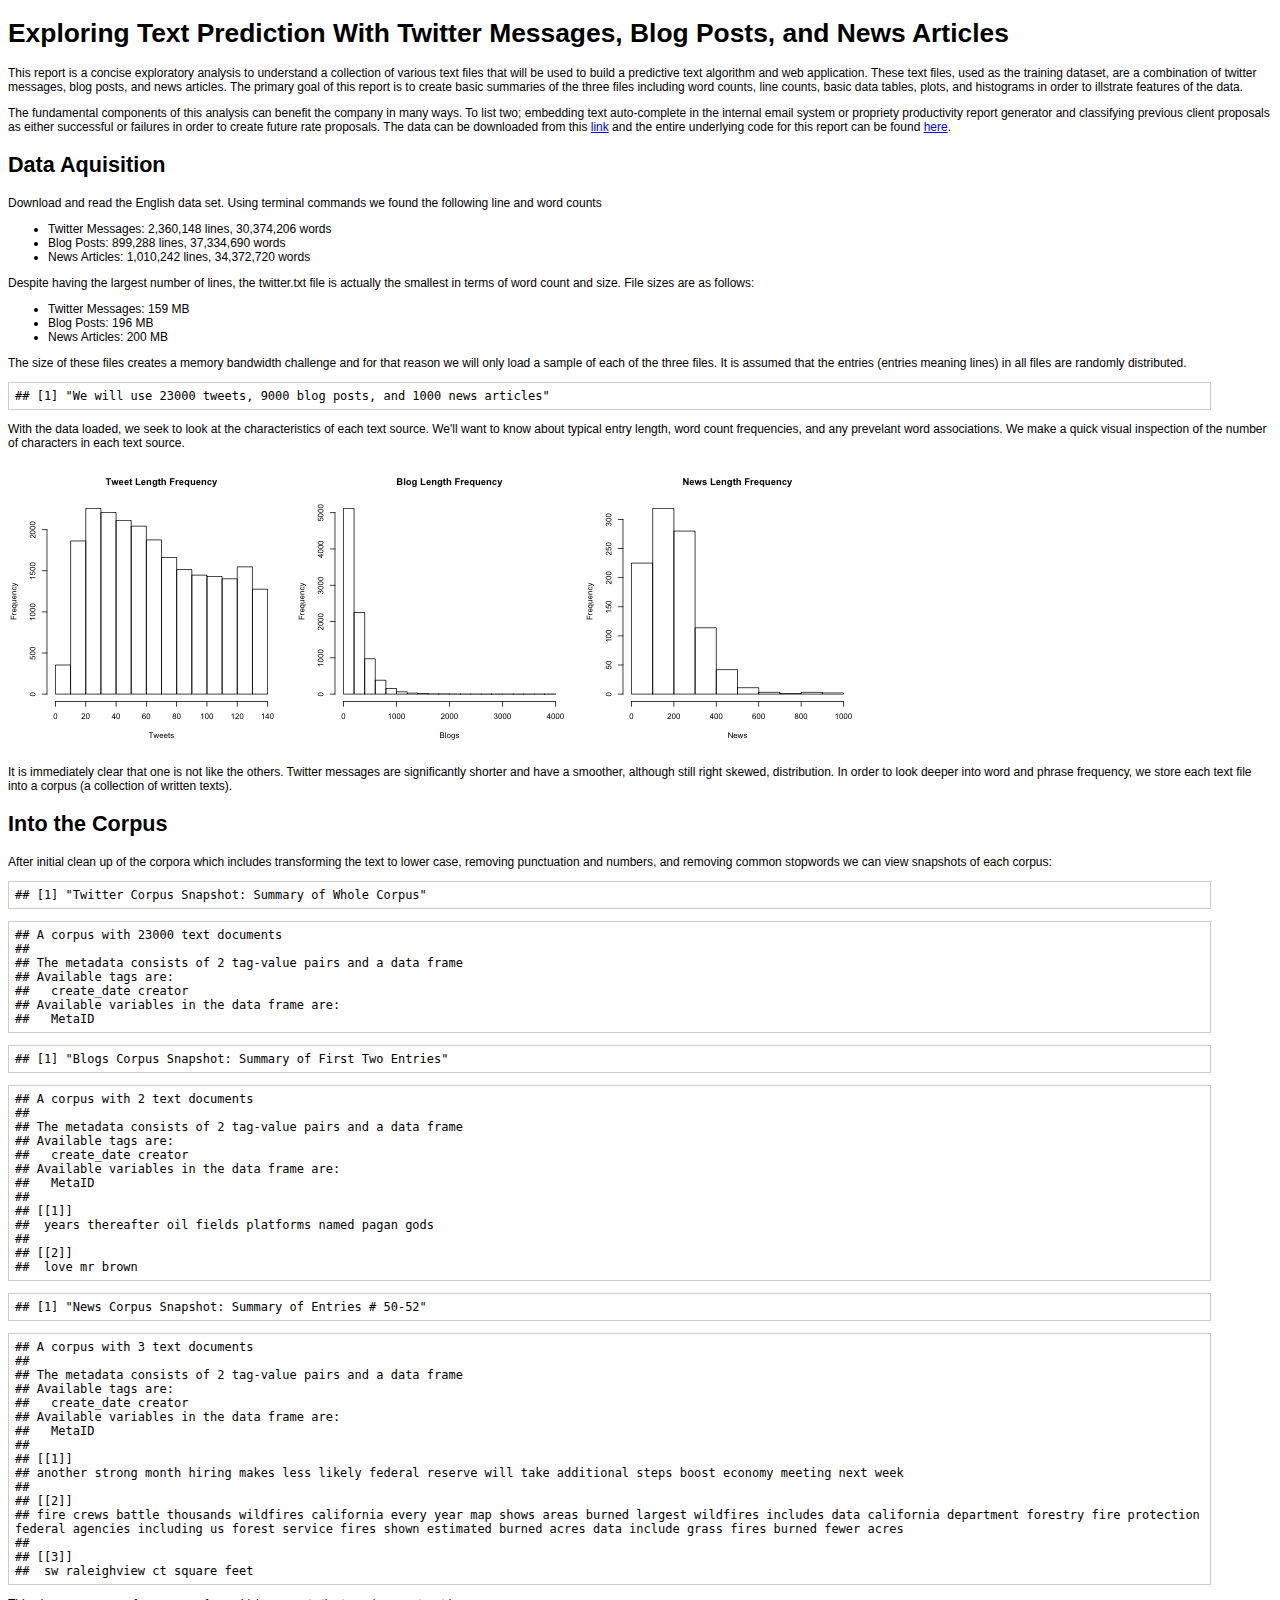
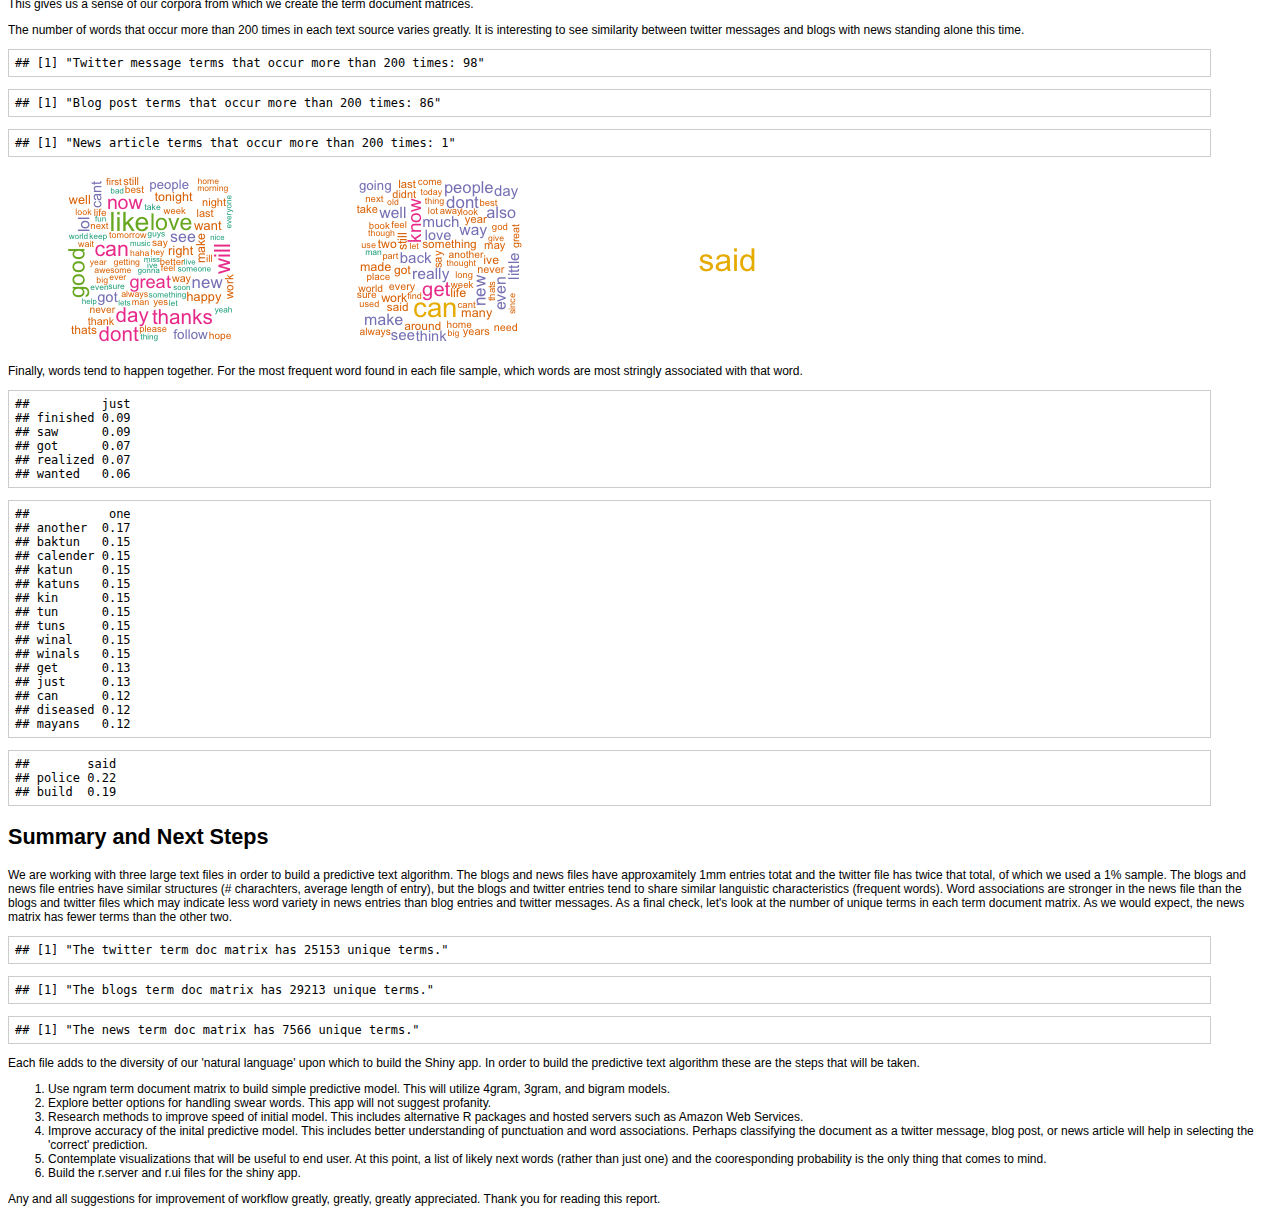
<file: text_prediction_milestone/Exploring NLP.html>
<!DOCTYPE html>
<!-- saved from url=(0014)about:internet -->
<html>
<head>
<meta http-equiv="Content-Type" content="text/html; charset=utf-8"/>
<meta http-equiv="x-ua-compatible" content="IE=9" >

<title>Exploring Text Prediction With Twitter Messages, Blog Posts, and News Articles</title>

<style type="text/css">
body, td {
   font-family: sans-serif;
   background-color: white;
   font-size: 12px;
   margin: 8px;
}

tt, code, pre {
   font-family: 'DejaVu Sans Mono', 'Droid Sans Mono', 'Lucida Console', Consolas, Monaco, monospace;
}

h1 { 
   font-size:2.2em; 
}

h2 { 
   font-size:1.8em; 
}

h3 { 
   font-size:1.4em; 
}

h4 { 
   font-size:1.0em; 
}

h5 { 
   font-size:0.9em; 
}

h6 { 
   font-size:0.8em; 
}

a:visited {
   color: rgb(50%, 0%, 50%);
}

pre {	
   margin-top: 0;
   max-width: 95%;
   border: 1px solid #ccc;
   white-space: pre-wrap;
}

pre code {
   display: block; padding: 0.5em;
}

code.r, code.cpp {
   background-color: #F8F8F8;
}

table, td, th {
  border: none;
}

blockquote {
   color:#666666;
   margin:0;
   padding-left: 1em;
   border-left: 0.5em #EEE solid;
}

hr {
   height: 0px;
   border-bottom: none;
   border-top-width: thin;
   border-top-style: dotted;
   border-top-color: #999999;
}

@media print {
   * { 
      background: transparent !important; 
      color: black !important; 
      filter:none !important; 
      -ms-filter: none !important; 
   }

   body { 
      font-size:12pt; 
      max-width:100%; 
   }
       
   a, a:visited { 
      text-decoration: underline; 
   }

   hr { 
      visibility: hidden;
      page-break-before: always;
   }

   pre, blockquote { 
      padding-right: 1em; 
      page-break-inside: avoid; 
   }

   tr, img { 
      page-break-inside: avoid; 
   }

   img { 
      max-width: 100% !important; 
   }

   @page :left { 
      margin: 15mm 20mm 15mm 10mm; 
   }
     
   @page :right { 
      margin: 15mm 10mm 15mm 20mm; 
   }

   p, h2, h3 { 
      orphans: 3; widows: 3; 
   }

   h2, h3 { 
      page-break-after: avoid; 
   }
}

</style>





</head>

<body>
<h1>Exploring Text Prediction With Twitter Messages, Blog Posts, and News Articles</h1>

<p>This report is a concise exploratory analysis to understand a collection of various text files that will be used to build a predictive text algorithm and web application. These text files, used as the training dataset, are a combination of twitter messages, blog posts, and news articles. The primary goal of this report is to create basic summaries of the three files including word counts, line counts, basic data tables, plots, and histograms in order to illstrate features of the data. </p>

<p>The fundamental components of this analysis can benefit the company in many ways. To list two; embedding text auto-complete in the internal email system or propriety productivity report generator and classifying previous client proposals as either successful or failures in order to create future rate proposals. The data can be downloaded from this <a href="%22https://d396qusza40orc.cloudfront.net/dsscapstone/dataset/Coursera-SwiftKey.zip%22">link</a> and the entire underlying code for this report can be found <a href="%22http://github.com/FrankRuns/natlangproc%22">here</a>.     </p>

<h2>Data Aquisition</h2>

<p>Download and read the English data set. Using terminal commands we found the following line and word counts</p>

<ul>
<li>Twitter Messages: 2,360,148 lines, 30,374,206 words</li>
<li>Blog Posts: 899,288 lines, 37,334,690 words</li>
<li>News Articles: 1,010,242 lines, 34,372,720 words</li>
</ul>

<p>Despite having the largest number of lines, the twitter.txt file is actually the smallest in terms of word count and size. File sizes are as follows:</p>

<ul>
<li>Twitter Messages: 159 MB</li>
<li>Blog Posts: 196 MB</li>
<li>News Articles: 200 MB</li>
</ul>

<p>The size of these files creates a memory bandwidth challenge and for that reason we will only load a sample of each of the three files. It is assumed that the entries (entries meaning lines) in all files are randomly distributed.  </p>

<pre><code>## [1] &quot;We will use 23000 tweets, 9000 blog posts, and 1000 news articles&quot;
</code></pre>

<p>With the data loaded, we seek to look at the characteristics of each text source. We&#39;ll want to know about typical entry length, word count frequencies, and any prevelant word associations. We make a quick visual inspection of the number of characters in each text source. </p>

<p><img src="[data-uri]" alt="plot of chunk unnamed-chunk-3"/> </p>

<p>It is immediately clear that one is not like the others. Twitter messages are significantly shorter and have a smoother, although still right skewed, distribution. In order to look deeper into word and phrase frequency, we store each text file into a corpus (a collection of written texts).</p>

<h2>Into the Corpus</h2>

<p>After initial clean up of the corpora which includes transforming the text to lower case, removing punctuation and numbers, and removing common stopwords we can view snapshots of each corpus:</p>

<pre><code>## [1] &quot;Twitter Corpus Snapshot: Summary of Whole Corpus&quot;
</code></pre>

<pre><code>## A corpus with 23000 text documents
## 
## The metadata consists of 2 tag-value pairs and a data frame
## Available tags are:
##   create_date creator 
## Available variables in the data frame are:
##   MetaID
</code></pre>

<pre><code>## [1] &quot;Blogs Corpus Snapshot: Summary of First Two Entries&quot;
</code></pre>

<pre><code>## A corpus with 2 text documents
## 
## The metadata consists of 2 tag-value pairs and a data frame
## Available tags are:
##   create_date creator 
## Available variables in the data frame are:
##   MetaID 
## 
## [[1]]
##  years thereafter oil fields platforms named pagan gods
## 
## [[2]]
##  love mr brown
</code></pre>

<pre><code>## [1] &quot;News Corpus Snapshot: Summary of Entries # 50-52&quot;
</code></pre>

<pre><code>## A corpus with 3 text documents
## 
## The metadata consists of 2 tag-value pairs and a data frame
## Available tags are:
##   create_date creator 
## Available variables in the data frame are:
##   MetaID 
## 
## [[1]]
## another strong month hiring makes less likely federal reserve will take additional steps boost economy meeting next week
## 
## [[2]]
## fire crews battle thousands wildfires california every year map shows areas burned largest wildfires includes data california department forestry fire protection federal agencies including us forest service fires shown estimated burned acres data include grass fires burned fewer acres
## 
## [[3]]
##  sw raleighview ct square feet
</code></pre>

<p>This gives us a sense of our corpora from which we create the term document matrices. </p>

<p>The number of words that occur more than 200 times in each text source varies greatly. It is interesting to see similarity between twitter messages and blogs with news standing alone this time.</p>

<pre><code>## [1] &quot;Twitter message terms that occur more than 200 times: 98&quot;
</code></pre>

<pre><code>## [1] &quot;Blog post terms that occur more than 200 times: 86&quot;
</code></pre>

<pre><code>## [1] &quot;News article terms that occur more than 200 times: 1&quot;
</code></pre>

<p><img src="[data-uri]" alt="plot of chunk unnamed-chunk-8"/> </p>

<p>Finally, words tend to happen together. For the most frequent word found in each file sample, which words are most stringly associated with that word.</p>

<pre><code>##          just
## finished 0.09
## saw      0.09
## got      0.07
## realized 0.07
## wanted   0.06
</code></pre>

<pre><code>##           one
## another  0.17
## baktun   0.15
## calender 0.15
## katun    0.15
## katuns   0.15
## kin      0.15
## tun      0.15
## tuns     0.15
## winal    0.15
## winals   0.15
## get      0.13
## just     0.13
## can      0.12
## diseased 0.12
## mayans   0.12
</code></pre>

<pre><code>##        said
## police 0.22
## build  0.19
</code></pre>

<h2>Summary and Next Steps</h2>

<p>We are working with three large text files in order to build a predictive text algorithm. The blogs and news files have approxamitely 1mm entries totat and the twitter file has twice that total, of which we used a 1% sample. The blogs and news file entries have similar structures (# charachters, average length of entry), but the blogs and twitter entries tend to share similar languistic characteristics (frequent words). Word associations are stronger in the news file than the blogs and twitter files which may indicate less word variety in news entries than blog entries and twitter messages. As a final check, let&#39;s look at the number of unique terms in each term document matrix. As we would expect, the news matrix has fewer terms than the other two.</p>

<pre><code>## [1] &quot;The twitter term doc matrix has 25153 unique terms.&quot;
</code></pre>

<pre><code>## [1] &quot;The blogs term doc matrix has 29213 unique terms.&quot;
</code></pre>

<pre><code>## [1] &quot;The news term doc matrix has 7566 unique terms.&quot;
</code></pre>

<p>Each file adds to the diversity of our &#39;natural language&#39; upon which to build the Shiny app. In order to build the predictive text algorithm these are the steps that will be taken.</p>

<ol>
<li>Use ngram term document matrix to build simple predictive model. This will utilize 4gram, 3gram, and bigram models.</li>
<li>Explore better options for handling swear words. This app will not suggest profanity.</li>
<li>Research methods to improve speed of initial model. This includes alternative R packages and hosted servers such as Amazon Web Services.</li>
<li>Improve accuracy of the inital predictive model. This includes better understanding of punctuation and word associations. Perhaps classifying the document as a twitter message, blog post, or news article will help in selecting the &#39;correct&#39; prediction.</li>
<li>Contemplate visualizations that will be useful to end user. At this point, a list of likely next words (rather than just one) and the cooresponding probability is the only thing that comes to mind.</li>
<li>Build the r.server and r.ui files for the shiny app.</li>
</ol>

<p>Any and all suggestions for improvement of workflow greatly, greatly, greatly appreciated. Thank you for reading this report.</p>

</body>

</html>
</file>
<file: whprod_deck/libraries/frameworks/shower/themes/ribbon/styles/screen.css>
@font-face{font-family:'PT Sans';src:url(../fonts/PTSans.woff) format("woff")}@font-face{font-weight:bold;font-family:'PT Sans';src:url(../fonts/PTSans.Bold.woff) format("woff")}@font-face{font-style:italic;font-family:'PT Sans';src:url(../fonts/PTSans.Italic.woff) format("woff")}@font-face{font-style:italic;font-weight:bold;font-family:'PT Sans';src:url(../fonts/PTSans.Bold.Italic.woff) format("woff")}@font-face{font-family:'PT Sans Narrow';font-weight:bold;src:url(../fonts/PTSans.Narrow.Bold.woff) format("woff")}@font-face{font-family:'PT Mono';src:url(../fonts/PTMono.woff) format("woff")}html,body,div,span,applet,object,iframe,h1,h2,h3,h4,h5,h6,p,blockquote,pre,a,abbr,acronym,address,big,cite,code,del,dfn,em,img,ins,kbd,q,s,samp,small,strike,strong,sub,sup,tt,var,b,u,i,center,dl,dt,dd,ol,ul,li,fieldset,form,label,legend,table,caption,tbody,tfoot,thead,tr,th,td,article,aside,canvas,details,embed,figure,figcaption,footer,header,hgroup,menu,nav,output,ruby,section,summary,time,mark,audio,video{margin:0;padding:0;border:0;font-size:100%;font:inherit;vertical-align:baseline}article,aside,details,figcaption,figure,footer,header,hgroup,menu,nav,section{display:block}body{line-height:1}ol,ul{list-style:none}blockquote,q{quotes:none}blockquote:before,blockquote:after,q:before,q:after{content:'';content:none}table{border-collapse:collapse;border-spacing:0}body{counter-reset:slide;font:25px/2 "PT Sans",sans-serif}.slide{width:1024px;height:640px;background:#fff url(../images/ribbon.svg) 865px 0 no-repeat;color:#000;-webkit-text-size-adjust:none;-moz-text-size-adjust:none;-ms-text-size-adjust:none}.slide:after{position:absolute;counter-increment:slide;content:counter(slide, decimal-leading-zero);line-height:1}.debug .slide{background:url(../images/ribbon.svg) 865px 0 no-repeat,url(../images/grid-16x10.svg) no-repeat,#fff}.slide>div{position:absolute;top:0;left:0;overflow:hidden;padding:70px 120px 0;width:784px;height:570px}.slide h2{margin:0 0 37px;color:#666;font:bold 50px/1 "PT Sans Narrow",sans-serif}.slide p{margin:0 0 50px}.slide p.note{color:#999}.slide a{border-bottom:0.1em solid;color:#0174A7;text-decoration:none}.slide b,.slide strong{font-weight:bold}.slide i,.slide em{font-style:italic}.slide kbd,.slide code,.slide samp{padding:3px 8px;border-radius:8px;background:#FAFAA2;color:#000;-moz-tab-size:4;-o-tab-size:4;tab-size:4;line-height:1;font-family:"PT Mono",monospace}.slide blockquote{font-style:italic}.slide blockquote:before{position:absolute;margin:-16px 0 0 -80px;color:#CCC;font:200px/1 "PT Sans",sans-serif;content:'\201C'}.slide blockquote+figcaption{margin:-50px 0 40px;font-style:italic;font-weight:bold}.slide ol,.slide ul{margin:0 0 50px;counter-reset:list}.slide ol li,.slide ul li{text-indent:-2em}.slide ol li:before,.slide ul li:before{display:inline-block;width:2em;color:#BBB;text-align:right}.slide ol ol,.slide ol ul,.slide ul ol,.slide ul ul{margin:0 0 0 39px}.slide ul>li:before{content:'\2022\00A0\00A0'}.slide ul>li:lang(ru):before{content:'\2014\00A0\00A0'}.slide ol>li:before{counter-increment:list;content:counter(list) ".\00A0"}.slide pre{margin:0 0 49px;padding:1px 0 0;counter-reset:code;white-space:normal}.slide pre code{display:block;padding:0;background:none;white-space:pre;line-height:50px}.slide pre code:before{position:absolute;margin:0 0 0 -110px;width:100px;color:#BBB;text-align:right;counter-increment:code;content:counter(code, decimal-leading-zero) "."}.slide pre code:only-child:before{content:''}.slide pre mark{padding:3px 8px;border-radius:8px;background:#F7FCA0;color:#000;font-style:normal}.slide pre mark.important{background:#C00;color:#FFF;font-weight:normal}.slide pre mark.comment{padding:0;background:none;color:#999}.slide.cover{background:#000}.slide.cover img,.slide.cover svg,.slide.cover video,.slide.cover object,.slide.cover canvas{position:absolute;top:0;left:0;z-index:-1}.slide.cover.w img,.slide.cover.w svg,.slide.cover.w video,.slide.cover.w object,.slide.cover.w canvas{top:50%;width:100%;-webkit-transform:translateY(-50%);-moz-transform:translateY(-50%);-ms-transform:translateY(-50%);-o-transform:translateY(-50%);transform:translateY(-50%)}.slide.cover.h img,.slide.cover.h svg,.slide.cover.h video,.slide.cover.h object,.slide.cover.h canvas{left:50%;height:100%;-webkit-transform:translateX(-50%);-moz-transform:translateX(-50%);-ms-transform:translateX(-50%);-o-transform:translateX(-50%);transform:translateX(-50%)}.slide.cover.w.h img,.slide.cover.w.h svg,.slide.cover.w.h video,.slide.cover.w.h object,.slide.cover.w.h canvas{top:0;left:0;-webkit-transform:none;-moz-transform:none;-ms-transform:none;-o-transform:none;transform:none}.slide.shout{background-image:none}.slide.shout h2{position:absolute;top:50%;left:0;width:100%;text-align:center;line-height:1;font-size:150px;-webkit-transform:translateY(-50%);-moz-transform:translateY(-50%);-ms-transform:translateY(-50%);-o-transform:translateY(-50%);transform:translateY(-50%)}.slide .place{position:absolute}.slide .place.t,.slide .place.m,.slide .place.b{left:50%;-webkit-transform:translateX(-50%);-moz-transform:translateX(-50%);-ms-transform:translateX(-50%);-o-transform:translateX(-50%);transform:translateX(-50%)}.slide .place.t{top:0}.slide .place.b{bottom:0}.slide .place.l,.slide .place.m,.slide .place.r{top:50%;-webkit-transform:translateY(-50%);-moz-transform:translateY(-50%);-ms-transform:translateY(-50%);-o-transform:translateY(-50%);transform:translateY(-50%)}.slide .place.l{left:0}.slide .place.m{-webkit-transform:translate(-50%, -50%);-moz-transform:translate(-50%, -50%);-ms-transform:translate(-50%, -50%);-o-transform:translate(-50%, -50%);transform:translate(-50%, -50%)}.slide .place.r{right:0;left:auto}.slide .place.t.l,.slide .place.t.r,.slide .place.b.r,.slide .place.b.l{-webkit-transform:none;-moz-transform:none;-ms-transform:none;-o-transform:none;transform:none}.slide .place.t.l,.slide .place.t.r{top:0}.slide .place.b.r,.slide .place.b.l{top:auto}.list{position:absolute;clip:rect(0, auto, auto, 0);padding:80px 0 40px 100px;background:#585a5e url(../images/linen.png)}@media (-webkit-min-device-pixel-ratio: 2), (min-resolution: 192dpi){.list{background-image:url(../images/linen@2x.png);background-size:50%}}.list:after{clear:both;display:block;content:''}.list .caption{margin:0 0 50px;color:#3C3D40;text-shadow:0 1px 1px #8d8e90}.list .caption h1{font:bold 50px/1 "PT Sans Narrow",sans-serif}.list .caption a{color:#4B86C2;text-shadow:0 -1px 1px #1f3f60;text-decoration:none}.list .caption a:hover{color:#5394D7}.list .badge{position:absolute;top:0;right:0;overflow:hidden;visibility:hidden;width:11em;height:11em;line-height:2.5;font-size:15px}.list .badge a{position:absolute;bottom:50%;right:-50%;left:-50%;visibility:visible;background:#4B86C2;box-shadow:0 0 1em rgba(0,0,0,0.3);color:#FFF;text-decoration:none;text-align:center;-webkit-transform-origin:50% 100%;-moz-transform-origin:50% 100%;-ms-transform-origin:50% 100%;-o-transform-origin:50% 100%;transform-origin:50% 100%;-webkit-transform:rotate(45deg) translateY(-1em);-moz-transform:rotate(45deg) translateY(-1em);-ms-transform:rotate(45deg) translateY(-1em);-o-transform:rotate(45deg) translateY(-1em);transform:rotate(45deg) translateY(-1em);-webkit-transition:background 0.3s linear;-moz-transition:background 0.3s linear;-o-transition:background 0.3s linear;transition:background 0.3s linear}.list .badge a:hover{background:#5394D7}.list .slide{position:relative;float:left;margin:0 -412px -220px 0;-webkit-transform-origin:0 0;-moz-transform-origin:0 0;-ms-transform-origin:0 0;-o-transform-origin:0 0;transform-origin:0 0;-webkit-transform:scale(0.5);-moz-transform:scale(0.5);-ms-transform:scale(0.5);-o-transform:scale(0.5);transform:scale(0.5)}@media (max-width: 1324px){.list .slide{margin:0 -688px -400px 0;-webkit-transform:scale(0.25);-moz-transform:scale(0.25);-ms-transform:scale(0.25);-o-transform:scale(0.25);transform:scale(0.25)}}.list .slide:before{position:absolute;top:0;left:0;z-index:-1;width:512px;height:320px;box-shadow:0 0 30px rgba(0,0,0,0.005),0 20px 50px rgba(42,43,45,0.6);border-radius:2px;content:'';-webkit-transform-origin:0 0;-moz-transform-origin:0 0;-ms-transform-origin:0 0;-o-transform-origin:0 0;transform-origin:0 0;-webkit-transform:scale(2);-moz-transform:scale(2);-ms-transform:scale(2);-o-transform:scale(2);transform:scale(2)}@media (max-width: 1324px){.list .slide:before{width:256px;height:160px;-webkit-transform:scale(4);-moz-transform:scale(4);-ms-transform:scale(4);-o-transform:scale(4);transform:scale(4)}}.list .slide:after{bottom:-80px;left:120px;color:#3C3D40;text-shadow:0 1px 1px #8d8e90;font-weight:bold;-webkit-transform-origin:0 0;-moz-transform-origin:0 0;-ms-transform-origin:0 0;-o-transform-origin:0 0;transform-origin:0 0;-webkit-transform:scale(2);-moz-transform:scale(2);-ms-transform:scale(2);-o-transform:scale(2);transform:scale(2)}@media (max-width: 1324px){.list .slide:after{bottom:-104px;-webkit-transform:scale(4);-moz-transform:scale(4);-ms-transform:scale(4);-o-transform:scale(4);transform:scale(4)}}.list .slide:hover:before{box-shadow:0 0 0 10px rgba(42,43,45,0.3),0 20px 50px rgba(42,43,45,0.6)}.list .slide:target:before{box-shadow:0 0 0 1px #305f8d,0 0 0 10px #3c7cbd,0 20px 50px rgba(42,43,45,0.6)}@media (max-width: 1324px){.list .slide:target:before{box-shadow:0 0 0 1px #305f8d,0 0 0 10px #3c7cbd,0 20px 50px rgba(42,43,45,0.6)}}.list .slide:target:after{text-shadow:0 1px 1px rgba(42,43,45,0.6);color:#4B86C2}.list .slide>div:before{position:absolute;top:0;right:0;bottom:0;left:0;z-index:2;content:''}.list .slide footer{position:absolute;left:0;right:0;bottom:-500px;z-index:1;padding:20px 120px;background:#FAFAA2;box-shadow:0 0 0 2px rgba(0,0,0,0.05) inset;-webkit-transition:bottom 0.4s;-moz-transition:bottom 0.4s;-o-transition:bottom 0.4s;transition:bottom 0.4s}.list .slide:hover footer{bottom:0}.full{position:absolute;top:50%;left:50%;overflow:hidden;margin:-320px 0 0 -512px;width:1024px;height:640px;background:#000}.full .caption,.full .badge{display:none}.full .slide{position:absolute;top:0;left:0;clip:rect(0, 0, 0, 0)}.full .slide:after{left:120px;bottom:81px;color:#CCC;line-height:18px;font-size:25px}.full .slide:target{clip:rect(0, auto, auto, 0)}.full .slide.cover,.full .slide.shout{z-index:1}.full .slide.cover:after,.full .slide.shout:after{content:''}.full .slide footer{display:none}.full li.next{display:none}.full li.next.active{display:block}.full .progress{position:absolute;right:118px;bottom:40px;left:118px}.full .progress div{width:0;height:10px;box-shadow:0 0 0 1px rgba(255,255,255,0.4);border-radius:5px;background:rgba(177,177,177,0.4);-webkit-transition:width 0.2s linear;-moz-transition:width 0.2s linear;-o-transition:width 0.2s linear;transition:width 0.2s linear}
</file>
<file: whprod_deck/libraries/frameworks/shower/themes/ribbon/styles/print.css>
@page{margin:0;size:1024px 640px}.list{padding:0;background:none}.list *{-webkit-print-color-adjust:exact}.list .caption,.list .badge{display:none}.list .slide{float:none;margin:0;-webkit-transform:none;-moz-transform:none;-ms-transform:none;-o-transform:none;transform:none}.list .slide:before{display:none}.list .slide:after,.list .slide:target:after{bottom:80px;color:#CCC;text-shadow:none;line-height:18px;font-weight:normal;-webkit-transform:none;-moz-transform:none;-ms-transform:none;-o-transform:none;transform:none}.list .slide footer{display:none}.list .slide.cover,.list .slide.shout{z-index:1}.list .slide.cover:after,.list .slide.shout:after{content:''}.list .slide.cover{background:#000}
</file>
